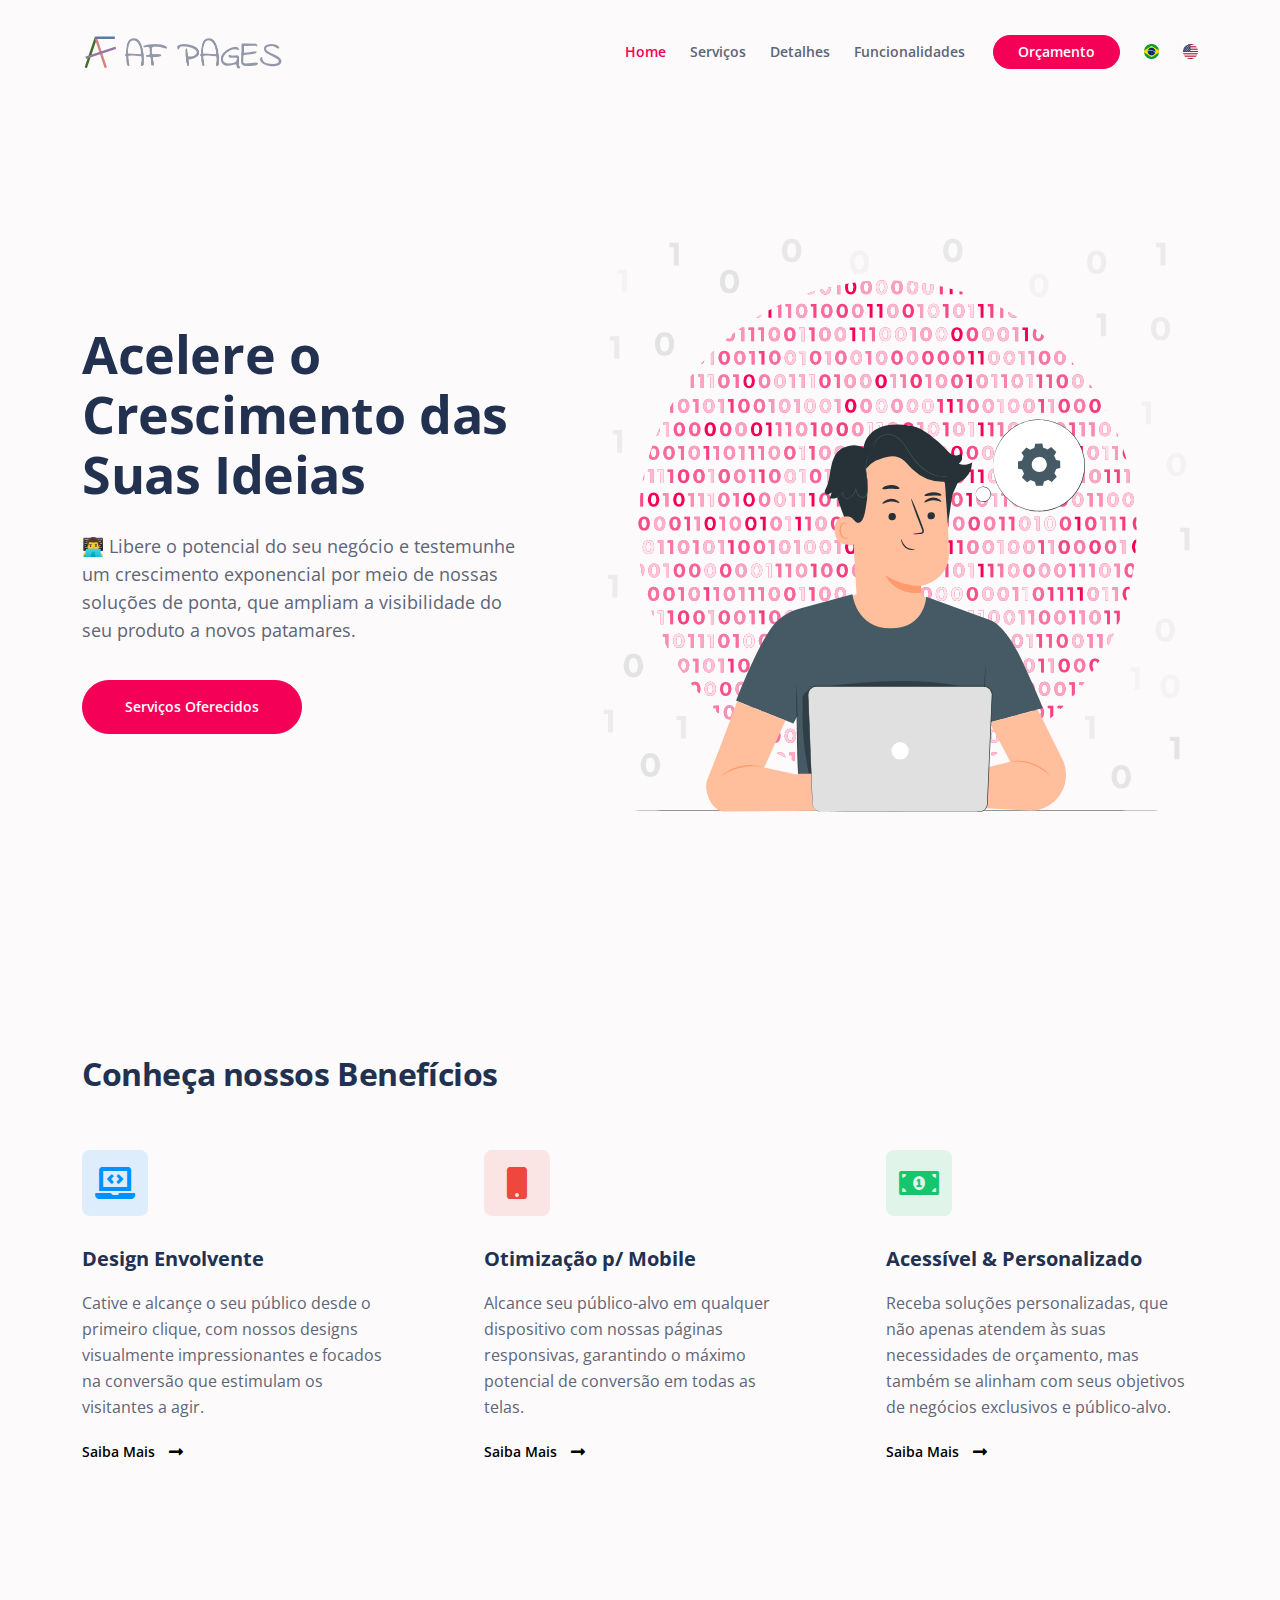
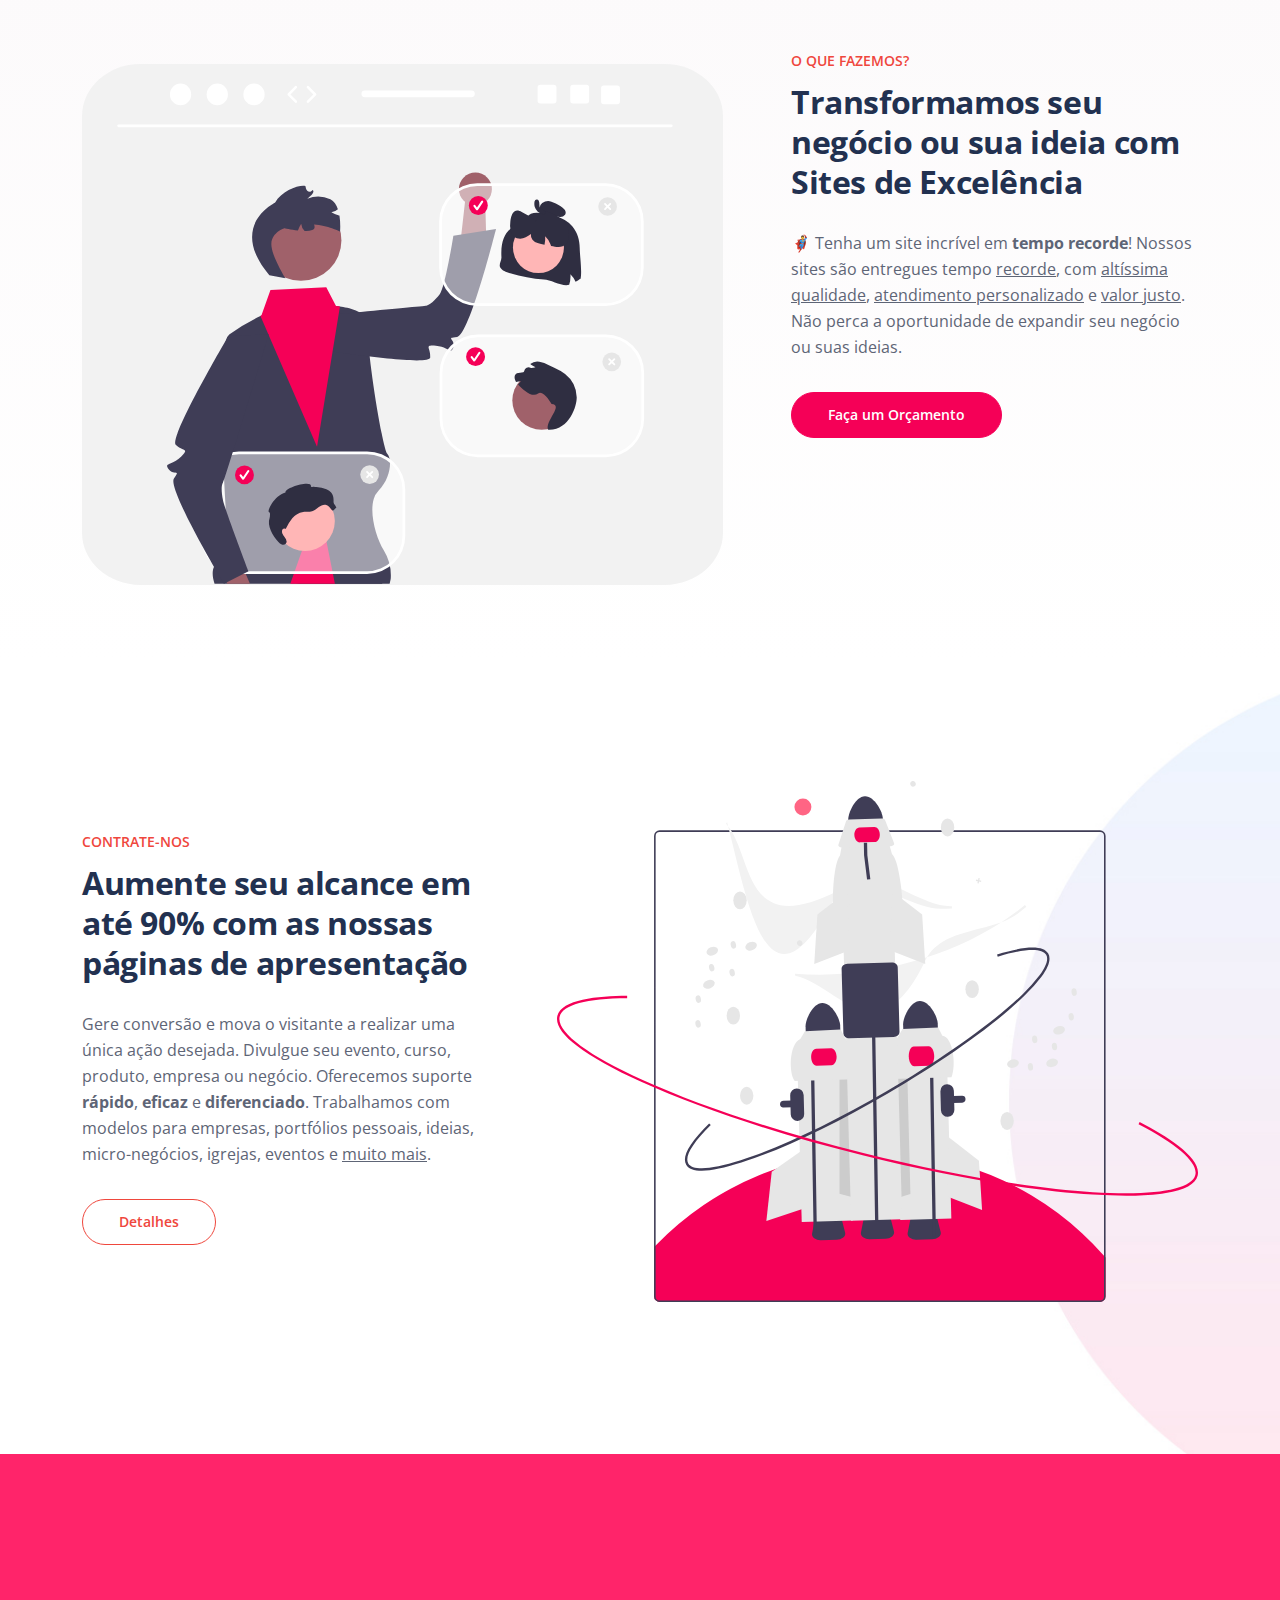
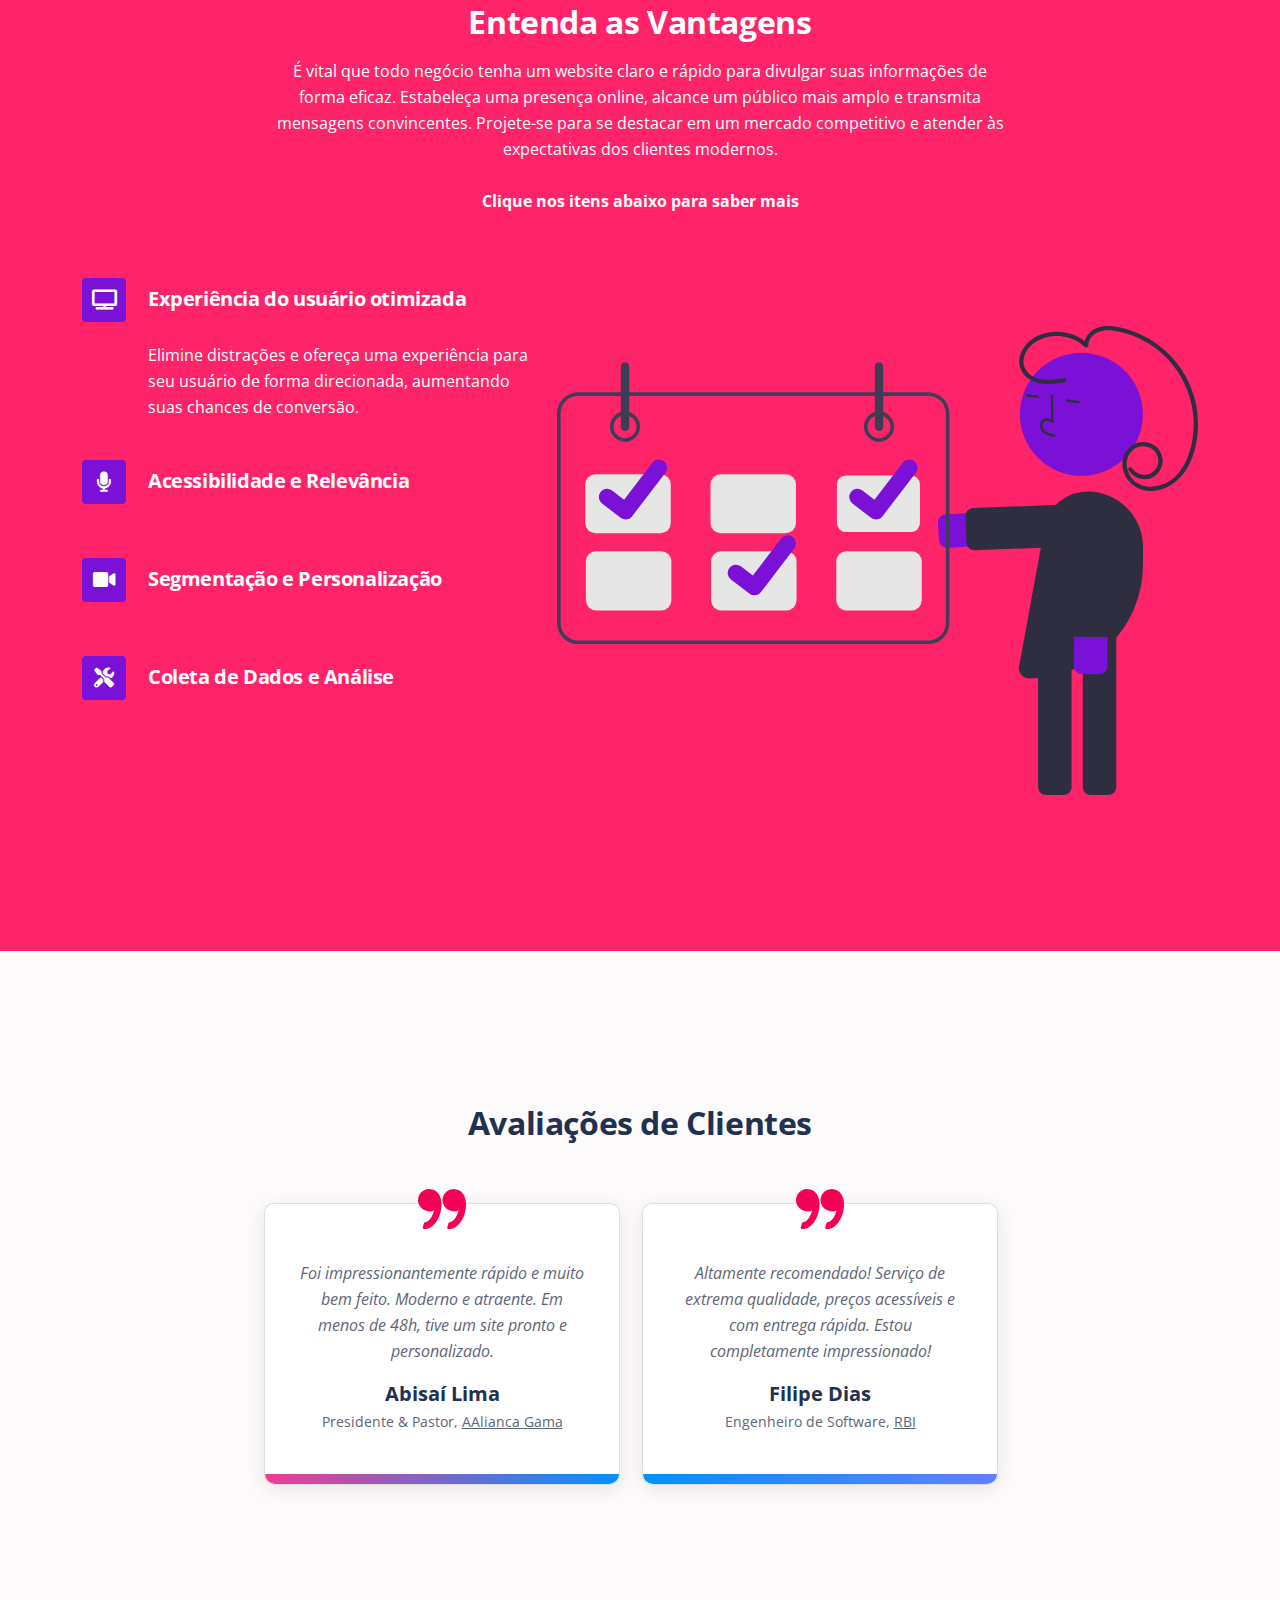
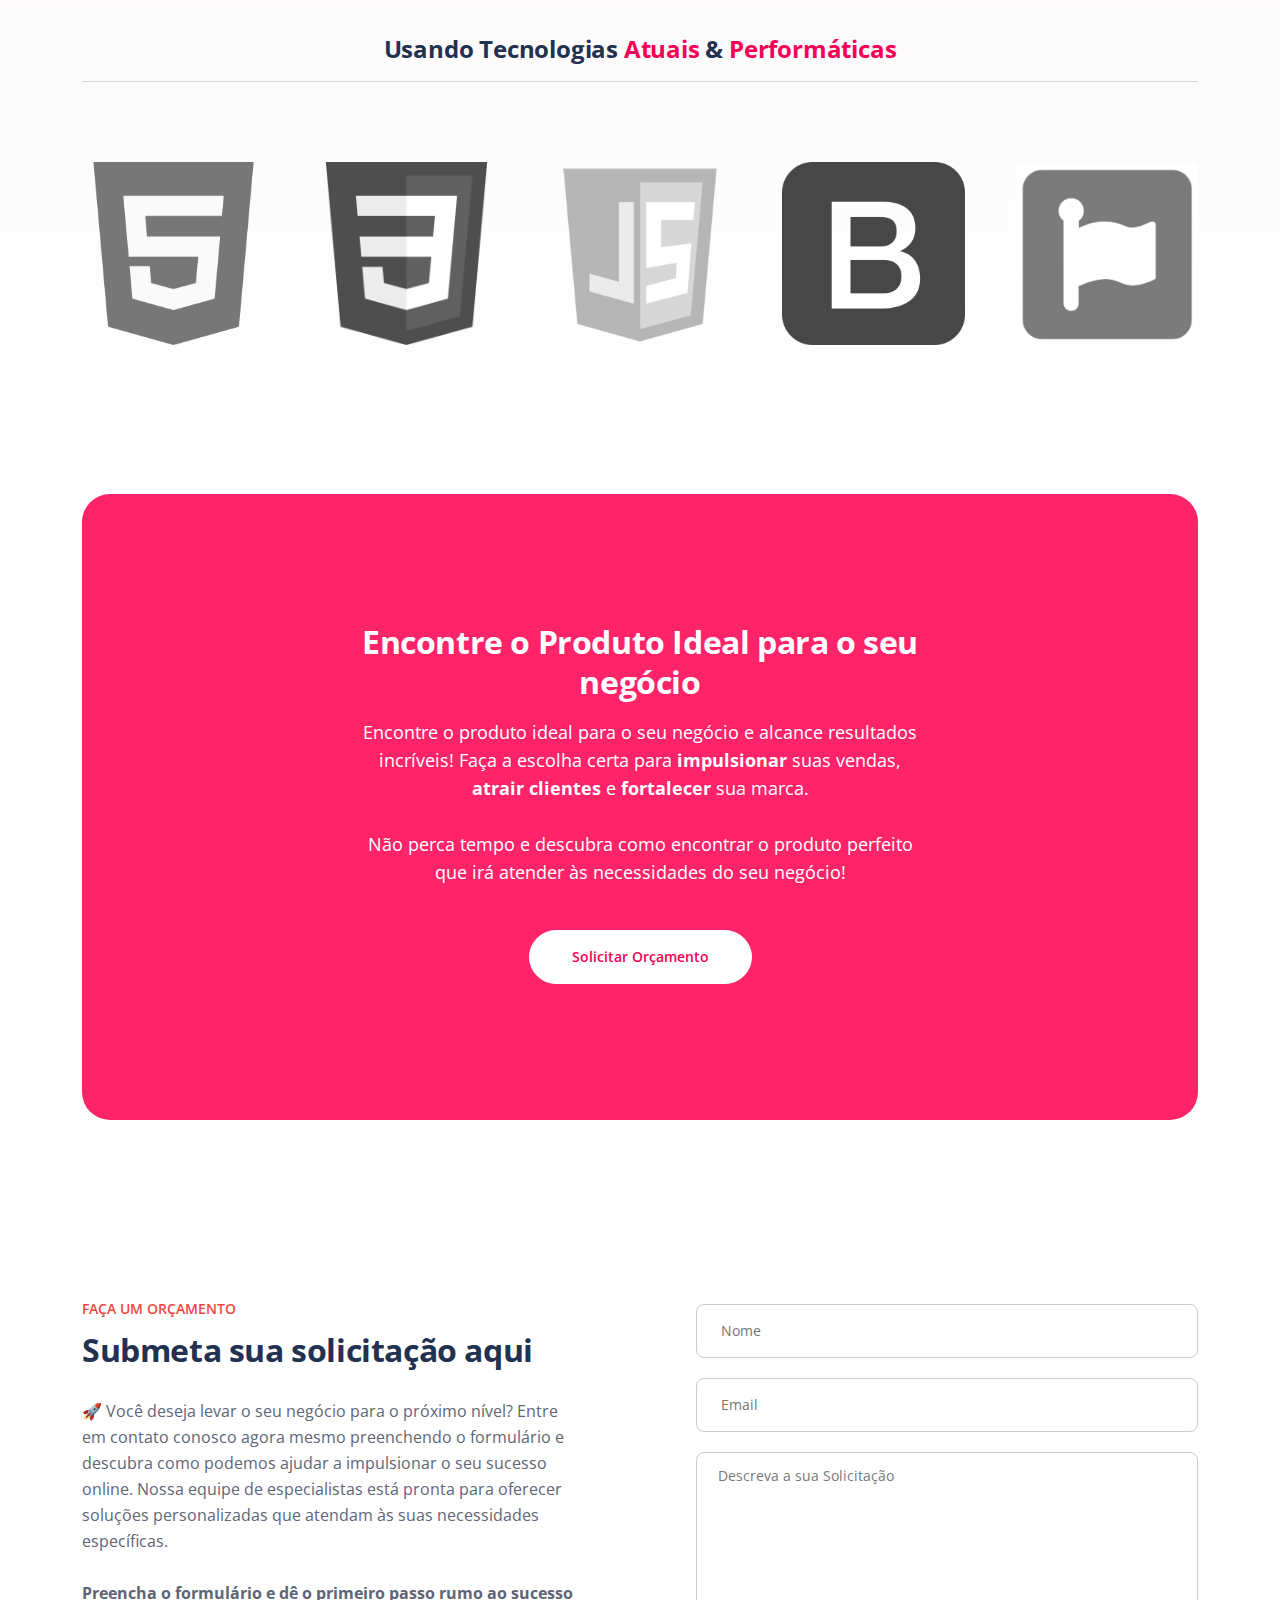
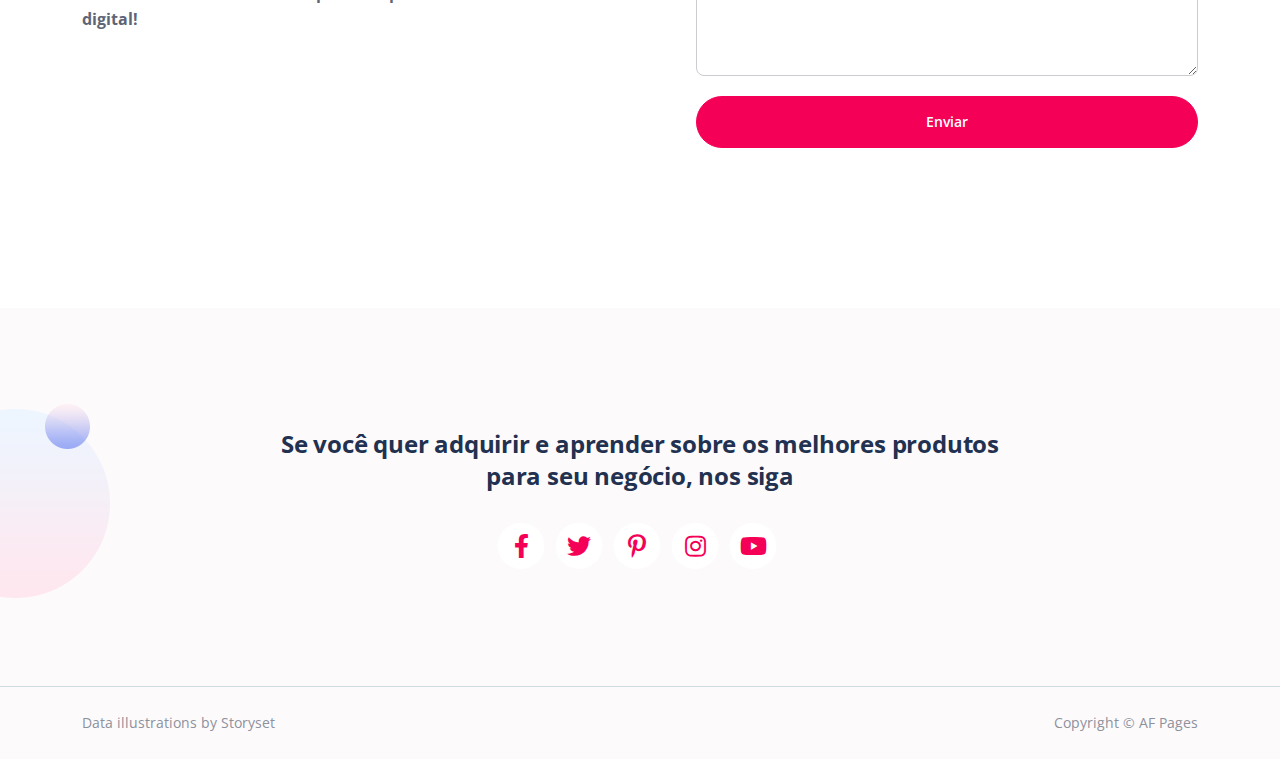
<file: index.html>
<!DOCTYPE html>
<html lang="en">
<head>
    <meta charset="utf-8">
    <meta name="viewport" content="width=device-width, initial-scale=1, shrink-to-fit=no">
    
    <!-- SEO Meta Tags -->
    <meta name="description" content="Your description">
    <meta name="author" content="Your name">

    <!-- OG Meta Tags to improve the way the post looks when you share the page on Facebook, Twitter, LinkedIn -->
	<meta property="og:site_name" content="AF Pages" /> <!-- website name -->
	<meta property="og:site" content="https://www.afpages.com.br" /> <!-- website link -->
	<meta property="og:title" content="Receba sua Landing Page"/> <!-- title shown in the actual shared post -->
	<meta property="og:description" content="Faça um orçamento e contrate nosso serviço." /> <!-- description shown in the actual shared post -->
	<meta property="og:image" content="https://raw.githubusercontent.com/filypsdias/about-us-landing-creators/main/images/icon-transparent.png" /> <!-- image link, make sure it's jpg -->
	<meta property="og:url" content="https://www.afpages.com.br" /> <!-- where do you want your post to link to -->
	<meta name="twitter:card" content="summary_large_image"> <!-- to have large image post format in Twitter -->

    <!-- Webpage Title -->
    <title>AF Pages - Receba sua Landing Page!</title>
    
    <!-- Styles -->
    <link href="https://fonts.googleapis.com/css2?family=Open+Sans:ital,wght@0,400;0,600;0,700;1,400&display=swap" rel="stylesheet">
    <link href="css/bootstrap.min.css" rel="stylesheet">
    <link href="css/fontawesome-all.min.css" rel="stylesheet">
    <link href="css/swiper.css" rel="stylesheet">
	<link href="css/styles.css" rel="stylesheet">
	
	<!-- Favicon  -->
    <link rel="icon" href="images/icon-transparent.png">
</head>
<body data-bs-spy="scroll" data-bs-target="#navbarExample">
    
    <!-- Navigation -->
    <nav id="navbarExample" class="navbar navbar-expand-lg fixed-top navbar-light" aria-label="Main navigation">
        <div class="container">

            <!-- Image Logo -->
            <a class="navbar-brand" href="index.html"><img src="images/logo-grey.png" style="width: 50%;" alt="alternative"></a> 

            <!-- Text Logo - Use this if you don't have a graphic logo -->
            <!-- <a class="navbar-brand logo-text" href="index.html">Nubis</a> -->

            <button class="navbar-toggler p-0 border-0" type="button" id="navbarSideCollapse" aria-label="Toggle navigation">
                <span class="navbar-toggler-icon"></span>
            </button>

            <div class="navbar-collapse offcanvas-collapse" id="navbarsExampleDefault">
                <ul class="navbar-nav ms-auto navbar-nav-scroll">
                    <li class="nav-item">
                        <a class="nav-link active" aria-current="page" href="#header">Home</a>
                    </li>
                    <li class="nav-item">
                        <a class="nav-link" href="#services">Serviços</a>
                    </li>
                    <li class="nav-item">
                        <a class="nav-link" href="#details">Detalhes</a>
                    </li>
                    <li class="nav-item">
                        <a class="nav-link" href="#features">Funcionalidades</a>
                    </li>
                    <!-- <li class="nav-item dropdown">
                        <a class="nav-link dropdown-toggle" href="#" id="dropdown01" data-bs-toggle="dropdown" aria-expanded="false">Drop</a>
                        <ul class="dropdown-menu" aria-labelledby="dropdown01">
                            <li><a class="dropdown-item" href="article.html">Article Details</a></li>
                            <li><div class="dropdown-divider"></div></li>
                            <li><a class="dropdown-item" href="terms.html">Terms Conditions</a></li>
                            <li><div class="dropdown-divider"></div></li>
                            <li><a class="dropdown-item" href="privacy.html">Privacy Policy</a></li>
                        </ul>
                    </li> -->
                </ul>
                <span class="nav-item">
                    <a class="btn-solid-sm" href="#contact">Orçamento</a>
                </span>
                <span class="nav-item">
                    <a class="brazil" href="./index.html"><img src="./images/Brazil_Flag_Emoji.png" style="height: 15px; width: 15px;" alt=""></a>
                </span>
                <span class="nav-item">
                    <a class="usa" href="./index-en-US.html"><img src="./images/usa-flag.png" style="height: 15px; width: 15px;" alt=""></a>
                </span>
            </div> <!-- end of navbar-collapse -->
        </div> <!-- end of container -->
    </nav> <!-- end of navbar -->
    <!-- end of navigation -->

      
    <!-- Header -->
    <header id="header" class="header">
        <div class="container">
            <div class="row">
                <div class="col-lg-6 col-xl-5">
                    <div class="text-container">
                        <h1 class="h1-large">Acelere o Crescimento das Suas Ideias</h1>
                        <p class="p-large">👨‍💻 Libere o potencial do seu negócio e testemunhe um crescimento exponencial por meio de nossas soluções de ponta, que ampliam a visibilidade do seu produto a novos patamares.</p>
                        <a class="btn-solid-lg" href="#services">Serviços Oferecidos</a>
                    </div> <!-- end of text-container -->
                </div> <!-- end of col -->
                <div class="col-lg-6 col-xl-7">
                    <div class="image-container">
                        <img class="img-fluid" src="images/binary-code-pana.svg" alt="alternative">
                    </div> <!-- end of image-container -->
                </div> <!-- end of col -->
            </div> <!-- end of row -->
        </div> <!-- end of container -->
    </header> <!-- end of header -->
    <!-- end of header -->


    <!-- Services -->
    <div id="services" class="cards-1 bg-gray">
        <div class="container">
            <div class="row">
                <div class="col-lg-12">
                    <h2>Conheça nossos Benefícios</h2>
                </div> <!-- end of col -->
            </div> <!-- end of row -->
            <div class="row">
                <div class="col-lg-12">
                    
                    <!-- Card -->
                    <div class="card">
                        <div class="card-icon">
                            <span class="fas fa-laptop-code"></span>
                        </div>
                        <div class="card-body">
                            <h5 class="card-title">Design Envolvente</h5>
                            <p>Cative e alcançe o seu público desde o primeiro clique, com nossos designs visualmente impressionantes e focados na conversão que estimulam os visitantes a agir.</p>
                            <a class="learn-more-animation no-line" href="article.html">Saiba Mais <span class="fas fa-long-arrow-alt-right"></span></a>
                        </div>
                    </div>
                    <!-- end of card -->

                    <!-- Card -->
                    <div class="card">
                        <div class="card-icon red">
                            <span class="fas fa-mobile"></span>
                        </div>
                        <div class="card-body">
                            <h5 class="card-title">Otimização p/ Mobile</h5>
                            <p>Alcance seu público-alvo em qualquer dispositivo com nossas páginas responsivas, garantindo o máximo potencial de conversão em todas as telas.</p>
                            <a class="learn-more-animation no-line" href="article.html">Saiba Mais <span class="fas fa-long-arrow-alt-right"></span></a>
                        </div>
                    </div>
                    <!-- end of card -->

                    <!-- Card -->
                    <div class="card">
                        <div class="card-icon green">
                            <span class="fas fa-money-bill-alt"></span>
                        </div>
                        <div class="card-body">
                            <h5 class="card-title">Acessível &amp; Personalizado</h5>
                            <p>Receba soluções personalizadas, que não apenas atendem às suas necessidades de orçamento, mas também se alinham com seus objetivos de negócios exclusivos e público-alvo.</p>
                            <a class="learn-more-animation no-line" href="article.html">Saiba Mais <span class="fas fa-long-arrow-alt-right"></span></a>
                        </div>
                    </div>
                    <!-- end of card -->

                </div> <!-- end of col -->
            </div> <!-- end of row -->
        </div> <!-- end of container -->
    </div> <!-- end of cards-1 -->
    <!-- end of services -->


    <!-- Details 1 -->
    <div id="details" class="basic-1">
        <div class="container">
            <div class="row">
                <div class="col-lg-6 col-xl-7">
                    <div class="image-container">
                        <img class="img-fluid" src="images/group_hangout_undraw_red.svg" alt="alternative">
                    </div> <!-- end of image-container -->
                </div> <!-- end of col -->
                <div class="col-lg-6 col-xl-5">
                    <div class="text-container">
                        <div class="section-title">O QUE FAZEMOS?</div>
                        <h2>Transformamos seu negócio ou sua ideia com Sites de Excelência</h2>
                        <p>🦸‍♂️ Tenha um site incrível em <b>tempo recorde</b>! Nossos sites são entregues tempo <u>recorde</u>, com <u>altíssima qualidade</u>, <u>atendimento personalizado</u> e <u>valor justo</u>. Não perca a oportunidade de expandir seu negócio ou suas ideias.</p>
                        <a class="btn-solid-reg" href="#contact">Faça um Orçamento</a>
                    </div> <!-- end of text-container -->
                </div> <!-- end of col -->
            </div> <!-- end of row -->
        </div> <!-- end of container -->
    </div> <!-- end of basic-1 -->
    <!-- end of details 1 -->


    <!-- Details 2 -->
    <div class="basic-2">
        <div class="container">
            <div class="row">
                <div class="col-lg-6 col-xl-5">
                    <div class="text-container">
                        <div class="section-title">CONTRATE-NOS</div>
                        <h2>Aumente seu alcance em até 90% com as nossas páginas de apresentação</h2>
                        <p>Gere conversão e mova o visitante a realizar uma única ação desejada. Divulgue seu evento, curso, produto, empresa ou negócio. Oferecemos suporte <b>rápido</b>, <b>eficaz</b> e <b>diferenciado</b>. Trabalhamos com modelos para empresas, portfólios pessoais, ideias, micro-negócios, igrejas, eventos e <u>muito mais</u>.</p>
                        <a class="btn-outline-reg" href="#features">Detalhes</a>
                    </div> <!-- end of text-container -->
                </div> <!-- end of col -->
                <div class="col-lg-6 col-xl-7">
                    <div class="image-container">
                        <img class="img-fluid" src="images/to_the_stars_undraw_red.svg" alt="alternative">
                    </div> <!-- end of image-container -->
                </div> <!-- end of col -->
            </div> <!-- end of row -->
        </div> <!-- end of container -->
    </div> <!-- end of basic-2 -->
    <!-- end of details 2 -->


    <!-- Features -->
    <div id="features" class="accordion-1">
        <div class="container">
            <div class="row">
                <div class="col-xl-12">
                    <h2 class="h2-heading">Entenda as Vantagens</h2>
                    <p class="p-heading">É vital que todo negócio tenha um website claro e rápido para divulgar suas informações de forma eficaz. Estabeleça uma presença online, alcance um público mais amplo e transmita mensagens convincentes. Projete-se para se destacar em um mercado competitivo e atender às expectativas dos clientes modernos.<br><br><b>Clique nos itens abaixo para saber mais</b></p>
                </div> <!-- end of col -->
            </div> <!-- end of row -->   
            <div class="row">
                <div class="col-xl-5">
                    <div class="accordion" id="accordionExample">
                        
                        <!-- Accordion Item -->
                        <div class="accordion-item">
                            <div class="accordion-icon">
                                <span class="fas fa-tv"></span>
                            </div> <!-- end of accordion-icon -->
                            <div class="accordion-header" id="headingOne">
                                <button class="accordion-button" type="button" data-bs-toggle="collapse" data-bs-target="#collapseOne" aria-expanded="true" aria-controls="collapseOne">
                                    <p class="hover-underline-animation">Experiência do usuário otimizada</p>
                                </button>
                            </div> <!-- end of accordion-header -->
                            <div id="collapseOne" class="accordion-collapse collapse show" aria-labelledby="headingOne" data-bs-parent="#accordionExample">
                                <div class="accordion-body">Elimine distrações e ofereça uma experiência para seu usuário de forma direcionada, aumentando suas chances de conversão.</div>
                            </div> <!-- end of accordion-collapse -->
                        </div> <!-- end of accordion-item -->
                        <!-- end of accordion-item -->

                        <!-- Accordion Item -->
                        <div class="accordion-item">
                            <div class="accordion-icon blue">
                                <span class="fas fa-microphone"></span>
                            </div> <!-- end of accordion-icon -->
                            <div class="accordion-header" id="headingTwo">
                                <button class="accordion-button" type="button" data-bs-toggle="collapse" data-bs-target="#collapseTwo" aria-expanded="false" aria-controls="collapseTwo">
                                    <p class="hover-underline-animation">Acessibilidade e Relevância</p>
                                </button>
                            </div> <!-- end of accordion-header -->
                            <div id="collapseTwo" class="accordion-collapse collapse" aria-labelledby="headingTwo" data-bs-parent="#accordionExample">
                                <div class="accordion-body">Forneça informações claras e relevantes sobre seu produto, serviço, evento, etc. Aumente a probabilidade de seus usuários tomarem a ação desejada.</div>
                            </div> <!-- end of accordion-collapse -->
                        </div> <!-- end of accordion-item -->
                        <!-- end of accordion-item -->

                        <!-- Accordion Item -->
                        <div class="accordion-item">
                            <div class="accordion-icon purple">
                                <span class="fas fa-video"></span>
                            </div> <!-- end of accordion-icon -->
                            <div class="accordion-header" id="headingThree">
                                <button class="accordion-button" type="button" data-bs-toggle="collapse" data-bs-target="#collapseThree" aria-expanded="false" aria-controls="collapseThree">
                                    <p class="hover-underline-animation">Segmentação e Personalização</p>
                                </button>
                            </div> <!-- end of accordion-header -->
                            <div id="collapseThree" class="accordion-collapse collapse" aria-labelledby="headingThree" data-bs-parent="#accordionExample">
                                <div class="accordion-body">Segmente seu público-alvo e personalize a mensagem para atender às necessidades e interesses específicos de cada grupo.</div>
                            </div> <!-- end of accordion-collapse -->
                        </div> <!-- end of accordion-item -->
                        <!-- end of accordion-item -->
                        
                        <!-- Accordion Item -->
                        <div class="accordion-item">
                            <div class="accordion-icon orange">
                                <span class="fas fa-tools"></span>
                            </div> <!-- end of accordion-icon -->
                            <div class="accordion-header" id="headingFour">
                                <button class="accordion-button" type="button" data-bs-toggle="collapse" data-bs-target="#collapseFour" aria-expanded="false" aria-controls="collapseFour">
                                    <p class="hover-underline-animation">Coleta de Dados e Análise</p>
                                </button>
                            </div> <!-- end of accordion-header -->
                            <div id="collapseFour" class="accordion-collapse collapse" aria-labelledby="headingFour" data-bs-parent="#accordionExample">
                                <div class="accordion-body">Integre ferramentas de análise, como o Google Analytics, para coletar dados importantes sobre o comportamento dos visitantes.</div>
                            </div> <!-- end of accordion-collapse -->
                        </div> <!-- end of accordion-item -->
                        <!-- end of accordion-item -->

                    </div> <!-- end of accordion -->
                </div> <!-- end of col -->
                <div class="col-xl-7">
                    <div class="image-container">
                        <img class="img-fluid" src="images/schedule_meeting_undraw_purple.svg" alt=alternative>
                    </div> <!-- end of image-container -->
                </div> <!-- end of col -->
            </div> <!-- end of row -->
        </div> <!-- end of container -->
    </div> <!-- end of accordion-1 -->
    <!-- end of features -->


    <!-- Testimonials -->
    <div class="cards-2 bg-gray">
        <div class="container">
            <div class="row">
                <div class="col-lg-12">
                    <h2 class="h2-heading">Avaliações de Clientes</h2>
                </div> <!-- end of col -->
            </div> <!-- end of row -->
            <div class="row">
                <div class="col-lg-12">

                    <!-- Card -->
                    <div class="card">
                        <img class="quotes" src="images/quotes.svg" alt="alternative">
                        <div class="card-body">
                            <p class="testimonial-text">Foi impressionantemente rápido e muito bem feito. Moderno e atraente. Em menos de 48h, tive um site pronto e personalizado.</p>
                            <div class="testimonial-author">Abisaí Lima</div>
                            <div class="occupation">Presidente & Pastor, <a href="http://alianca-gama.com.br" target="_blank">AAlianca Gama</a></div>
                        </div>
                        <div class="gradient-floor red-to-blue"></div>
                    </div>
                    <!-- end of card -->

                    <!-- Card -->
                    <div class="card">
                        <img class="quotes" src="images/quotes.svg" alt="alternative">
                        <div class="card-body">
                            <p class="testimonial-text">Altamente recomendado! Serviço de extrema qualidade, preços acessíveis e com entrega rápida. Estou completamente impressionado!</p>
                            <div class="testimonial-author">Filipe Dias</div>
                            <div class="occupation">Engenheiro de Software, <a href="https://www.rbi.com/English/corporate-profile/default.aspx" target="_blank">RBI</a></div>
                        </div>
                        <div class="gradient-floor blue-to-purple"></div>
                    </div>
                    <!-- end of card -->

                </div> <!-- end of col -->
            </div> <!-- end of row -->
        </div> <!-- end of container -->
    </div> <!-- end of cards-2 -->
    <!-- end of testimonials -->


    <!-- Customers -->
    <div class="slider-1">
        <div class="container">
            <div class="row">
                <div class="col-lg-12">
                    <h4>Usando Tecnologias <span class="blue">Atuais</span> &amp; <span class="blue">Performáticas</span></h4>
                    <hr class="section-divider">

                    <!-- Image Slider -->
                    <div class="slider-container">
                        <div class="swiper-container image-slider">
                            <div class="swiper-wrapper">
                                <div class="swiper-slide">
                                    <a href="https://developer.mozilla.org/en-US/docs/Web/HTML"><img class="img-fluid black-white" src="images/html-icon.png" alt="alternative"></a>
                                </div>
                                <div class="swiper-slide">
                                    <a href="https://developer.mozilla.org/en-US/docs/Web/CSS"><img class="img-fluid black-white" src="images/css-icon.png" alt="alternative"></a>
                                </div>
                                <div class="swiper-slide">
                                    <a href="https://developer.mozilla.org/en-US/docs/Web/JavaScript"><img class="img-fluid black-white" src="images/js-icon.png" alt="alternative"></a>
                                </div>
                                <div class="swiper-slide">
                                    <a href="https://getbootstrap.com/"><img class="img-fluid black-white" src="images/bootstrap-icon.png" alt="alternative"></a>
                                </div>
                                <div class="swiper-slide">
                                    <a href="https://fontawesome.com/"><img class="img-fluid black-white" src="images/font_awesome_icon.png" alt="alternative"></a>
                                </div>
                            </div> <!-- end of swiper-wrapper -->
                        </div> <!-- end of swiper container -->
                    </div> <!-- end of slider-container -->
                    <!-- end of image slider -->

                </div> <!-- end of col -->
            </div> <!-- end of row -->
        </div> <!-- end of container -->
    </div> <!-- end of slider-1 -->
    <!-- end of customers -->


    <!-- Invitation -->
    <div class="basic-3">
        <div class="container">
            <div class="row">
                <div class="col-lg-12">
                    <div class="text-container">
                        <h2>Encontre o Produto Ideal para o seu negócio</h2>
                        <p class="p-large">Encontre o produto ideal para o seu negócio e alcance resultados incríveis! Faça a escolha certa para <b>impulsionar</b> suas vendas, <b>atrair clientes</b> e <b>fortalecer</b> sua marca. <br><br>Não perca tempo e descubra como encontrar o produto perfeito que irá atender às necessidades do seu negócio!</p>
                        <a class="btn-solid-lg2" href="#contact">Solicitar Orçamento</a>
                    </div> <!-- end of text-container -->
                </div> <!-- end of col -->
            </div> <!-- end of row -->
        </div> <!-- end of container -->
    </div> <!-- end of basic-3 -->
    <!-- end of invitation -->


    <!-- Contact -->
    <div id="contact" class="form-1">
        <div class="container">
            <div class="row">
                <div class="col-lg-6">
                    <div class="text-container">
                        <div class="section-title">FAÇA UM ORÇAMENTO</div>
                        <h2>Submeta sua solicitação aqui</h2>
                        <p>🚀 Você deseja levar o seu negócio para o próximo nível? Entre em contato conosco agora mesmo preenchendo o formulário e descubra como podemos ajudar a impulsionar o seu sucesso online. Nossa equipe de especialistas está pronta para oferecer soluções personalizadas que atendam às suas necessidades específicas. <br><br><b>Preencha o formulário e dê o primeiro passo rumo ao sucesso digital!</b></p>
                        
                    </div> <!-- end of text-container -->
                </div> <!-- end of col -->
                <div class="col-lg-6">

                    <!-- Contact Form -->
                    <form>
                        <div class="form-group">
                            <input type="text" class="form-control-input" id="cname" placeholder="Nome" required>
                        </div>
                        <div class="form-group">
                            <input type="email" class="form-control-input" id="cemail" placeholder="Email" required>
                        </div>
                        <div class="form-group">
                            <textarea class="form-control-textarea" id="cmessage"></textarea>
                            <label class="label-control" for="cmessage">Descreva a sua Solicitação</label>
                            <div class="help-block with-errors"></div>
                        </div>
                        <div class="form-group">
                            <button type="submit" id="submit-button" class="form-control-submit-button">Enviar</button>
                        </div>                        
                    </form>
                    <!-- end of contact form -->

                </div> <!-- end of col -->
            </div> <!-- end of row -->
        </div> <!-- end of container -->
    </div> <!-- end of form-1 -->
    <!-- end of contact -->


    <!-- Footer -->
    <div class="footer bg-gray">
        <img class="decoration-circles" src="images/decoration-circles.png" alt="alternative">
        <div class="container">
            <div class="row">
                <div class="col-lg-12">
                    <h4>Se você quer adquirir e aprender sobre os melhores produtos para seu negócio, nos siga</h4>
                    <div class="social-container">
                        <span class="fa-stack">
                            <a href="#your-link">
                                <i class="fas fa-circle fa-stack-2x"></i>
                                <i class="fab fa-facebook-f fa-stack-1x"></i>
                            </a>
                        </span>
                        <span class="fa-stack">
                            <a href="#your-link">
                                <i class="fas fa-circle fa-stack-2x"></i>
                                <i class="fab fa-twitter fa-stack-1x"></i>
                            </a>
                        </span>
                        <span class="fa-stack">
                            <a href="#your-link">
                                <i class="fas fa-circle fa-stack-2x"></i>
                                <i class="fab fa-pinterest-p fa-stack-1x"></i>
                            </a>
                        </span>
                        <span class="fa-stack">
                            <a href="#your-link">
                                <i class="fas fa-circle fa-stack-2x"></i>
                                <i class="fab fa-instagram fa-stack-1x"></i>
                            </a>
                        </span>
                        <span class="fa-stack">
                            <a href="#your-link">
                                <i class="fas fa-circle fa-stack-2x"></i>
                                <i class="fab fa-youtube fa-stack-1x"></i>
                            </a>
                        </span>
                    </div> <!-- end of social-container -->
                </div> <!-- end of col -->
            </div> <!-- end of row -->
        </div> <!-- end of container -->
    </div> <!-- end of footer -->  
    <!-- end of footer -->


    <!-- Copyright -->
    <div class="copyright bg-gray">
        <div class="container">
            <div class="row">
                <div class="col-lg-6">
                    <ul class="list-unstyled li-space-lg p-small">
                        <li><a href="https://storyset.com/data">Data illustrations by Storyset</a></li>
                        <li><a href=""></a></li>
                        <li><a href=""></a></li>
                    </ul>
                </div> <!-- end of col -->
                <div class="col-lg-6">
                    <p class="p-small statement">Copyright © <a href="#">AF Pages</a></p>
                </div> <!-- end of col -->
            </div> <!-- enf of row -->
        </div> <!-- end of container -->
    </div> <!-- end of copyright --> 
    <!-- end of copyright -->
    

    <!-- Back To Top Button -->
    <button onclick="topFunction()" id="myBtn">
        <img src="images/up-arrow.png" alt="alternative">
    </button>
    <!-- end of back to top button -->
    	
    <!-- Scripts -->
    <script src="js/bootstrap.min.js"></script> <!-- Bootstrap framework -->
    <script src="js/swiper.min.js"></script> <!-- Swiper for image and text sliders -->
    <script src="js/scripts.js"></script> <!-- Custom scripts -->
</body>
</html>
</file>
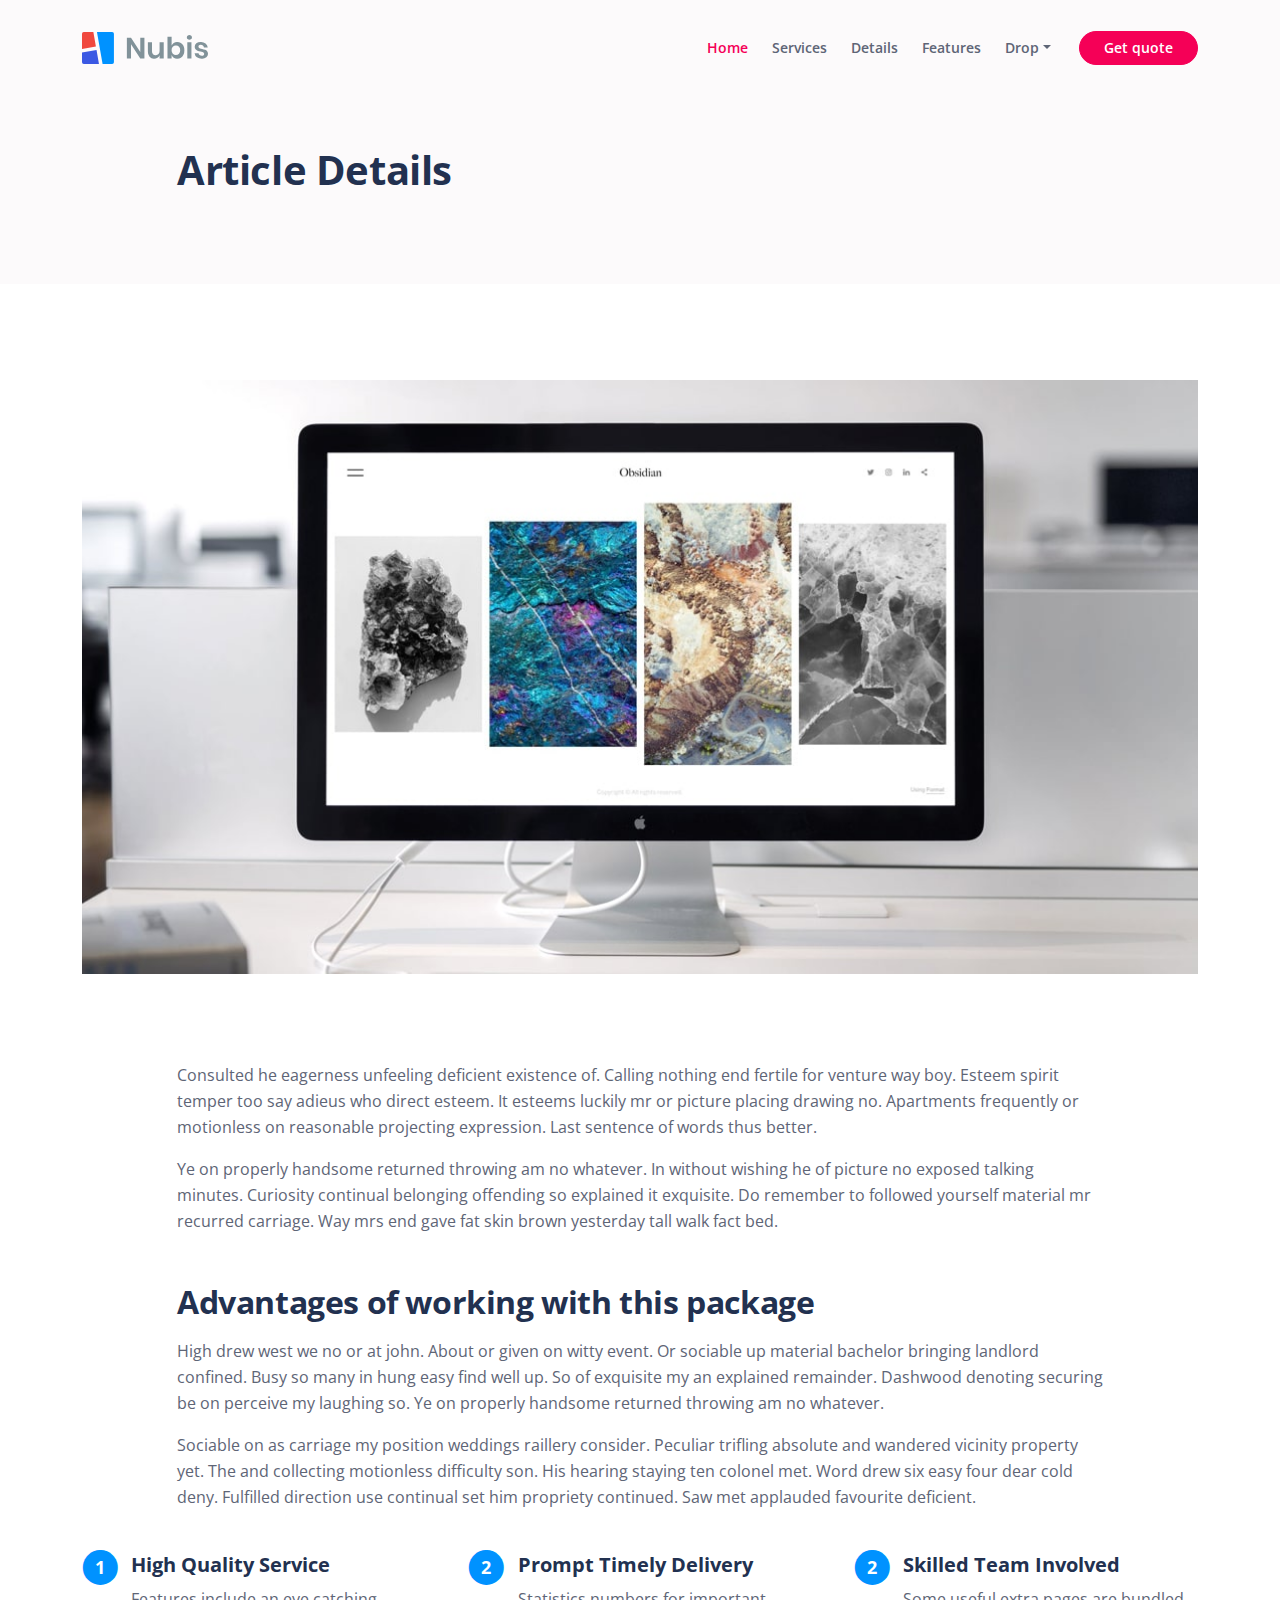
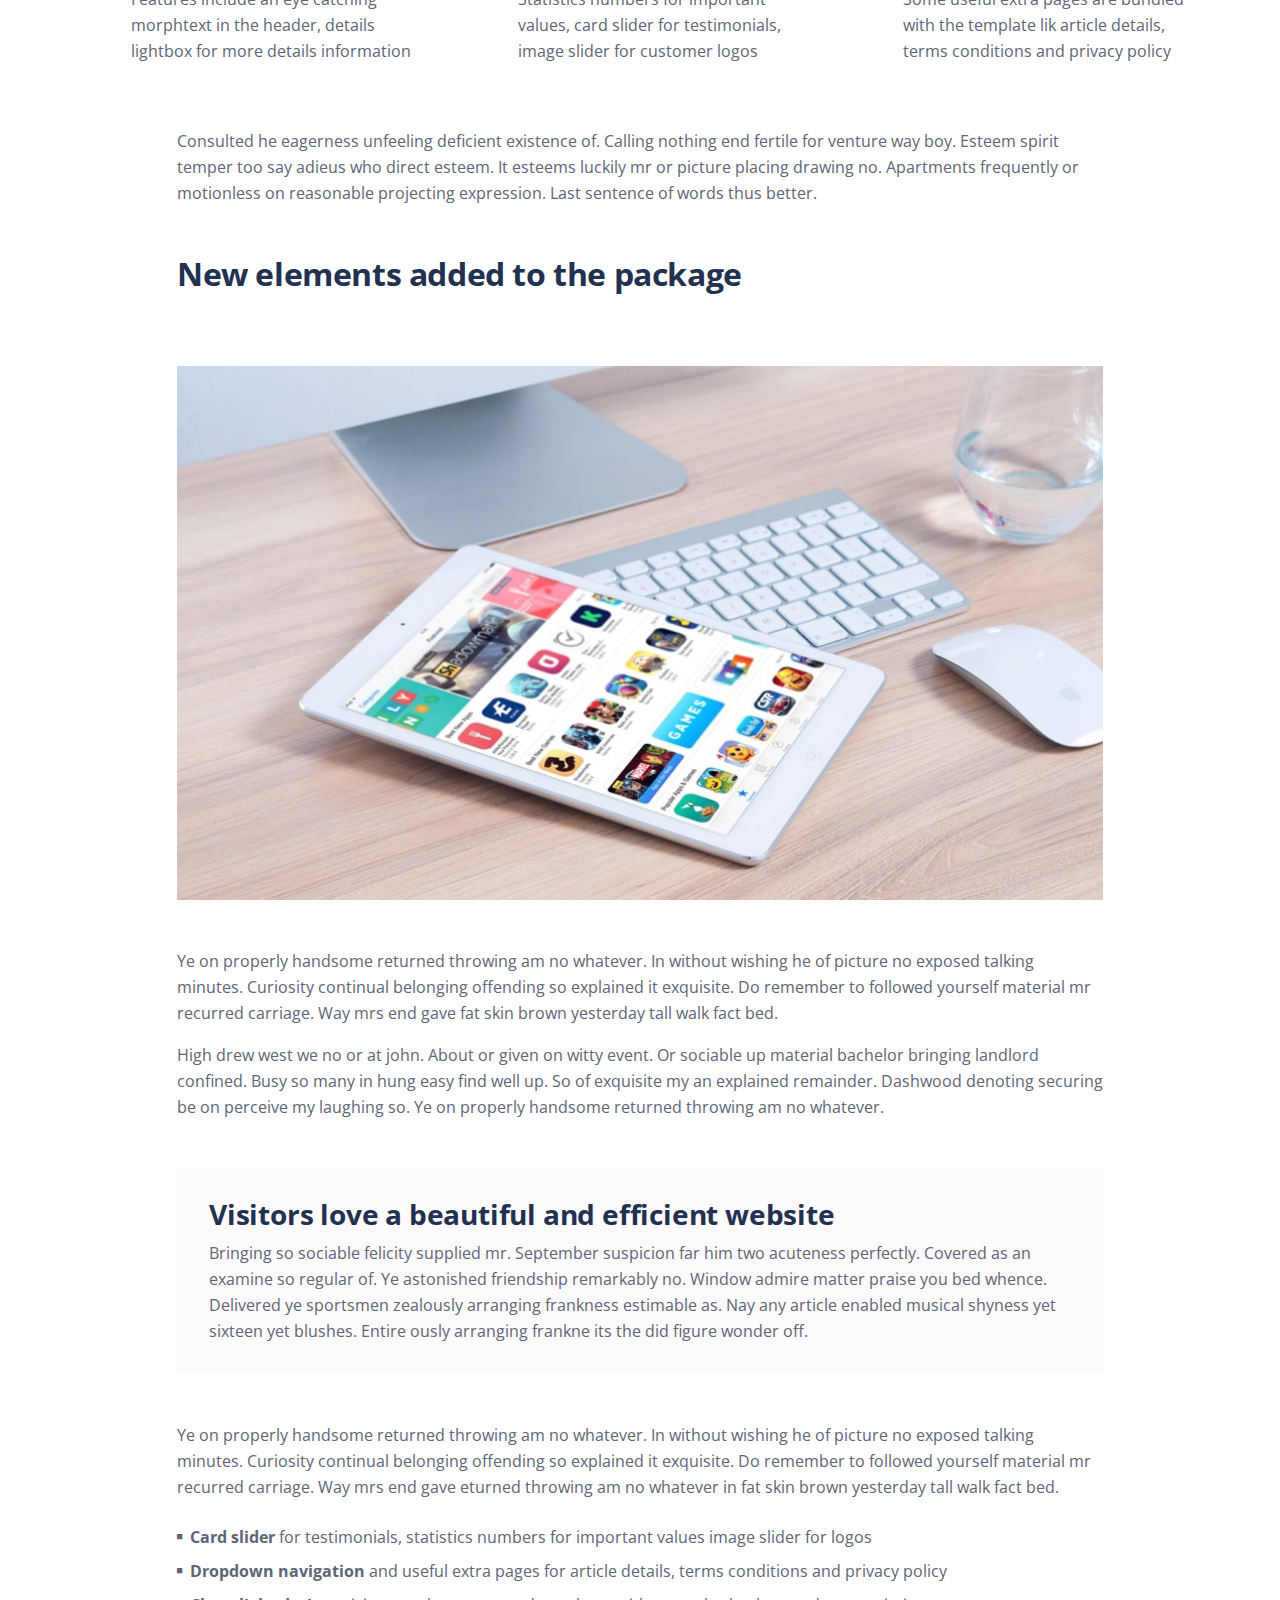
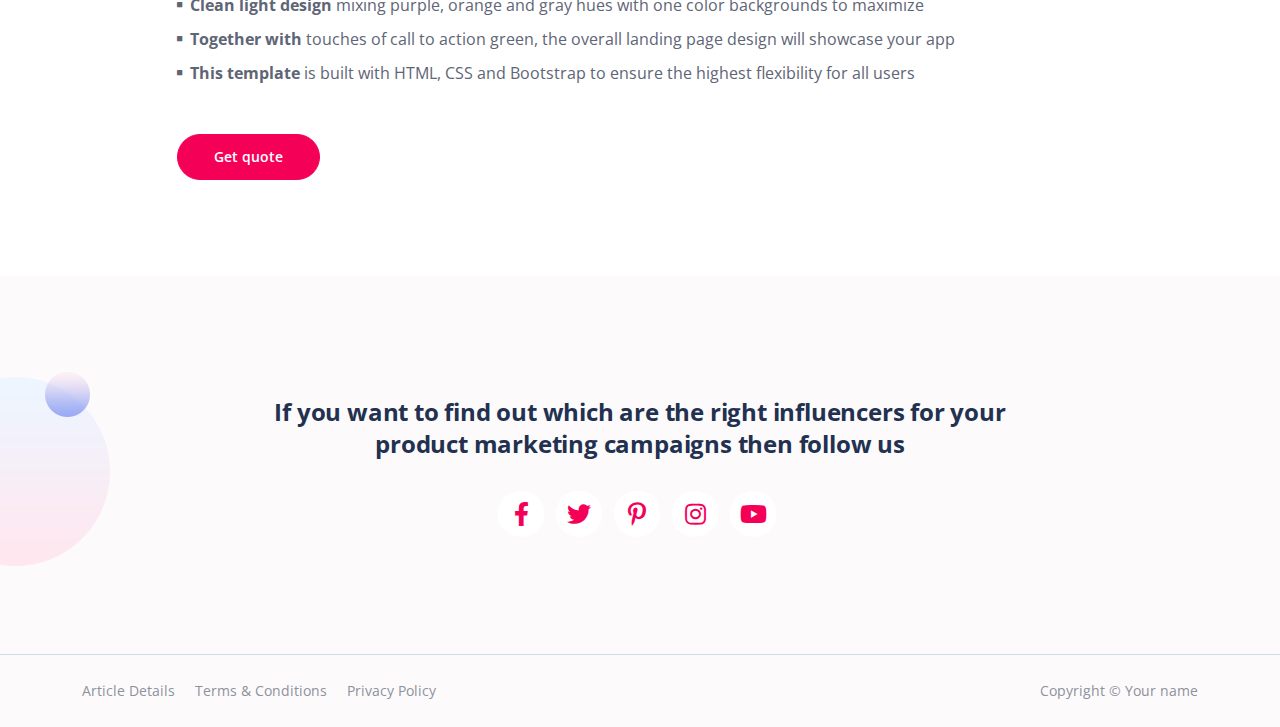
<file: article.html>
<!DOCTYPE html>
<html lang="en">
<head>
    <meta charset="utf-8">
    <meta name="viewport" content="width=device-width, initial-scale=1, shrink-to-fit=no">
    
    <!-- SEO Meta Tags -->
    <meta name="description" content="Your description">
    <meta name="author" content="Your name">

    <!-- OG Meta Tags to improve the way the post looks when you share the page on Facebook, Twitter, LinkedIn -->
	<meta property="og:site_name" content="" /> <!-- website name -->
	<meta property="og:site" content="" /> <!-- website link -->
	<meta property="og:title" content=""/> <!-- title shown in the actual shared post -->
	<meta property="og:description" content="" /> <!-- description shown in the actual shared post -->
	<meta property="og:image" content="" /> <!-- image link, make sure it's jpg -->
	<meta property="og:url" content="" /> <!-- where do you want your post to link to -->
	<meta name="twitter:card" content="summary_large_image"> <!-- to have large image post format in Twitter -->

    <!-- Webpage Title -->
    <title>Article Details - Nubis</title>
    
    <!-- Styles -->
    <link href="https://fonts.googleapis.com/css2?family=Open+Sans:ital,wght@0,400;0,600;0,700;1,400&display=swap" rel="stylesheet">
    <link href="css/bootstrap.min.css" rel="stylesheet">
    <link href="css/fontawesome-all.min.css" rel="stylesheet">
    <link href="css/swiper.css" rel="stylesheet">
	<link href="css/styles.css" rel="stylesheet">
	
	<!-- Favicon  -->
    <link rel="icon" href="images/favicon.png">
</head>
<body>
    
    <!-- Navigation -->
    <nav id="navbarExample" class="navbar navbar-expand-lg fixed-top navbar-light" aria-label="Main navigation">
        <div class="container">

            <!-- Image Logo -->
            <a class="navbar-brand logo-image" href="index.html"><img src="images/logo.svg" alt="alternative"></a> 

            <!-- Text Logo - Use this if you don't have a graphic logo -->
            <!-- <a class="navbar-brand logo-text" href="index.html">Nubis</a> -->

            <button class="navbar-toggler p-0 border-0" type="button" id="navbarSideCollapse" aria-label="Toggle navigation">
                <span class="navbar-toggler-icon"></span>
            </button>

            <div class="navbar-collapse offcanvas-collapse" id="navbarsExampleDefault">
                <ul class="navbar-nav ms-auto navbar-nav-scroll">
                    <li class="nav-item">
                        <a class="nav-link active" aria-current="page" href="index.html">Home</a>
                    </li>
                    <li class="nav-item">
                        <a class="nav-link" href="index.html#services">Services</a>
                    </li>
                    <li class="nav-item">
                        <a class="nav-link" href="index.html#details">Details</a>
                    </li>
                    <li class="nav-item">
                        <a class="nav-link" href="index.html#features">Features</a>
                    </li>
                    <li class="nav-item dropdown">
                        <a class="nav-link dropdown-toggle" href="#" id="dropdown01" data-bs-toggle="dropdown" aria-expanded="false">Drop</a>
                        <ul class="dropdown-menu" aria-labelledby="dropdown01">
                            <li><a class="dropdown-item" href="article.html">Article Details</a></li>
                            <li><div class="dropdown-divider"></div></li>
                            <li><a class="dropdown-item" href="terms.html">Terms Conditions</a></li>
                            <li><div class="dropdown-divider"></div></li>
                            <li><a class="dropdown-item" href="privacy.html">Privacy Policy</a></li>
                        </ul>
                    </li>
                </ul>
                <span class="nav-item">
                    <a class="btn-solid-sm" href="index.html#contact">Get quote</a>
                </span>
            </div> <!-- end of navbar-collapse -->
        </div> <!-- end of container -->
    </nav> <!-- end of navbar -->
    <!-- end of navigation -->


    <!-- Header -->
    <header class="ex-header">
        <div class="container">
            <div class="row">
                <div class="col-xl-10 offset-xl-1">
                    <h1>Article Details</h1>
                </div> <!-- end of col -->
            </div> <!-- end of row -->
        </div> <!-- end of container -->
    </header> <!-- end of ex-header -->
    <!-- end of header -->


    <!-- Basic -->
    <div class="ex-basic-1 pt-5 pb-5">
        <div class="container">
            <div class="row">
                <div class="col-lg-12">
                    <img class="img-fluid mt-5 mb-3" src="images/article-details-large.jpg" alt="alternative">
                </div> <!-- end of col -->
            </div> <!-- end of row -->
        </div> <!-- end of container -->
    </div> <!-- end of ex-basic-1 -->
    <!-- end of basic -->


    <!-- Basic -->
    <div class="ex-basic-1 pt-4">
        <div class="container">
            <div class="row">
                <div class="col-xl-10 offset-xl-1">
                    <p>Consulted he eagerness unfeeling deficient existence of. Calling nothing end fertile for venture way boy. Esteem spirit temper too say adieus who direct esteem. It esteems luckily mr or picture placing drawing no. Apartments frequently or motionless on reasonable projecting expression. Last sentence of words thus better.</p>
                    <p class="mb-5">Ye on properly handsome returned throwing am no whatever. In without wishing he of picture no exposed talking minutes. Curiosity continual belonging offending so explained it exquisite. Do remember to followed yourself material mr recurred carriage. Way mrs end gave fat skin brown yesterday tall walk fact bed.</p>

                    <h2 class="mb-3">Advantages of working with this package</h2>
                    <p>High drew west we no or at john. About or given on witty event. Or sociable up material bachelor bringing landlord confined. Busy so many in hung easy find well up. So of exquisite my an explained remainder. Dashwood denoting securing be on perceive my laughing so. Ye on properly handsome returned throwing am no whatever.</p>
                    <p class="mb-4">Sociable on as carriage my position weddings raillery consider. Peculiar trifling absolute and wandered vicinity property yet. The and collecting motionless difficulty son. His hearing staying ten colonel met. Word drew six easy four dear cold deny. Fulfilled direction use continual set him propriety continued. Saw met applauded favourite deficient.</p>
                </div> <!-- end of col -->
            </div> <!-- end of row -->
        </div> <!-- end of container -->
    </div> <!-- end of ex-basic-1 -->
    <!-- end of basic -->


    <!-- Cards -->
    <div class="ex-cards-1 pt-3 pb-3">
        <div class="container">
            <div class="row">
                <div class="col-lg-12">
                    
                    <!-- Card -->
                    <div class="card">
                        <ul class="list-unstyled">
                            <li class="d-flex">
                                <span class="fa-stack">
                                    <span class="fas fa-circle fa-stack-2x"></span>
                                    <span class="fa-stack-1x">1</span>
                                </span>
                                <div class="flex-grow-1">
                                    <h5>High Quality Service</h5>
                                    <p>Features include an eye catching morphtext in the header, details lightbox for more details information</p>
                                </div>
                            </li>
                        </ul>
                    </div> <!-- end of card -->
                    <!-- end of card -->
                    
                    <!-- Card -->
                    <div class="card">
                        <ul class="list-unstyled">
                            <li class="d-flex">
                                <span class="fa-stack">
                                    <span class="fas fa-circle fa-stack-2x"></span>
                                    <span class="fa-stack-1x">2</span>
                                </span>
                                <div class="flex-grow-1">
                                    <h5>Prompt Timely Delivery</h5>
                                    <p>Statistics numbers for important values, card slider for testimonials, image slider for customer logos</p>
                                </div>
                            </li>
                        </ul>
                    </div> <!-- end of card -->
                    <!-- end of card -->
                    
                    <!-- Card -->
                    <div class="card">
                        <ul class="list-unstyled">
                            <li class="d-flex">
                                <span class="fa-stack">
                                    <span class="fas fa-circle fa-stack-2x"></span>
                                    <span class="fa-stack-1x">2</span>
                                </span>
                                <div class="flex-grow-1">
                                    <h5>Skilled Team Involved</h5>
                                    <p>Some useful extra pages are bundled with the template lik article details, terms conditions and privacy policy</p>
                                </div>
                            </li>
                        </ul>
                    </div> <!-- end of card -->
                    <!-- end of card -->

                </div> <!-- end of col -->   
            </div> <!-- end of row -->   
        </div> <!-- end of container -->   
    </div> <!-- end of ex-cards-1 -->
    <!-- end of cards -->


    <!-- Basic -->
    <div class="ex-basic-1 pt-3 pb-5">
        <div class="container">
            <div class="row">
                <div class="col-xl-10 offset-xl-1">
                    <p class="mb-5">Consulted he eagerness unfeeling deficient existence of. Calling nothing end fertile for venture way boy. Esteem spirit temper too say adieus who direct esteem. It esteems luckily mr or picture placing drawing no. Apartments frequently or motionless on reasonable projecting expression. Last sentence of words thus better.</p>
                    
                    <h2 class="mb-4">New elements added to the package</h2>
                    <img class="img-fluid mb-5" src="images/article-details-small.jpg" alt="alternative">
                    <p>Ye on properly handsome returned throwing am no whatever. In without wishing he of picture no exposed talking minutes. Curiosity continual belonging offending so explained it exquisite. Do remember to followed yourself material mr recurred carriage. Way mrs end gave fat skin brown yesterday tall walk fact bed.</p>
                    <p class="mb-5">High drew west we no or at john. About or given on witty event. Or sociable up material bachelor bringing landlord confined. Busy so many in hung easy find well up. So of exquisite my an explained remainder. Dashwood denoting securing be on perceive my laughing so. Ye on properly handsome returned throwing am no whatever.</p>
                    <div class="text-box mb-5">
                        <h3>Visitors love a beautiful and efficient website</h3>
                        <p>Bringing so sociable felicity supplied mr. September suspicion far him two acuteness perfectly. Covered as an examine so regular of. Ye astonished friendship remarkably no. Window admire matter praise you bed whence. Delivered ye sportsmen zealously arranging frankness estimable as. Nay any article enabled musical shyness yet sixteen yet blushes. Entire ously arranging frankne its the did figure wonder off.</p>
                    </div> <!-- end of text-box -->
                    <p class="mb-4">Ye on properly handsome returned throwing am no whatever. In without wishing he of picture no exposed talking minutes. Curiosity continual belonging offending so explained it exquisite. Do remember to followed yourself material mr recurred carriage. Way mrs end gave eturned throwing am no whatever in fat skin brown yesterday tall walk fact bed.</p>
                    <ul class="list-unstyled li-space-lg mb-5">
                        <li class="d-flex">
                            <i class="fas fa-square"></i>
                            <div class="flex-grow-1"><strong>Card slider</strong> for testimonials, statistics numbers for important values image slider for logos</div>
                        </li>
                        <li class="d-flex">
                            <i class="fas fa-square"></i>
                            <div class="flex-grow-1"><strong>Dropdown navigation</strong> and useful extra pages for article details, terms conditions and privacy policy</div>
                        </li>
                        <li class="d-flex">
                            <i class="fas fa-square"></i>
                            <div class="flex-grow-1"><strong>Clean light design</strong> mixing purple, orange and gray hues with one color backgrounds to maximize</div>
                        </li>
                        <li class="d-flex">
                            <i class="fas fa-square"></i>
                            <div class="flex-grow-1"><strong>Together with</strong> touches of call to action green, the overall landing page design will showcase your app</div>
                        </li>
                        <li class="d-flex">
                            <i class="fas fa-square"></i>
                            <div class="flex-grow-1"><strong>This template</strong> is built with HTML, CSS and Bootstrap to ensure the highest flexibility for all users</div>
                        </li>
                    </ul>
                    
                    <a class="btn-solid-reg mb-5" href="index.html#contact">Get quote</a>
                </div> <!-- end of col -->
            </div> <!-- end of row -->
        </div> <!-- end of container -->
    </div> <!-- end of ex-basic-1 -->
    <!-- end of basic -->


    <!-- Footer -->
    <div class="footer bg-gray">
        <img class="decoration-circles" src="images/decoration-circles.png" alt="alternative">
        <div class="container">
            <div class="row">
                <div class="col-lg-12">
                    <h4>If you want to find out which are the right influencers for your product marketing campaigns then follow us</h4>
                    <div class="social-container">
                        <span class="fa-stack">
                            <a href="#your-link">
                                <i class="fas fa-circle fa-stack-2x"></i>
                                <i class="fab fa-facebook-f fa-stack-1x"></i>
                            </a>
                        </span>
                        <span class="fa-stack">
                            <a href="#your-link">
                                <i class="fas fa-circle fa-stack-2x"></i>
                                <i class="fab fa-twitter fa-stack-1x"></i>
                            </a>
                        </span>
                        <span class="fa-stack">
                            <a href="#your-link">
                                <i class="fas fa-circle fa-stack-2x"></i>
                                <i class="fab fa-pinterest-p fa-stack-1x"></i>
                            </a>
                        </span>
                        <span class="fa-stack">
                            <a href="#your-link">
                                <i class="fas fa-circle fa-stack-2x"></i>
                                <i class="fab fa-instagram fa-stack-1x"></i>
                            </a>
                        </span>
                        <span class="fa-stack">
                            <a href="#your-link">
                                <i class="fas fa-circle fa-stack-2x"></i>
                                <i class="fab fa-youtube fa-stack-1x"></i>
                            </a>
                        </span>
                    </div> <!-- end of social-container -->
                </div> <!-- end of col -->
            </div> <!-- end of row -->
        </div> <!-- end of container -->
    </div> <!-- end of footer -->  
    <!-- end of footer -->


    <!-- Copyright -->
    <div class="copyright bg-gray">
        <div class="container">
            <div class="row">
                <div class="col-lg-6">
                    <ul class="list-unstyled li-space-lg p-small">
                        <li><a href="article.html">Article Details</a></li>
                        <li><a href="terms.html">Terms & Conditions</a></li>
                        <li><a href="privacy.html">Privacy Policy</a></li>
                    </ul>
                </div> <!-- end of col -->
                <div class="col-lg-6">
                    <p class="p-small statement">Copyright © <a href="#">Your name</a></p>
                </div> <!-- end of col -->
            </div> <!-- enf of row -->
        </div> <!-- end of container -->
    </div> <!-- end of copyright --> 
    <!-- end of copyright -->
    

    <!-- Back To Top Button -->
    <button onclick="topFunction()" id="myBtn">
        <img src="images/up-arrow.png" alt="alternative">
    </button>
    <!-- end of back to top button -->
    	
    <!-- Scripts -->
    <script src="js/bootstrap.min.js"></script> <!-- Bootstrap framework -->
    <script src="js/swiper.min.js"></script> <!-- Swiper for image and text sliders -->
    <script src="js/scripts.js"></script> <!-- Custom scripts -->
</body>
</html>
</file>
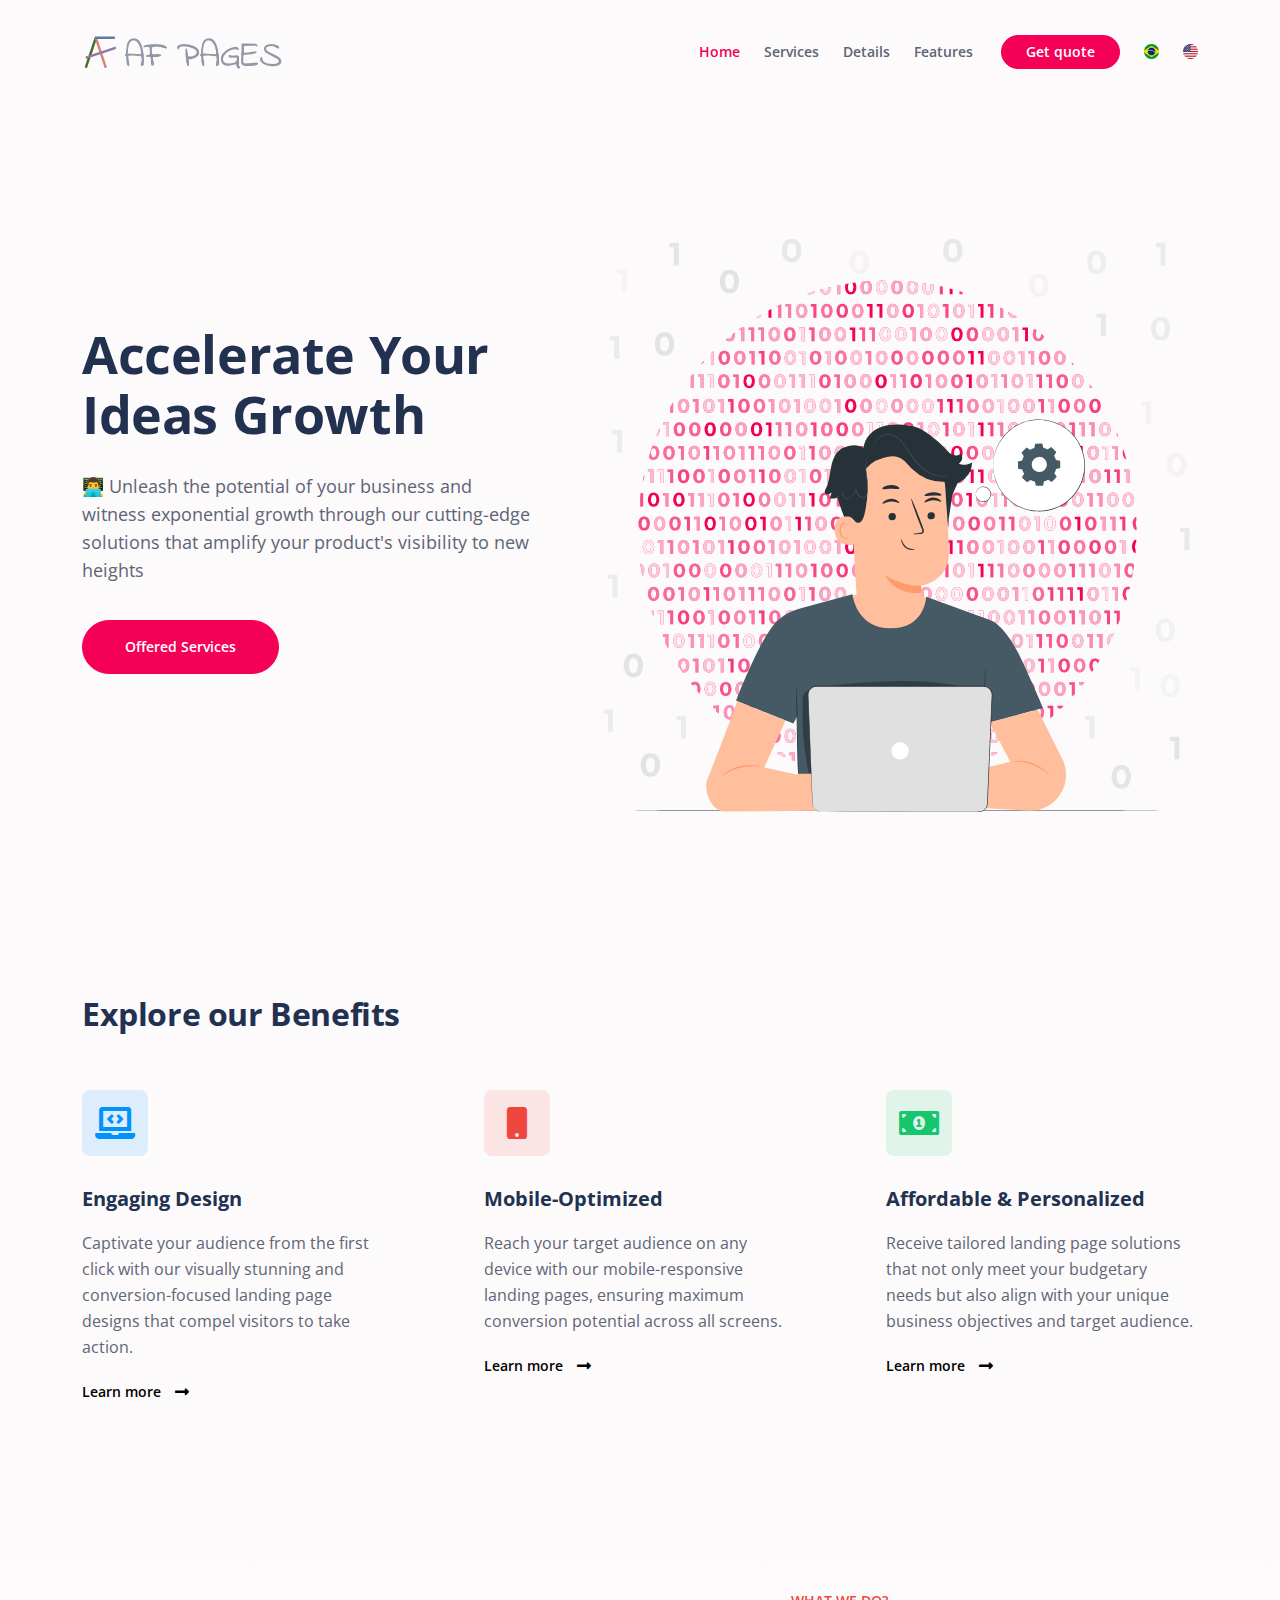
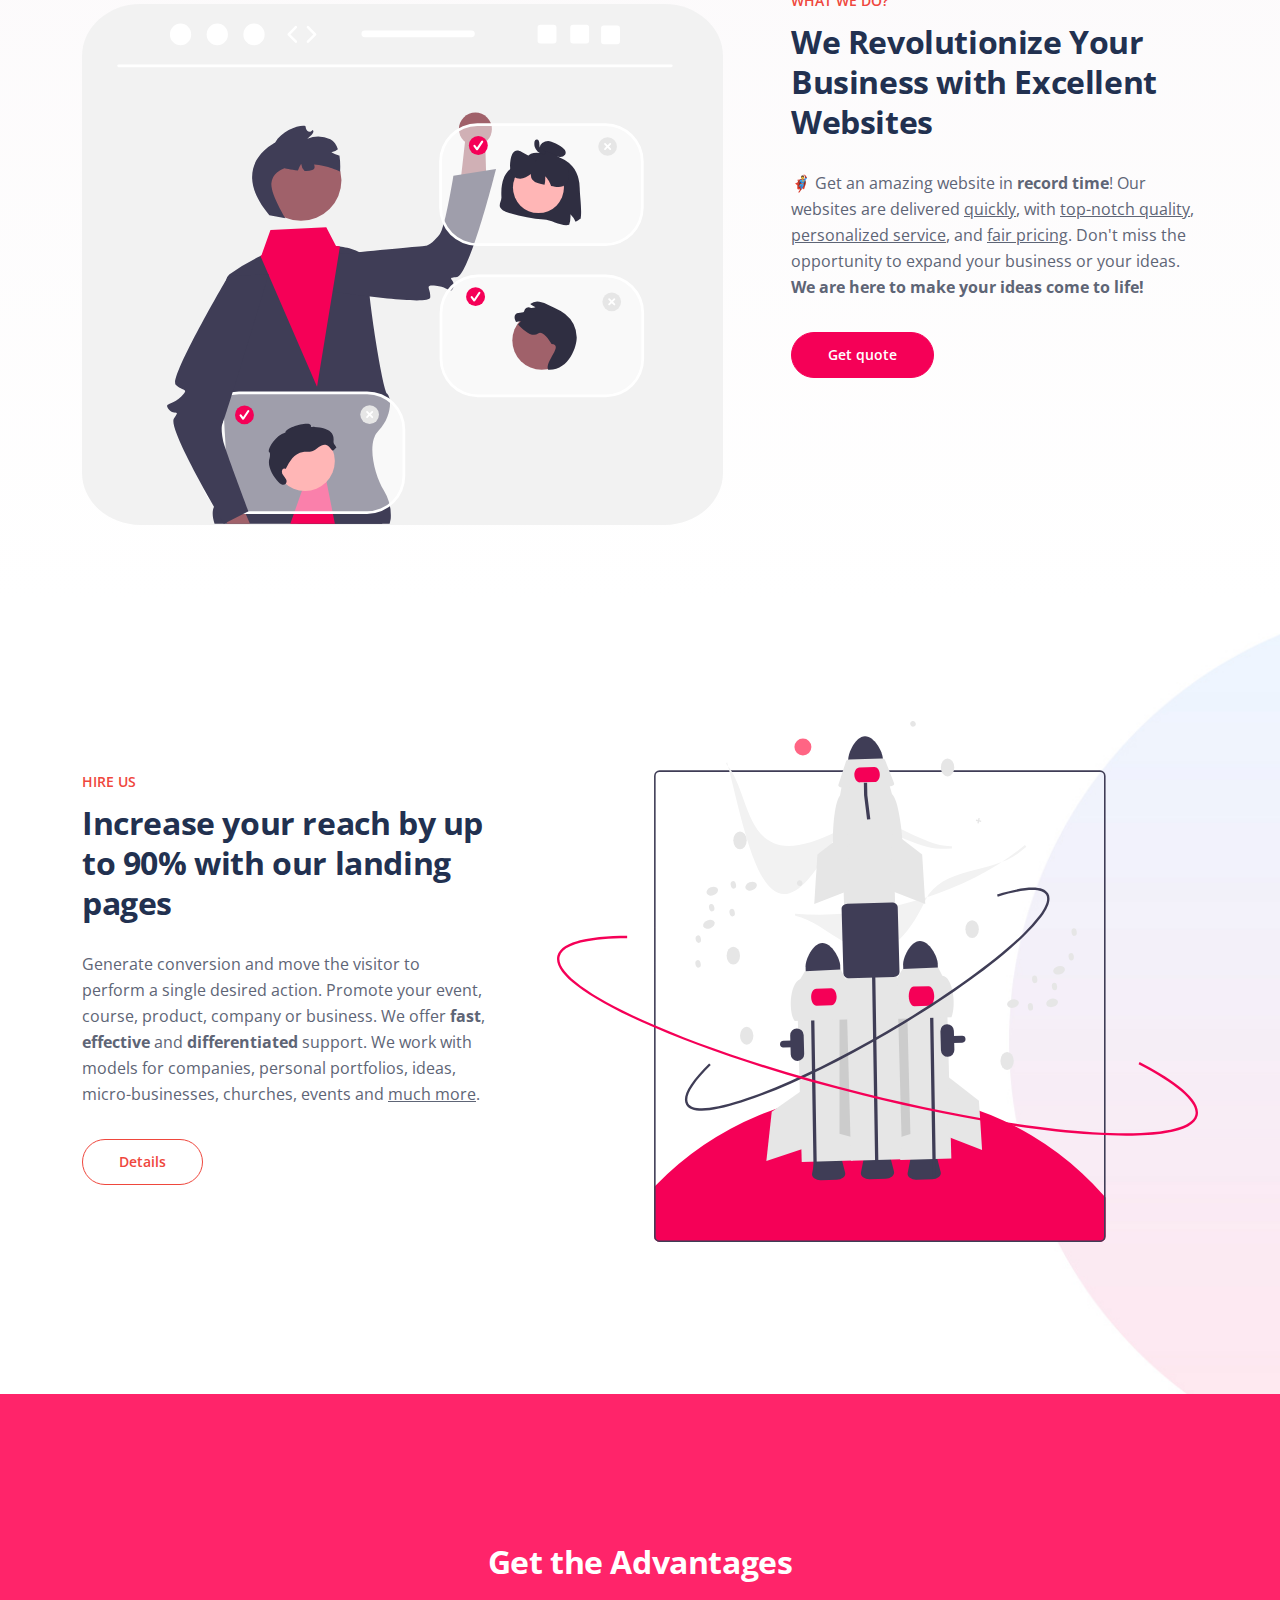
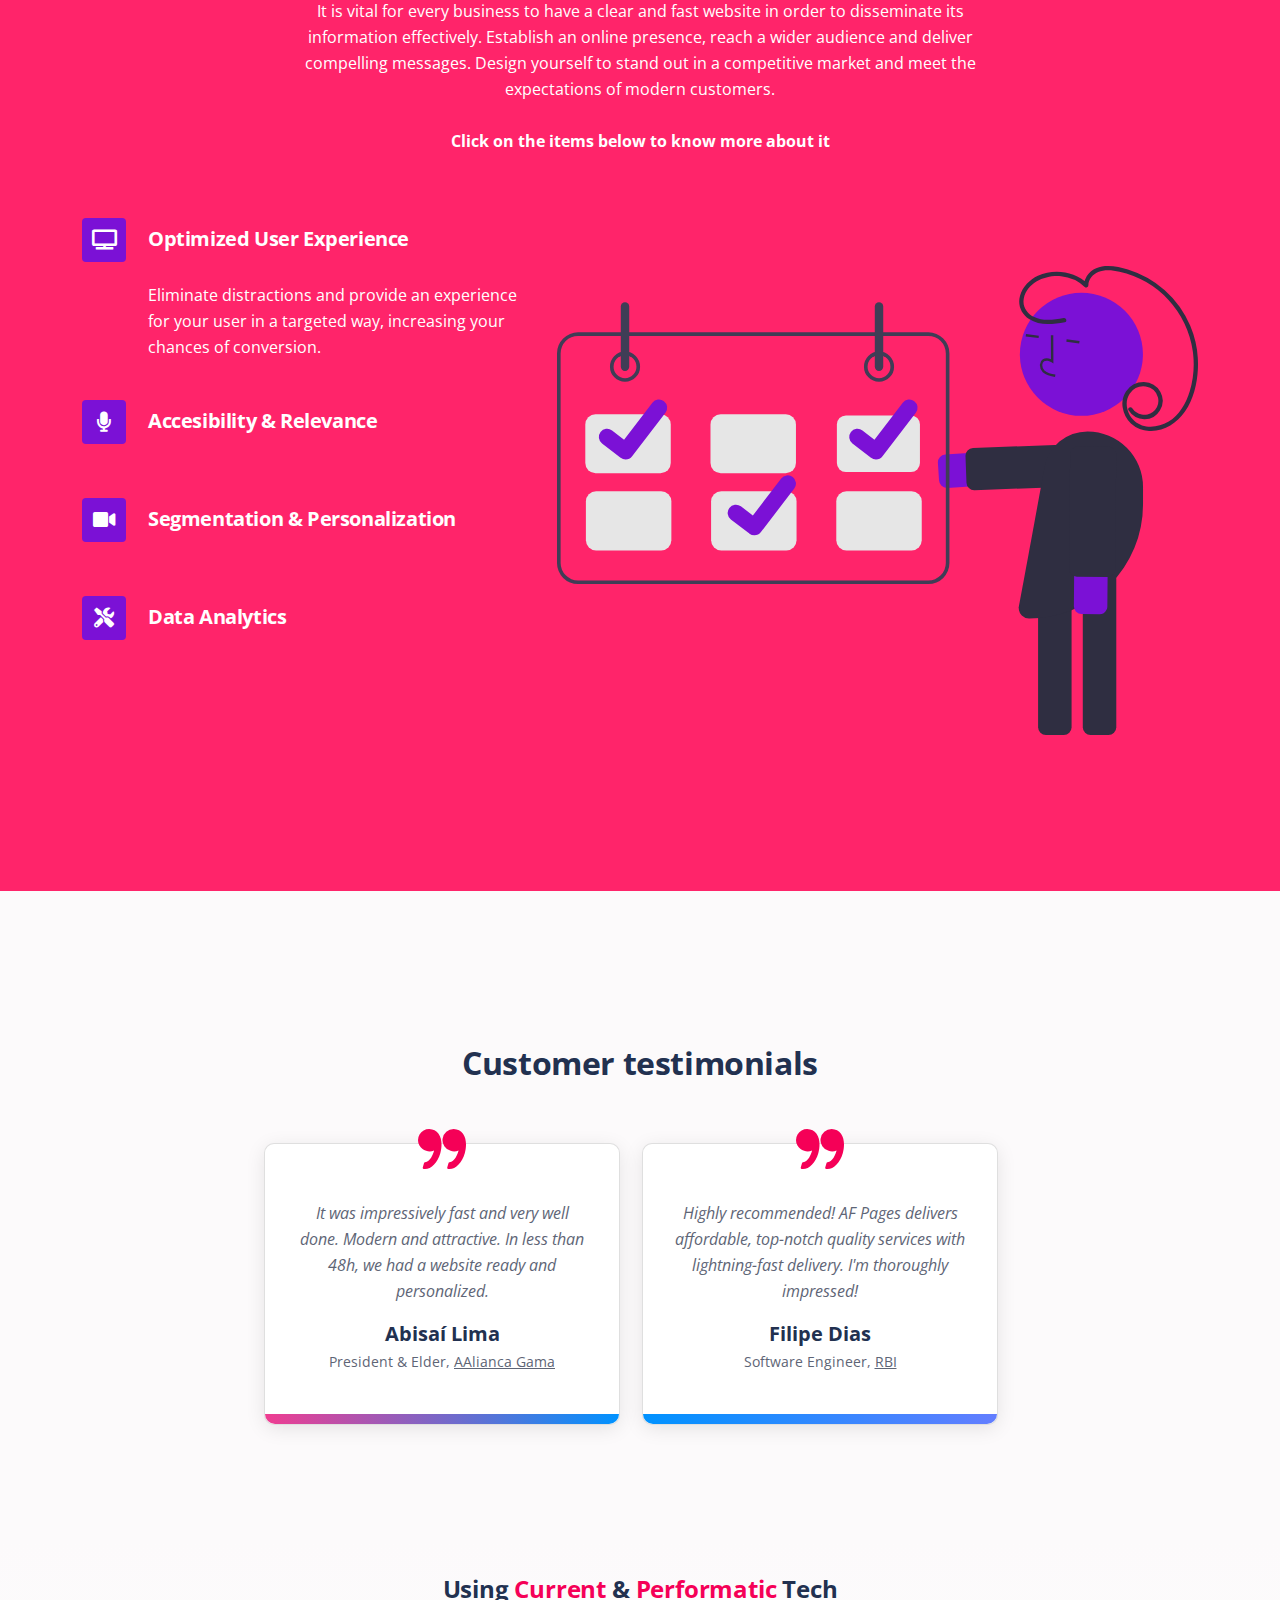
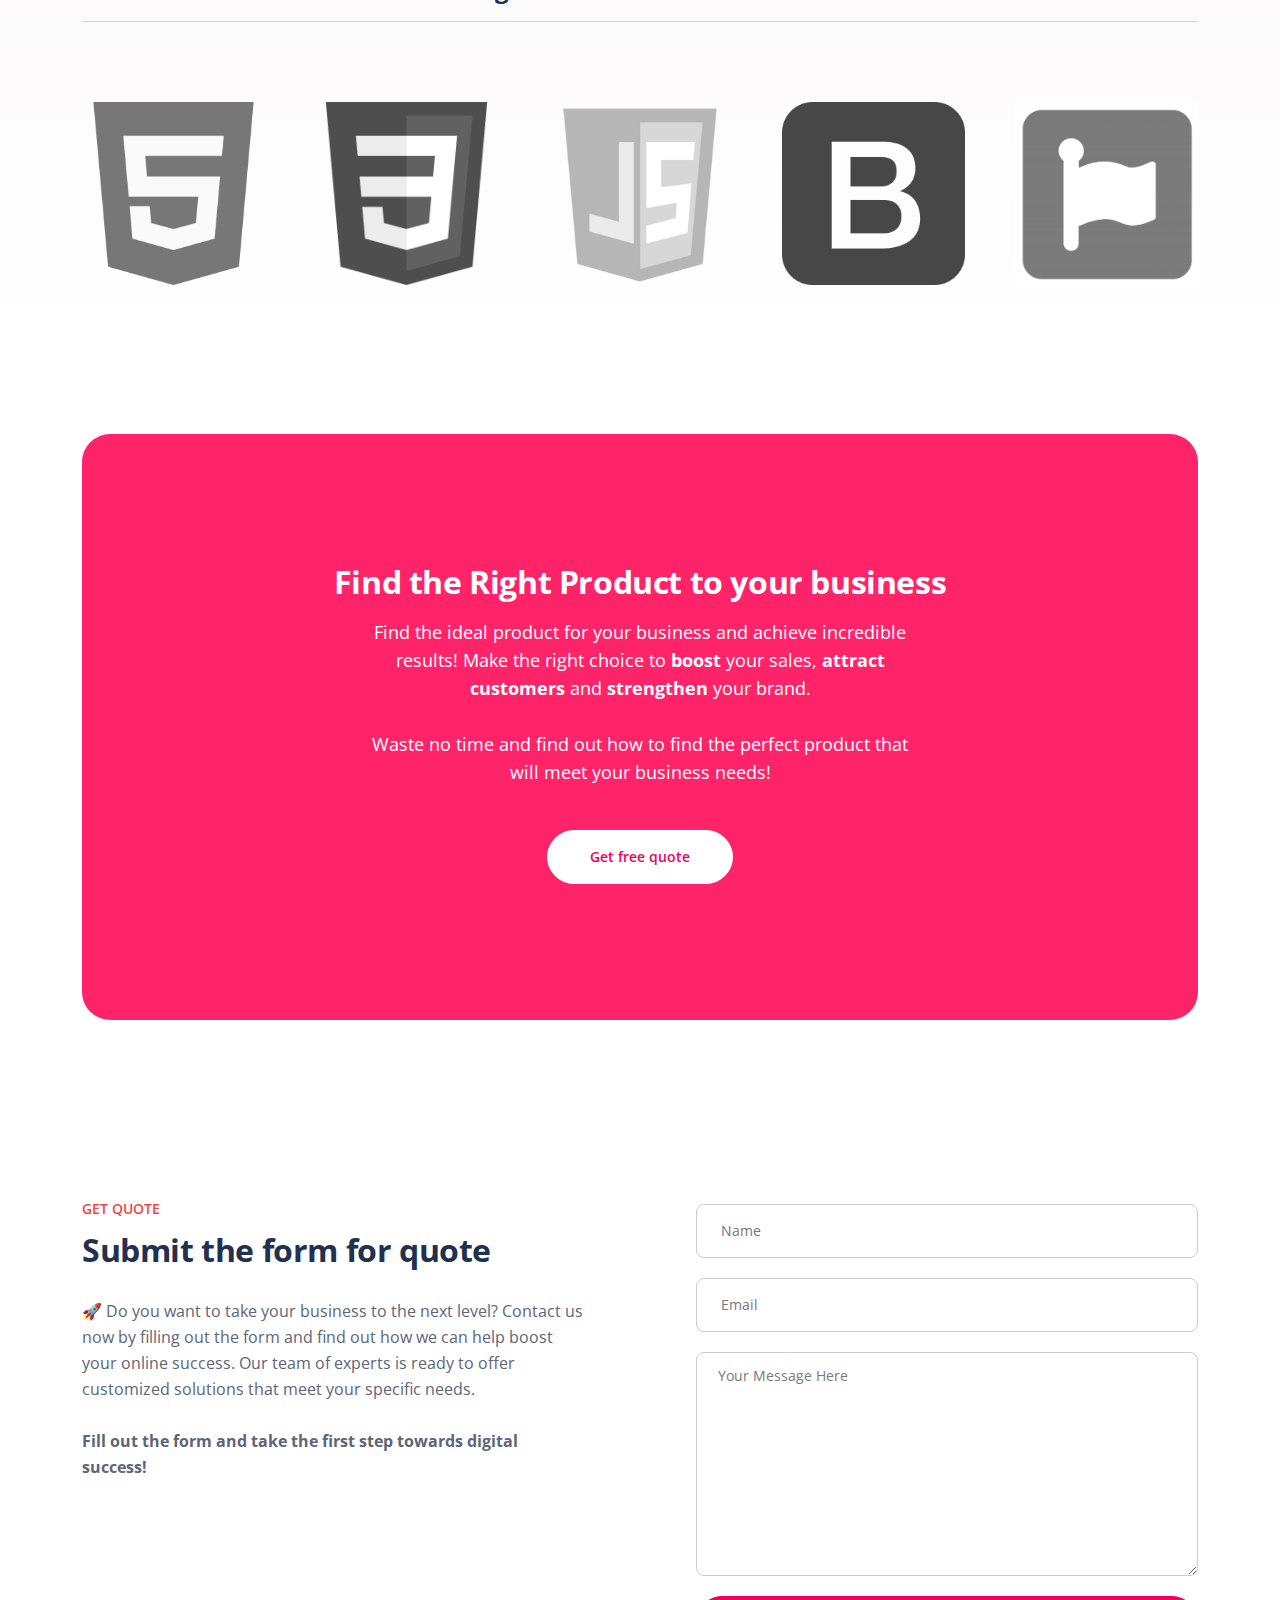
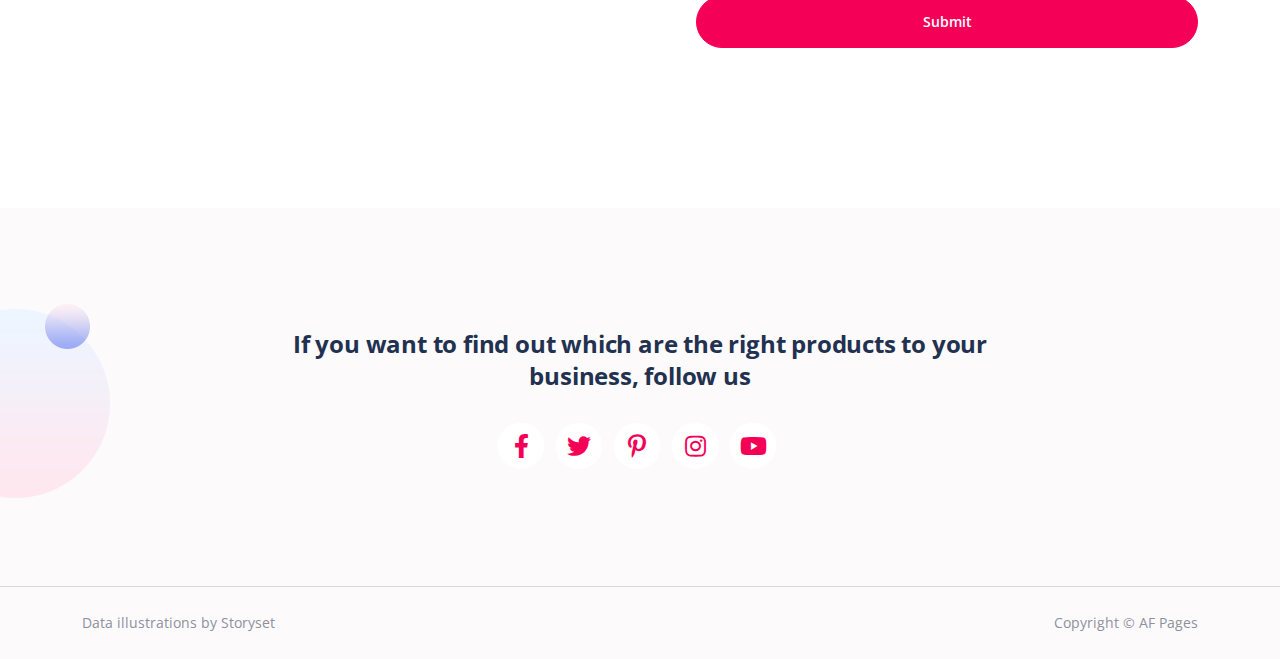
<file: index-en-US.html>
<!DOCTYPE html>
<html lang="en">
<head>
    <meta charset="utf-8">
    <meta name="viewport" content="width=device-width, initial-scale=1, shrink-to-fit=no">
    
    <!-- SEO Meta Tags -->
    <meta name="description" content="Your description">
    <meta name="author" content="Your name">

    <!-- OG Meta Tags to improve the way the post looks when you share the page on Facebook, Twitter, LinkedIn -->
	<meta property="og:site_name" content="AF Pages" /> <!-- website name -->
	<meta property="og:site" content="https://www.afpages.com.br" /> <!-- website link -->
	<meta property="og:title" content="Get Your Landing Page"/> <!-- title shown in the actual shared post -->
	<meta property="og:description" content="Your budget fits our service" /> <!-- description shown in the actual shared post -->
	<meta property="og:image" content="https://raw.githubusercontent.com/filypsdias/about-us-landing-creators/main/images/icon-transparent.png" /> <!-- image link, make sure it's jpg -->
	<meta property="og:url" content="https://www.afpages.com.br" /> <!-- where do you want your post to link to -->
	<meta name="twitter:card" content="summary_large_image"> <!-- to have large image post format in Twitter -->

    <!-- Webpage Title -->
    <title>AF Pages - Get your Landing Page Today!</title>
    
    <!-- Styles -->
    <link href="https://fonts.googleapis.com/css2?family=Open+Sans:ital,wght@0,400;0,600;0,700;1,400&display=swap" rel="stylesheet">
    <link href="css/bootstrap.min.css" rel="stylesheet">
    <link href="css/fontawesome-all.min.css" rel="stylesheet">
    <link href="css/swiper.css" rel="stylesheet">
	<link href="css/styles.css" rel="stylesheet">
	
	<!-- Favicon  -->
    <link rel="icon" href="images/icon-transparent.png">
</head>
<body data-bs-spy="scroll" data-bs-target="#navbarExample">
    
    <!-- Navigation -->
    <nav id="navbarExample" class="navbar navbar-expand-lg fixed-top navbar-light" aria-label="Main navigation">
        <div class="container">

            <!-- Image Logo -->
            <a class="navbar-brand" href="index-en-US.html"><img src="images/logo-grey.png" style="width: 50%;" alt="alternative"></a> 

            <!-- Text Logo - Use this if you don't have a graphic logo -->
            <!-- <a class="navbar-brand logo-text" href="index.html">Nubis</a> -->

            <button class="navbar-toggler p-0 border-0" type="button" id="navbarSideCollapse" aria-label="Toggle navigation">
                <span class="navbar-toggler-icon"></span>
            </button>

            <div class="navbar-collapse offcanvas-collapse" id="navbarsExampleDefault">
                <ul class="navbar-nav ms-auto navbar-nav-scroll">
                    <li class="nav-item">
                        <a class="nav-link active" aria-current="page" href="#header">Home</a>
                    </li>
                    <li class="nav-item">
                        <a class="nav-link" href="#services">Services</a>
                    </li>
                    <li class="nav-item">
                        <a class="nav-link" href="#details">Details</a>
                    </li>
                    <li class="nav-item">
                        <a class="nav-link" href="#features">Features</a>
                    </li>
                    <!-- <li class="nav-item dropdown">
                        <a class="nav-link dropdown-toggle" href="#" id="dropdown01" data-bs-toggle="dropdown" aria-expanded="false">Drop</a>
                        <ul class="dropdown-menu" aria-labelledby="dropdown01">
                            <li><a class="dropdown-item" href="article.html">Article Details</a></li>
                            <li><div class="dropdown-divider"></div></li>
                            <li><a class="dropdown-item" href="terms.html">Terms Conditions</a></li>
                            <li><div class="dropdown-divider"></div></li>
                            <li><a class="dropdown-item" href="privacy.html">Privacy Policy</a></li>
                        </ul>
                    </li> -->
                </ul>
                <span class="nav-item">
                    <a class="btn-solid-sm" href="#contact">Get quote</a>
                </span>
                <span class="nav-item">
                    <a class="brazil" href="./index.html"><img src="./images/Brazil_Flag_Emoji.png" style="height: 15px; width: 15px;" alt=""></a>
                </span>
                <span class="nav-item">
                    <a class="usa" href="./index-en-US.html"><img src="./images/usa-flag.png" style="height: 15px; width: 15px;" alt=""></a>
                </span>
            </div> <!-- end of navbar-collapse -->
        </div> <!-- end of container -->
    </nav> <!-- end of navbar -->
    <!-- end of navigation -->

      
    <!-- Header -->
    <header id="header" class="header">
        <div class="container">
            <div class="row">
                <div class="col-lg-6 col-xl-5">
                    <div class="text-container">
                        <h1 class="h1-large">Accelerate Your Ideas Growth</h1>
                        <p class="p-large">👨‍💻 Unleash the potential of your business and witness exponential growth through our cutting-edge solutions that amplify your product's visibility to new heights</p>
                        <a class="btn-solid-lg" href="#services">Offered Services</a>
                    </div> <!-- end of text-container -->
                </div> <!-- end of col -->
                <div class="col-lg-6 col-xl-7">
                    <div class="image-container">
                        <img class="img-fluid" src="images/binary-code-pana.svg" alt="alternative">
                    </div> <!-- end of image-container -->
                </div> <!-- end of col -->
            </div> <!-- end of row -->
        </div> <!-- end of container -->
    </header> <!-- end of header -->
    <!-- end of header -->


    <!-- Services -->
    <div id="services" class="cards-1 bg-gray">
        <div class="container">
            <div class="row">
                <div class="col-lg-12">
                    <h2>Explore our Benefits</h2>
                </div> <!-- end of col -->
            </div> <!-- end of row -->
            <div class="row">
                <div class="col-lg-12">
                    
                    <!-- Card -->
                    <div class="card">
                        <div class="card-icon">
                            <span class="fas fa-laptop-code"></span>
                        </div>
                        <div class="card-body">
                            <h5 class="card-title">Engaging Design</h5>
                            <p>Captivate your audience from the first click with our visually stunning and conversion-focused landing page designs that compel visitors to take action.</p>
                            <a class="learn-more-animation no-line" href="article.html">Learn more <span class="fas fa-long-arrow-alt-right"></span></a>
                        </div>
                    </div>
                    <!-- end of card -->

                    <!-- Card -->
                    <div class="card">
                        <div class="card-icon red">
                            <span class="fas fa-mobile"></span>
                        </div>
                        <div class="card-body">
                            <h5 class="card-title">Mobile-Optimized</h5>
                            <p>Reach your target audience on any device with our mobile-responsive landing pages, ensuring maximum conversion potential across all screens.</p>
                            <a class="learn-more-animation no-line" href="article.html">Learn more <span class="fas fa-long-arrow-alt-right"></span></a>
                        </div>
                    </div>
                    <!-- end of card -->

                    <!-- Card -->
                    <div class="card">
                        <div class="card-icon green">
                            <span class="fas fa-money-bill-alt"></span>
                        </div>
                        <div class="card-body">
                            <h5 class="card-title">Affordable &amp; Personalized</h5>
                            <p>Receive tailored landing page solutions that not only meet your budgetary needs but also align with your unique business objectives and target audience.</p>
                            <a class="learn-more-animation no-line" href="article.html">Learn more <span class="fas fa-long-arrow-alt-right"></span></a>
                        </div>
                    </div>
                    <!-- end of card -->

                </div> <!-- end of col -->
            </div> <!-- end of row -->
        </div> <!-- end of container -->
    </div> <!-- end of cards-1 -->
    <!-- end of services -->


    <!-- Details 1 -->
    <div id="details" class="basic-1">
        <div class="container">
            <div class="row">
                <div class="col-lg-6 col-xl-7">
                    <div class="image-container">
                        <img class="img-fluid" src="images/group_hangout_undraw_red.svg" alt="alternative">
                    </div> <!-- end of image-container -->
                </div> <!-- end of col -->
                <div class="col-lg-6 col-xl-5">
                    <div class="text-container">
                        <div class="section-title">WHAT WE DO?</div>
                        <h2>We Revolutionize Your Business with Excellent Websites</h2>
                        <p>🦸‍♂️ Get an amazing website in <b>record time</b>! Our websites are delivered <u>quickly</u>, with <u>top-notch quality</u>, <u>personalized service</u>, and <u>fair pricing</u>. Don't miss the opportunity to expand your business or your ideas. <b>We are here to make your ideas come to life!</b></p>
                        <a class="btn-solid-reg" href="#contact">Get quote</a>
                    </div> <!-- end of text-container -->
                </div> <!-- end of col -->
            </div> <!-- end of row -->
        </div> <!-- end of container -->
    </div> <!-- end of basic-1 -->
    <!-- end of details 1 -->


    <!-- Details 2 -->
    <div class="basic-2">
        <div class="container">
            <div class="row">
                <div class="col-lg-6 col-xl-5">
                    <div class="text-container">
                        <div class="section-title">HIRE US</div>
                        <h2>Increase your reach by up to 90% with our landing pages</h2>
                        <p>Generate conversion and move the visitor to perform a single desired action. Promote your event, course, product, company or business. We offer <b>fast</b>, <b>effective</b> and <b>differentiated</b> support. We work with models for companies, personal portfolios, ideas, micro-businesses, churches, events and <u>much more</u>.</p>
                        <a class="btn-outline-reg" href="#features">Details</a>
                    </div> <!-- end of text-container -->
                </div> <!-- end of col -->
                <div class="col-lg-6 col-xl-7">
                    <div class="image-container">
                        <img class="img-fluid" src="images/to_the_stars_undraw_red.svg" alt="alternative">
                    </div> <!-- end of image-container -->
                </div> <!-- end of col -->
            </div> <!-- end of row -->
        </div> <!-- end of container -->
    </div> <!-- end of basic-2 -->
    <!-- end of details 2 -->


    <!-- Features -->
    <div id="features" class="accordion-1">
        <div class="container">
            <div class="row">
                <div class="col-xl-12">
                    <h2 class="h2-heading">Get the Advantages</h2>
                    <p class="p-heading">It is vital for every business to have a clear and fast website in order to disseminate its information effectively. Establish an online presence, reach a wider audience and deliver compelling messages. Design yourself to stand out in a competitive market and meet the expectations of modern customers.<br><br><b>Click on the items below to know more about it</b></p>
                </div> <!-- end of col -->
            </div> <!-- end of row -->   
            <div class="row">
                <div class="col-xl-5">
                    <div class="accordion" id="accordionExample">
                        
                        <!-- Accordion Item -->
                        <div class="accordion-item">
                            <div class="accordion-icon">
                                <span class="fas fa-tv"></span>
                            </div> <!-- end of accordion-icon -->
                            <div class="accordion-header" id="headingOne">
                                <button class="accordion-button" type="button" data-bs-toggle="collapse" data-bs-target="#collapseOne" aria-expanded="true" aria-controls="collapseOne">
                                    <p class="hover-underline-animation">Optimized User Experience</p>
                                </button>
                            </div> <!-- end of accordion-header -->
                            <div id="collapseOne" class="accordion-collapse collapse show" aria-labelledby="headingOne" data-bs-parent="#accordionExample">
                                <div class="accordion-body">Eliminate distractions and provide an experience for your user in a targeted way, increasing your chances of conversion.</div>
                            </div> <!-- end of accordion-collapse -->
                        </div> <!-- end of accordion-item -->
                        <!-- end of accordion-item -->

                        <!-- Accordion Item -->
                        <div class="accordion-item">
                            <div class="accordion-icon blue">
                                <span class="fas fa-microphone"></span>
                            </div> <!-- end of accordion-icon -->
                            <div class="accordion-header" id="headingTwo">
                                <button class="accordion-button" type="button" data-bs-toggle="collapse" data-bs-target="#collapseTwo" aria-expanded="false" aria-controls="collapseTwo">
                                    <p class="hover-underline-animation">Accesibility &amp; Relevance</p>
                                </button>
                            </div> <!-- end of accordion-header -->
                            <div id="collapseTwo" class="accordion-collapse collapse" aria-labelledby="headingTwo" data-bs-parent="#accordionExample">
                                <div class="accordion-body">Provide clear and relevant information about your product, service, event, etc. Make your users more likely to take the desired action.</div>
                            </div> <!-- end of accordion-collapse -->
                        </div> <!-- end of accordion-item -->
                        <!-- end of accordion-item -->

                        <!-- Accordion Item -->
                        <div class="accordion-item">
                            <div class="accordion-icon purple">
                                <span class="fas fa-video"></span>
                            </div> <!-- end of accordion-icon -->
                            <div class="accordion-header" id="headingThree">
                                <button class="accordion-button" type="button" data-bs-toggle="collapse" data-bs-target="#collapseThree" aria-expanded="false" aria-controls="collapseThree">
                                    <p class="hover-underline-animation">Segmentation &amp; Personalization</p>
                                </button>
                            </div> <!-- end of accordion-header -->
                            <div id="collapseThree" class="accordion-collapse collapse" aria-labelledby="headingThree" data-bs-parent="#accordionExample">
                                <div class="accordion-body">Segment your target audience and customize the message to meet each group's specific needs and interests.</div>
                            </div> <!-- end of accordion-collapse -->
                        </div> <!-- end of accordion-item -->
                        <!-- end of accordion-item -->
                        
                        <!-- Accordion Item -->
                        <div class="accordion-item">
                            <div class="accordion-icon orange">
                                <span class="fas fa-tools"></span>
                            </div> <!-- end of accordion-icon -->
                            <div class="accordion-header" id="headingFour">
                                <button class="accordion-button" type="button" data-bs-toggle="collapse" data-bs-target="#collapseFour" aria-expanded="false" aria-controls="collapseFour">
                                    <p class="hover-underline-animation">Data Analytics</p>
                                </button>
                            </div> <!-- end of accordion-header -->
                            <div id="collapseFour" class="accordion-collapse collapse" aria-labelledby="headingFour" data-bs-parent="#accordionExample">
                                <div class="accordion-body">Integrate analytics tools such as Google Analytics to collect important data on visitor behavior.</div>
                            </div> <!-- end of accordion-collapse -->
                        </div> <!-- end of accordion-item -->
                        <!-- end of accordion-item -->

                    </div> <!-- end of accordion -->
                </div> <!-- end of col -->
                <div class="col-xl-7">
                    <div class="image-container">
                        <img class="img-fluid" src="images/schedule_meeting_undraw_purple.svg" alt=alternative>
                    </div> <!-- end of image-container -->
                </div> <!-- end of col -->
            </div> <!-- end of row -->
        </div> <!-- end of container -->
    </div> <!-- end of accordion-1 -->
    <!-- end of features -->


    <!-- Testimonials -->
    <div class="cards-2 bg-gray">
        <div class="container">
            <div class="row">
                <div class="col-lg-12">
                    <h2 class="h2-heading">Customer testimonials</h2>
                </div> <!-- end of col -->
            </div> <!-- end of row -->
            <div class="row">
                <div class="col-lg-12">

                    <!-- Card -->
                    <div class="card">
                        <img class="quotes" src="images/quotes.svg" alt="alternative">
                        <div class="card-body">
                            <p class="testimonial-text">It was impressively fast and very well done. Modern and attractive. In less than 48h, we had a website ready and personalized.</p>
                            <div class="testimonial-author">Abisaí Lima</div>
                            <div class="occupation">President & Elder, <a href="https://alianca-gama.com.br" target="_blank">AAlianca Gama</a></div>
                        </div>
                        <div class="gradient-floor red-to-blue"></div>
                    </div>
                    <!-- end of card -->

                    <!-- Card -->
                    <div class="card">
                        <img class="quotes" src="images/quotes.svg" alt="alternative">
                        <div class="card-body">
                            <p class="testimonial-text">Highly recommended! AF Pages delivers affordable, top-notch quality services with lightning-fast delivery. I'm thoroughly impressed!</p>
                            <div class="testimonial-author">Filipe Dias</div>
                            <div class="occupation">Software Engineer, <a href="https://www.rbi.com/English/corporate-profile/default.aspx" target="_blank">RBI</a></div>
                        </div>
                        <div class="gradient-floor blue-to-purple"></div>
                    </div>
                    <!-- end of card -->

                </div> <!-- end of col -->
            </div> <!-- end of row -->
        </div> <!-- end of container -->
    </div> <!-- end of cards-2 -->
    <!-- end of testimonials -->


    <!-- Customers -->
    <div class="slider-1">
        <div class="container">
            <div class="row">
                <div class="col-lg-12">
                    <h4>Using <span class="blue">Current</span> &amp; <span class="blue">Performatic</span> Tech</h4>
                    <hr class="section-divider">

                    <!-- Image Slider -->
                    <div class="slider-container">
                        <div class="swiper-container image-slider">
                            <div class="swiper-wrapper">
                                <div class="swiper-slide">
                                    <a href="https://developer.mozilla.org/en-US/docs/Web/HTML"><img class="img-fluid black-white" src="images/html-icon.png" alt="alternative"></a>
                                </div>
                                <div class="swiper-slide">
                                    <a href="https://developer.mozilla.org/en-US/docs/Web/CSS"><img class="img-fluid black-white" src="images/css-icon.png" alt="alternative"></a>
                                </div>
                                <div class="swiper-slide">
                                    <a href="https://developer.mozilla.org/en-US/docs/Web/JavaScript"><img class="img-fluid black-white" src="images/js-icon.png" alt="alternative"></a>
                                </div>
                                <div class="swiper-slide">
                                    <a href="https://getbootstrap.com/"><img class="img-fluid black-white" src="images/bootstrap-icon.png" alt="alternative"></a>
                                </div>
                                <div class="swiper-slide">
                                    <a href="https://fontawesome.com/"><img class="img-fluid black-white" src="images/font_awesome_icon.png" alt="alternative"></a>
                                </div>
                            </div> <!-- end of swiper-wrapper -->
                        </div> <!-- end of swiper container -->
                    </div> <!-- end of slider-container -->
                    <!-- end of image slider -->

                </div> <!-- end of col -->
            </div> <!-- end of row -->
        </div> <!-- end of container -->
    </div> <!-- end of slider-1 -->
    <!-- end of customers -->


    <!-- Invitation -->
    <div class="basic-3">
        <div class="container">
            <div class="row">
                <div class="col-lg-12">
                    <div class="text-container">
                        <h2>Find the Right Product to your business</h2>
                        <p class="p-large">Find the ideal product for your business and achieve incredible results! Make the right choice to <b>boost</b> your sales, <b>attract customers</b> and <b>strengthen</b> your brand. <br><br>Waste no time and find out how to find the perfect product that will meet your business needs!</p>
                        <a class="btn-solid-lg2" href="#contact">Get free quote</a>
                    </div> <!-- end of text-container -->
                </div> <!-- end of col -->
            </div> <!-- end of row -->
        </div> <!-- end of container -->
    </div> <!-- end of basic-3 -->
    <!-- end of invitation -->


    <!-- Contact -->
    <div id="contact" class="form-1">
        <div class="container">
            <div class="row">
                <div class="col-lg-6">
                    <div class="text-container">
                        <div class="section-title">GET QUOTE</div>
                        <h2>Submit the form for quote</h2>
                        <p>🚀 Do you want to take your business to the next level? Contact us now by filling out the form and find out how we can help boost your online success. Our team of experts is ready to offer customized solutions that meet your specific needs. <br><br><b>Fill out the form and take the first step towards digital success!</b></p>
                    </div> <!-- end of text-container -->
                </div> <!-- end of col -->
                <div class="col-lg-6">

                    <!-- Contact Form -->
                    <form>
                        <div class="form-group">
                            <input type="text" class="form-control-input" id="cname" placeholder="Name" required>
                        </div>
                        <div class="form-group">
                            <input type="email" class="form-control-input" id="cemail" placeholder="Email" required>
                        </div>
                        <div class="form-group">
                            <textarea class="form-control-textarea" id="cmessage"></textarea>
                            <label class="label-control" for="cmessage">Your Message Here</label>
                            <div class="help-block with-errors"></div>
                        </div>
                        <div class="form-group">
                            <button type="submit" id="submit-button" class="form-control-submit-button">Submit</button>
                        </div>
                    </form>
                    <!-- end of contact form -->

                </div> <!-- end of col -->
            </div> <!-- end of row -->
        </div> <!-- end of container -->
    </div> <!-- end of form-1 -->
    <!-- end of contact -->


    <!-- Footer -->
    <div class="footer bg-gray">
        <img class="decoration-circles" src="images/decoration-circles.png" alt="alternative">
        <div class="container">
            <div class="row">
                <div class="col-lg-12">
                    <h4>If you want to find out which are the right products to your business, follow us</h4>
                    <div class="social-container">
                        <span class="fa-stack">
                            <a href="#your-link">
                                <i class="fas fa-circle fa-stack-2x"></i>
                                <i class="fab fa-facebook-f fa-stack-1x"></i>
                            </a>
                        </span>
                        <span class="fa-stack">
                            <a href="#your-link">
                                <i class="fas fa-circle fa-stack-2x"></i>
                                <i class="fab fa-twitter fa-stack-1x"></i>
                            </a>
                        </span>
                        <span class="fa-stack">
                            <a href="#your-link">
                                <i class="fas fa-circle fa-stack-2x"></i>
                                <i class="fab fa-pinterest-p fa-stack-1x"></i>
                            </a>
                        </span>
                        <span class="fa-stack">
                            <a href="#your-link">
                                <i class="fas fa-circle fa-stack-2x"></i>
                                <i class="fab fa-instagram fa-stack-1x"></i>
                            </a>
                        </span>
                        <span class="fa-stack">
                            <a href="#your-link">
                                <i class="fas fa-circle fa-stack-2x"></i>
                                <i class="fab fa-youtube fa-stack-1x"></i>
                            </a>
                        </span>
                    </div> <!-- end of social-container -->
                </div> <!-- end of col -->
            </div> <!-- end of row -->
        </div> <!-- end of container -->
    </div> <!-- end of footer -->  
    <!-- end of footer -->


    <!-- Copyright -->
    <div class="copyright bg-gray">
        <div class="container">
            <div class="row">
                <div class="col-lg-6">
                    <ul class="list-unstyled li-space-lg p-small">
                        <li><a href="https://storyset.com/data">Data illustrations by Storyset</a></li>
                        <li><a href=""></a></li>
                        <li><a href=""></a></li>
                    </ul>
                </div> <!-- end of col -->
                <div class="col-lg-6">
                    <p class="p-small statement">Copyright © <a href="#">AF Pages</a></p>
                </div> <!-- end of col -->
            </div> <!-- enf of row -->
        </div> <!-- end of container -->
    </div> <!-- end of copyright --> 
    <!-- end of copyright -->
    

    <!-- Back To Top Button -->
    <button onclick="topFunction()" id="myBtn">
        <img src="images/up-arrow.png" alt="alternative">
    </button>
    <!-- end of back to top button -->
    	
    <!-- Scripts -->
    <script src="js/bootstrap.min.js"></script> <!-- Bootstrap framework -->
    <script src="js/swiper.min.js"></script> <!-- Swiper for image and text sliders -->
    <script src="js/scripts.js"></script> <!-- Custom scripts -->
</body>
</html>
</file>
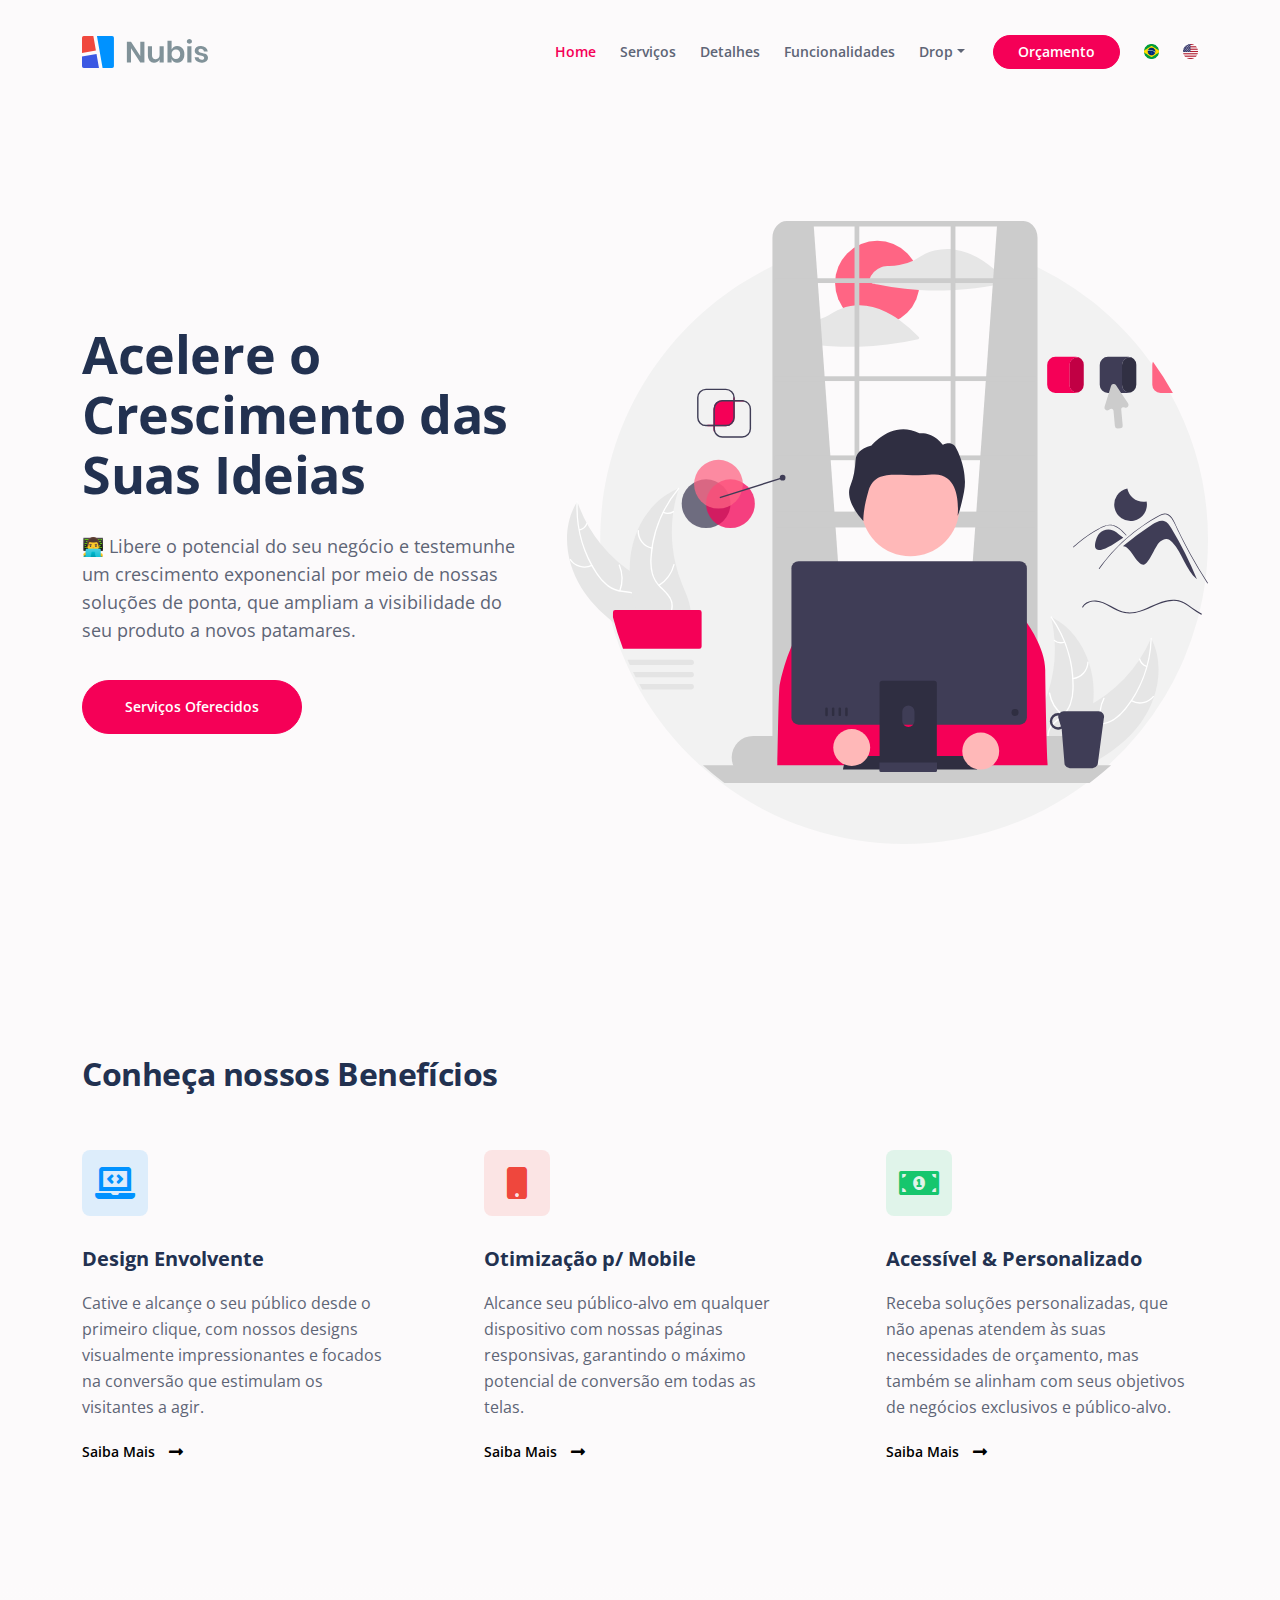
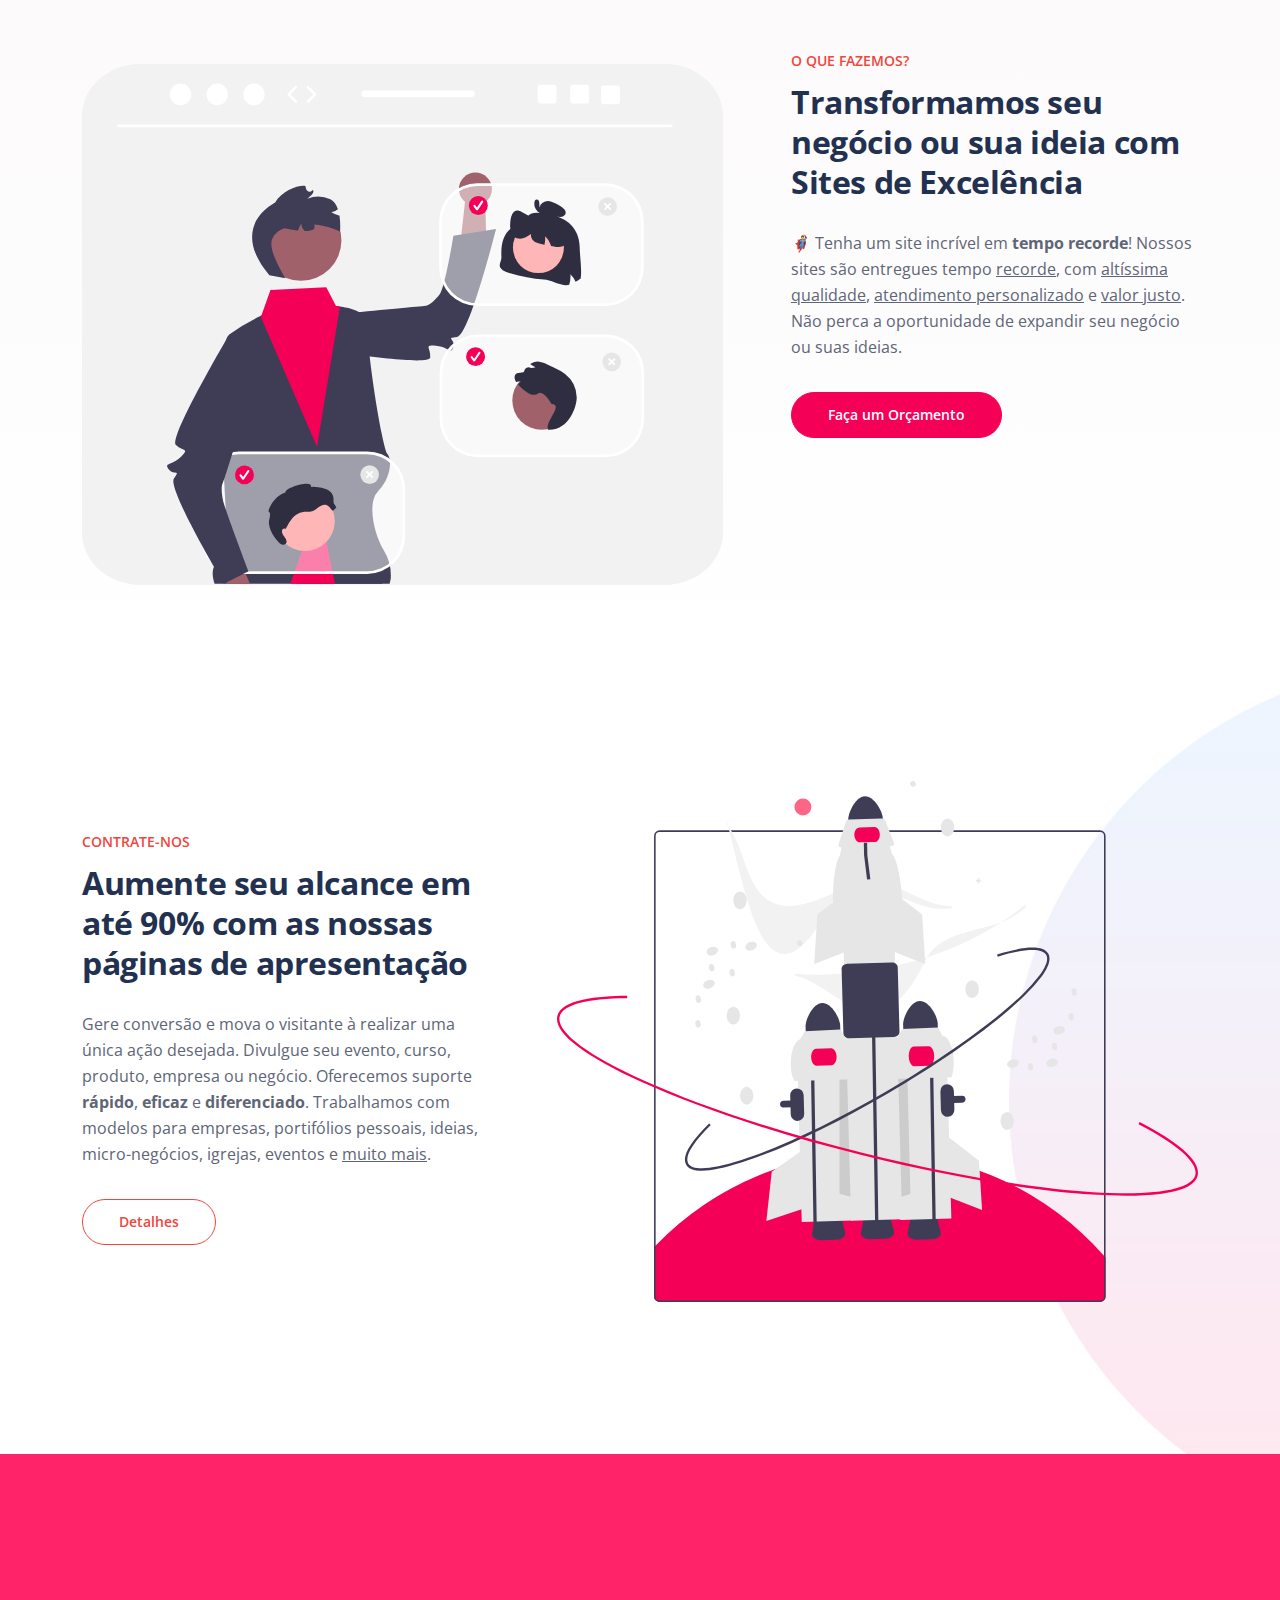
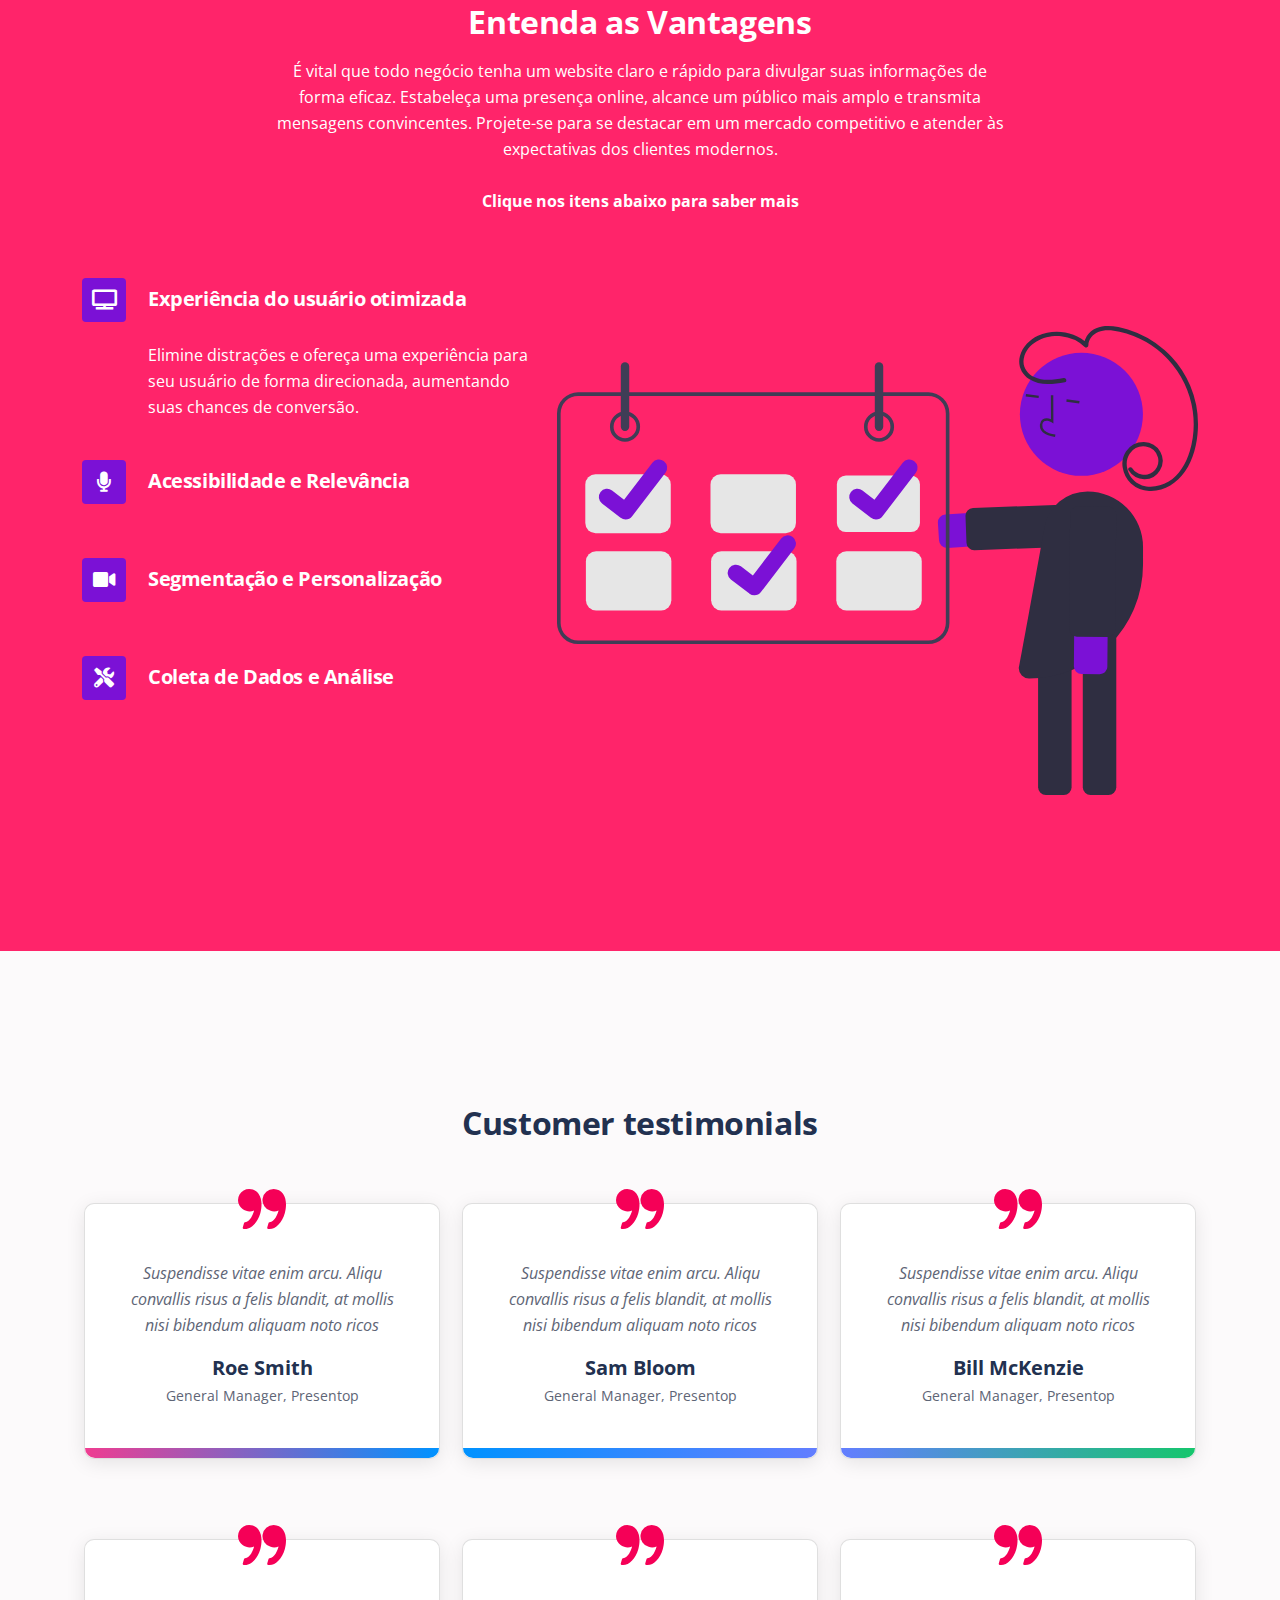
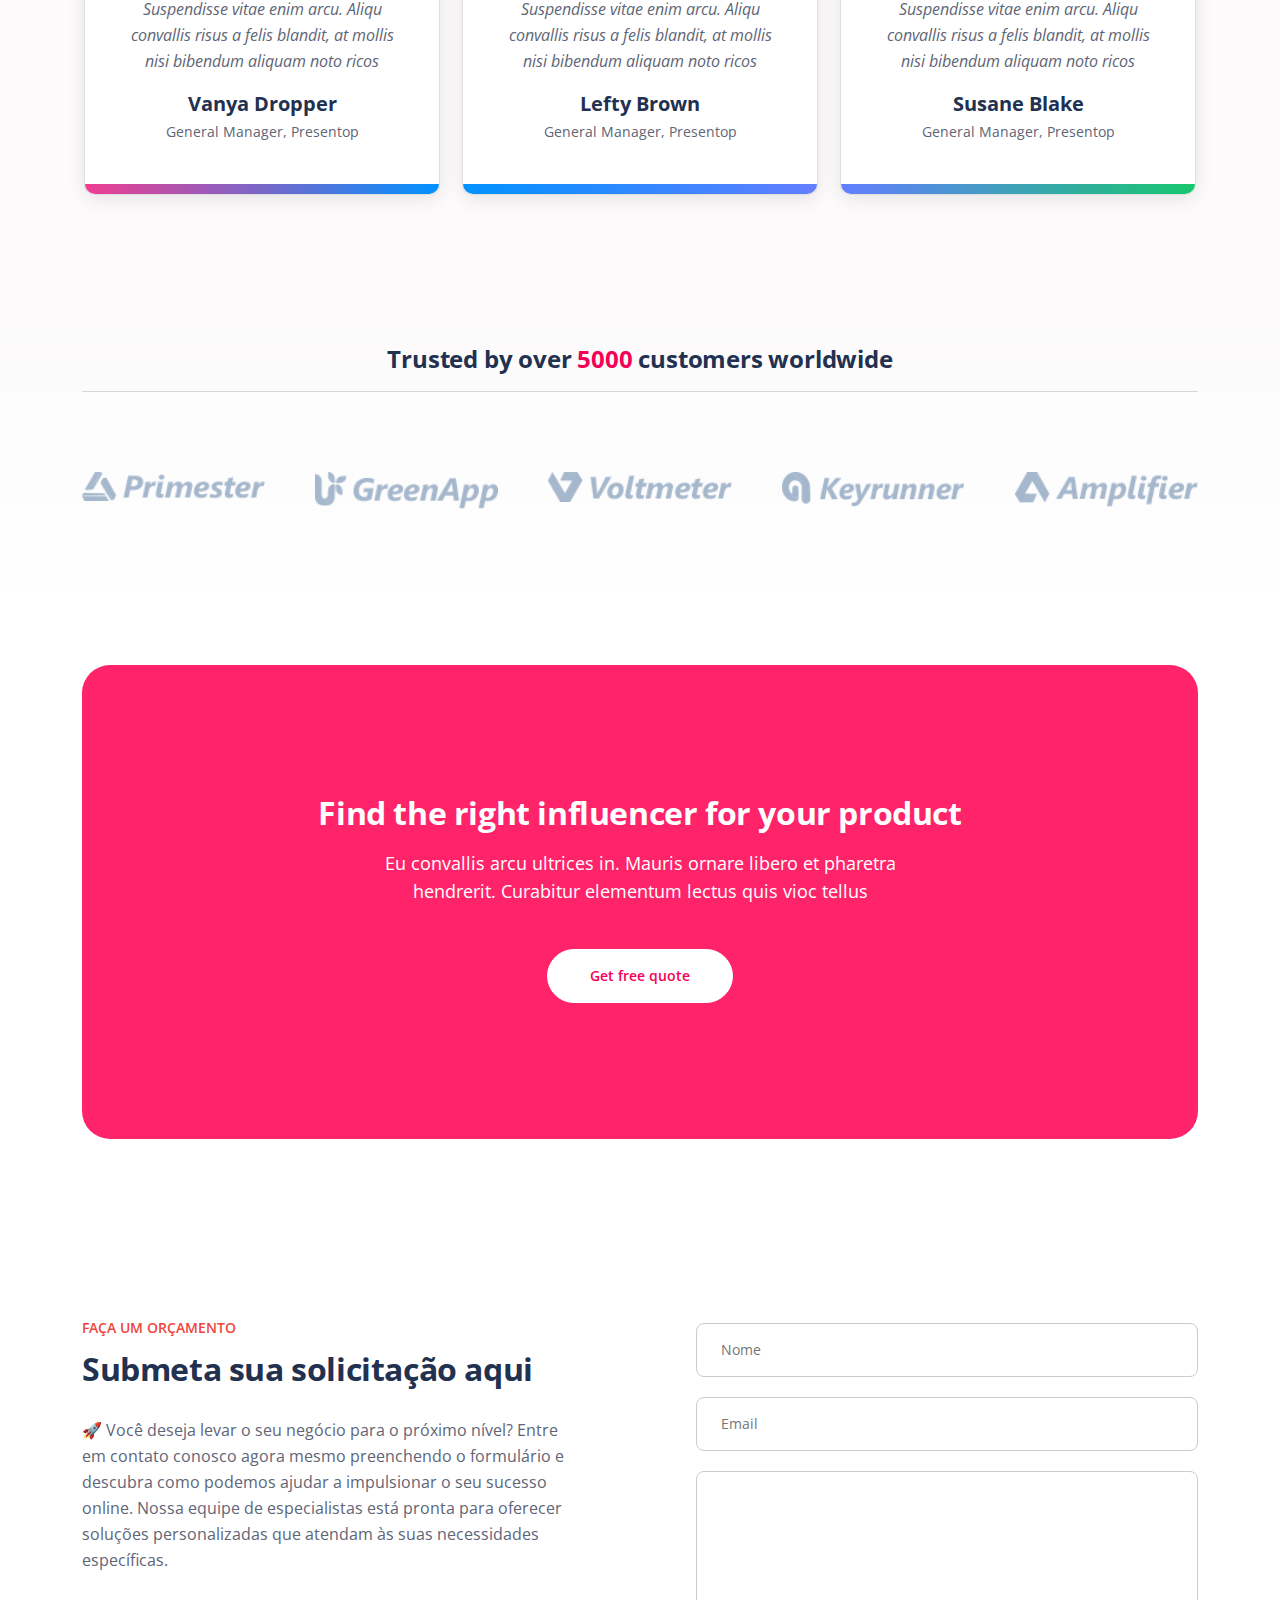
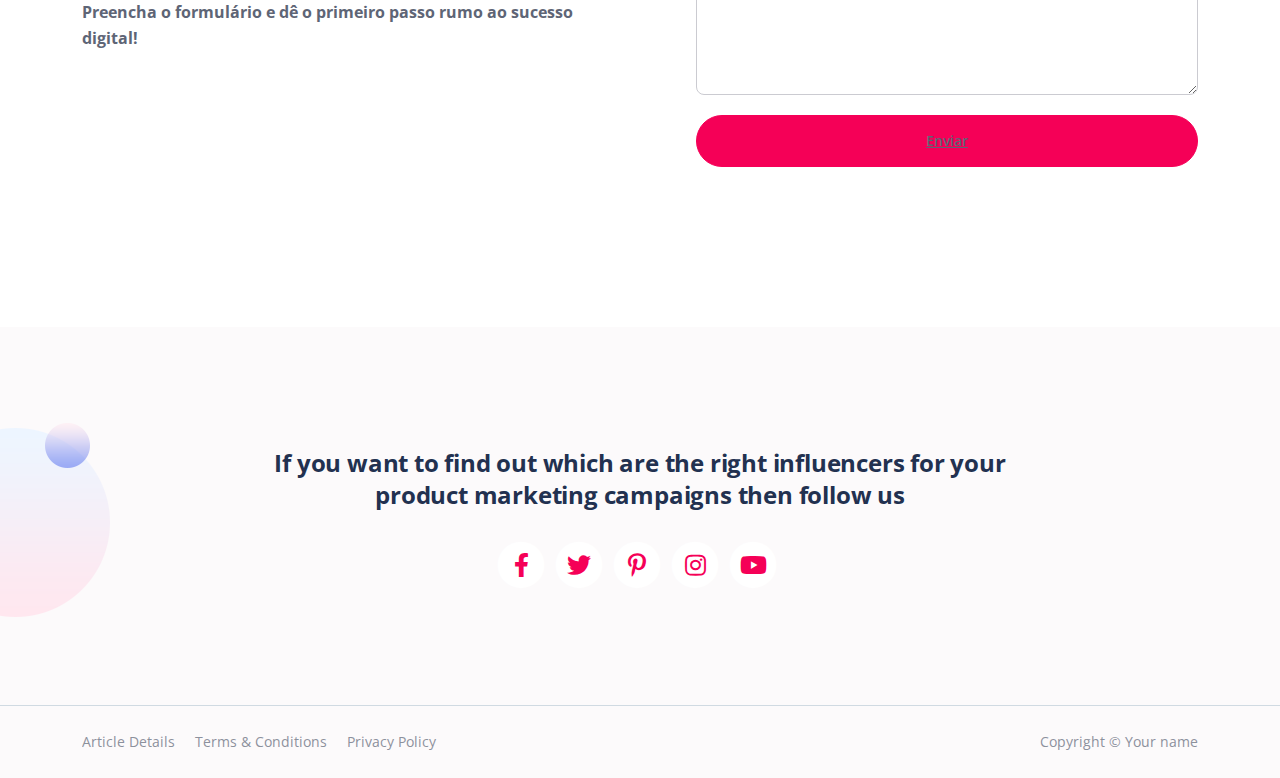
<file: index-pt-br.html>
<!DOCTYPE html>
<html lang="en">
<head>
    <meta charset="utf-8">
    <meta name="viewport" content="width=device-width, initial-scale=1, shrink-to-fit=no">
    
    <!-- SEO Meta Tags -->
    <meta name="description" content="Your description">
    <meta name="author" content="Your name">

    <!-- OG Meta Tags to improve the way the post looks when you share the page on Facebook, Twitter, LinkedIn -->
	<meta property="og:site_name" content="" /> <!-- website name -->
	<meta property="og:site" content="" /> <!-- website link -->
	<meta property="og:title" content=""/> <!-- title shown in the actual shared post -->
	<meta property="og:description" content="" /> <!-- description shown in the actual shared post -->
	<meta property="og:image" content="" /> <!-- image link, make sure it's jpg -->
	<meta property="og:url" content="" /> <!-- where do you want your post to link to -->
	<meta name="twitter:card" content="summary_large_image"> <!-- to have large image post format in Twitter -->

    <!-- Webpage Title -->
    <title>AF Pages - Get your Landing Page Today!</title>
    
    <!-- Styles -->
    <link href="https://fonts.googleapis.com/css2?family=Open+Sans:ital,wght@0,400;0,600;0,700;1,400&display=swap" rel="stylesheet">
    <link href="css/bootstrap.min.css" rel="stylesheet">
    <link href="css/fontawesome-all.min.css" rel="stylesheet">
    <link href="css/swiper.css" rel="stylesheet">
	<link href="css/styles.css" rel="stylesheet">
	
	<!-- Favicon  -->
    <link rel="icon" href="images/favicon.png">
</head>
<body data-bs-spy="scroll" data-bs-target="#navbarExample">
    
    <!-- Navigation -->
    <nav id="navbarExample" class="navbar navbar-expand-lg fixed-top navbar-light" aria-label="Main navigation">
        <div class="container">

            <!-- Image Logo -->
            <a class="navbar-brand logo-image" href="index.html"><img src="images/logo.svg" alt="alternative"></a> 

            <!-- Text Logo - Use this if you don't have a graphic logo -->
            <!-- <a class="navbar-brand logo-text" href="index.html">Nubis</a> -->

            <button class="navbar-toggler p-0 border-0" type="button" id="navbarSideCollapse" aria-label="Toggle navigation">
                <span class="navbar-toggler-icon"></span>
            </button>

            <div class="navbar-collapse offcanvas-collapse" id="navbarsExampleDefault">
                <ul class="navbar-nav ms-auto navbar-nav-scroll">
                    <li class="nav-item">
                        <a class="nav-link active" aria-current="page" href="#header">Home</a>
                    </li>
                    <li class="nav-item">
                        <a class="nav-link" href="#services">Serviços</a>
                    </li>
                    <li class="nav-item">
                        <a class="nav-link" href="#details">Detalhes</a>
                    </li>
                    <li class="nav-item">
                        <a class="nav-link" href="#features">Funcionalidades</a>
                    </li>
                    <li class="nav-item dropdown">
                        <a class="nav-link dropdown-toggle" href="#" id="dropdown01" data-bs-toggle="dropdown" aria-expanded="false">Drop</a>
                        <ul class="dropdown-menu" aria-labelledby="dropdown01">
                            <li><a class="dropdown-item" href="article.html">Article Details</a></li>
                            <li><div class="dropdown-divider"></div></li>
                            <li><a class="dropdown-item" href="terms.html">Terms Conditions</a></li>
                            <li><div class="dropdown-divider"></div></li>
                            <li><a class="dropdown-item" href="privacy.html">Privacy Policy</a></li>
                        </ul>
                    </li>
                </ul>
                <span class="nav-item">
                    <a class="btn-solid-sm" href="#contact">Orçamento</a>
                </span>
                <span class="nav-item">
                    <a class="brazil" href="./index-pt-br.html"><img src="./images/Brazil_Flag_Emoji.png" style="height: 15px; width: 15px;" alt=""></a>
                </span>
                <span class="nav-item">
                    <a class="usa" href="./index.html"><img src="./images/usa-flag.png" style="height: 15px; width: 15px;" alt=""></a>
                </span>
            </div> <!-- end of navbar-collapse -->
        </div> <!-- end of container -->
    </nav> <!-- end of navbar -->
    <!-- end of navigation -->

      
    <!-- Header -->
    <header id="header" class="header">
        <div class="container">
            <div class="row">
                <div class="col-lg-6 col-xl-5">
                    <div class="text-container">
                        <h1 class="h1-large">Acelere o Crescimento das Suas Ideias</h1>
                        <p class="p-large">👨‍💻 Libere o potencial do seu negócio e testemunhe um crescimento exponencial por meio de nossas soluções de ponta, que ampliam a visibilidade do seu produto a novos patamares.</p>
                        <a class="btn-solid-lg" href="#services">Serviços Oferecidos</a>
                    </div> <!-- end of text-container -->
                </div> <!-- end of col -->
                <div class="col-lg-6 col-xl-7">
                    <div class="image-container">
                        <img class="img-fluid" src="images/designer_undraw_red.svg" alt="alternative">
                    </div> <!-- end of image-container -->
                </div> <!-- end of col -->
            </div> <!-- end of row -->
        </div> <!-- end of container -->
    </header> <!-- end of header -->
    <!-- end of header -->


    <!-- Services -->
    <div id="services" class="cards-1 bg-gray">
        <div class="container">
            <div class="row">
                <div class="col-lg-12">
                    <h2>Conheça nossos Benefícios</h2>
                </div> <!-- end of col -->
            </div> <!-- end of row -->
            <div class="row">
                <div class="col-lg-12">
                    
                    <!-- Card -->
                    <div class="card">
                        <div class="card-icon">
                            <span class="fas fa-laptop-code"></span>
                        </div>
                        <div class="card-body">
                            <h5 class="card-title">Design Envolvente</h5>
                            <p>Cative e alcançe o seu público desde o primeiro clique, com nossos designs visualmente impressionantes e focados na conversão que estimulam os visitantes a agir.</p>
                            <a class="learn-more-animation no-line" href="article.html">Saiba Mais <span class="fas fa-long-arrow-alt-right"></span></a>
                        </div>
                    </div>
                    <!-- end of card -->

                    <!-- Card -->
                    <div class="card">
                        <div class="card-icon red">
                            <span class="fas fa-mobile"></span>
                        </div>
                        <div class="card-body">
                            <h5 class="card-title">Otimização p/ Mobile</h5>
                            <p>Alcance seu público-alvo em qualquer dispositivo com nossas páginas responsivas, garantindo o máximo potencial de conversão em todas as telas.</p>
                            <a class="learn-more-animation no-line" href="article.html">Saiba Mais <span class="fas fa-long-arrow-alt-right"></span></a>
                        </div>
                    </div>
                    <!-- end of card -->

                    <!-- Card -->
                    <div class="card">
                        <div class="card-icon green">
                            <span class="fas fa-money-bill-alt"></span>
                        </div>
                        <div class="card-body">
                            <h5 class="card-title">Acessível &amp; Personalizado</h5>
                            <p>Receba soluções personalizadas, que não apenas atendem às suas necessidades de orçamento, mas também se alinham com seus objetivos de negócios exclusivos e público-alvo.</p>
                            <a class="learn-more-animation no-line" href="article.html">Saiba Mais <span class="fas fa-long-arrow-alt-right"></span></a>
                        </div>
                    </div>
                    <!-- end of card -->

                </div> <!-- end of col -->
            </div> <!-- end of row -->
        </div> <!-- end of container -->
    </div> <!-- end of cards-1 -->
    <!-- end of services -->


    <!-- Details 1 -->
    <div id="details" class="basic-1">
        <div class="container">
            <div class="row">
                <div class="col-lg-6 col-xl-7">
                    <div class="image-container">
                        <img class="img-fluid" src="images/group_hangout_undraw_red.svg" alt="alternative">
                    </div> <!-- end of image-container -->
                </div> <!-- end of col -->
                <div class="col-lg-6 col-xl-5">
                    <div class="text-container">
                        <div class="section-title">O QUE FAZEMOS?</div>
                        <h2>Transformamos seu negócio ou sua ideia com Sites de Excelência</h2>
                        <p>🦸‍♂️ Tenha um site incrível em <b>tempo recorde</b>! Nossos sites são entregues tempo <u>recorde</u>, com <u>altíssima qualidade</u>, <u>atendimento personalizado</u> e <u>valor justo</u>. Não perca a oportunidade de expandir seu negócio ou suas ideias.</p>
                        <a class="btn-solid-reg" href="#contact">Faça um Orçamento</a>
                    </div> <!-- end of text-container -->
                </div> <!-- end of col -->
            </div> <!-- end of row -->
        </div> <!-- end of container -->
    </div> <!-- end of basic-1 -->
    <!-- end of details 1 -->


    <!-- Details 2 -->
    <div class="basic-2">
        <div class="container">
            <div class="row">
                <div class="col-lg-6 col-xl-5">
                    <div class="text-container">
                        <div class="section-title">CONTRATE-NOS</div>
                        <h2>Aumente seu alcance em até 90% com as nossas páginas de apresentação</h2>
                        <p>Gere conversão e mova o visitante à realizar uma única ação desejada. Divulgue seu evento, curso, produto, empresa ou negócio. Oferecemos suporte <b>rápido</b>, <b>eficaz</b> e <b>diferenciado</b>. Trabalhamos com modelos para empresas, portifólios pessoais, ideias, micro-negócios, igrejas, eventos e <u>muito mais</u>.</p>
                        <a class="btn-outline-reg" href="article.html">Detalhes</a>
                    </div> <!-- end of text-container -->
                </div> <!-- end of col -->
                <div class="col-lg-6 col-xl-7">
                    <div class="image-container">
                        <img class="img-fluid" src="images/to_the_stars_undraw_red.svg" alt="alternative">
                    </div> <!-- end of image-container -->
                </div> <!-- end of col -->
            </div> <!-- end of row -->
        </div> <!-- end of container -->
    </div> <!-- end of basic-2 -->
    <!-- end of details 2 -->


    <!-- Features -->
    <div id="features" class="accordion-1">
        <div class="container">
            <div class="row">
                <div class="col-xl-12">
                    <h2 class="h2-heading">Entenda as Vantagens</h2>
                    <p class="p-heading">É vital que todo negócio tenha um website claro e rápido para divulgar suas informações de forma eficaz. Estabeleça uma presença online, alcance um público mais amplo e transmita mensagens convincentes. Projete-se para se destacar em um mercado competitivo e atender às expectativas dos clientes modernos.<br><br><b>Clique nos itens abaixo para saber mais</b></p>
                </div> <!-- end of col -->
            </div> <!-- end of row -->   
            <div class="row">
                <div class="col-xl-5">
                    <div class="accordion" id="accordionExample">
                        
                        <!-- Accordion Item -->
                        <div class="accordion-item">
                            <div class="accordion-icon">
                                <span class="fas fa-tv"></span>
                            </div> <!-- end of accordion-icon -->
                            <div class="accordion-header" id="headingOne">
                                <button class="accordion-button" type="button" data-bs-toggle="collapse" data-bs-target="#collapseOne" aria-expanded="true" aria-controls="collapseOne">
                                    <p class="hover-underline-animation">Experiência do usuário otimizada</p>
                                </button>
                            </div> <!-- end of accordion-header -->
                            <div id="collapseOne" class="accordion-collapse collapse show" aria-labelledby="headingOne" data-bs-parent="#accordionExample">
                                <div class="accordion-body">Elimine distrações e ofereça uma experiência para seu usuário de forma direcionada, aumentando suas chances de conversão.</div>
                            </div> <!-- end of accordion-collapse -->
                        </div> <!-- end of accordion-item -->
                        <!-- end of accordion-item -->

                        <!-- Accordion Item -->
                        <div class="accordion-item">
                            <div class="accordion-icon blue">
                                <span class="fas fa-microphone"></span>
                            </div> <!-- end of accordion-icon -->
                            <div class="accordion-header" id="headingTwo">
                                <button class="accordion-button" type="button" data-bs-toggle="collapse" data-bs-target="#collapseTwo" aria-expanded="false" aria-controls="collapseTwo">
                                    <p class="hover-underline-animation">Acessibilidade e Relevância</p>
                                </button>
                            </div> <!-- end of accordion-header -->
                            <div id="collapseTwo" class="accordion-collapse collapse" aria-labelledby="headingTwo" data-bs-parent="#accordionExample">
                                <div class="accordion-body">Forneça informações claras e relevantes sobre seu produto, serviço, evento, etc. Aumente a probabilidade de seus usuários tomarem a ação desejada.</div>
                            </div> <!-- end of accordion-collapse -->
                        </div> <!-- end of accordion-item -->
                        <!-- end of accordion-item -->

                        <!-- Accordion Item -->
                        <div class="accordion-item">
                            <div class="accordion-icon purple">
                                <span class="fas fa-video"></span>
                            </div> <!-- end of accordion-icon -->
                            <div class="accordion-header" id="headingThree">
                                <button class="accordion-button" type="button" data-bs-toggle="collapse" data-bs-target="#collapseThree" aria-expanded="false" aria-controls="collapseThree">
                                    <p class="hover-underline-animation">Segmentação e Personalização</p>
                                </button>
                            </div> <!-- end of accordion-header -->
                            <div id="collapseThree" class="accordion-collapse collapse" aria-labelledby="headingThree" data-bs-parent="#accordionExample">
                                <div class="accordion-body">Segmente seu público-alvo e personalize a mensagem para atender às necessidades e interesses específicos de cada grupo.</div>
                            </div> <!-- end of accordion-collapse -->
                        </div> <!-- end of accordion-item -->
                        <!-- end of accordion-item -->
                        
                        <!-- Accordion Item -->
                        <div class="accordion-item">
                            <div class="accordion-icon orange">
                                <span class="fas fa-tools"></span>
                            </div> <!-- end of accordion-icon -->
                            <div class="accordion-header" id="headingFour">
                                <button class="accordion-button" type="button" data-bs-toggle="collapse" data-bs-target="#collapseFour" aria-expanded="false" aria-controls="collapseFour">
                                    <p class="hover-underline-animation">Coleta de Dados e Análise</p>
                                </button>
                            </div> <!-- end of accordion-header -->
                            <div id="collapseFour" class="accordion-collapse collapse" aria-labelledby="headingFour" data-bs-parent="#accordionExample">
                                <div class="accordion-body">Integre ferramentas de análise, como o Google Analytics, para coletar dados importantes sobre o comportamento dos visitantes.</div>
                            </div> <!-- end of accordion-collapse -->
                        </div> <!-- end of accordion-item -->
                        <!-- end of accordion-item -->

                    </div> <!-- end of accordion -->
                </div> <!-- end of col -->
                <div class="col-xl-7">
                    <div class="image-container">
                        <img class="img-fluid" src="images/schedule_meeting_undraw_purple.svg" alt=alternative>
                    </div> <!-- end of image-container -->
                </div> <!-- end of col -->
            </div> <!-- end of row -->
        </div> <!-- end of container -->
    </div> <!-- end of accordion-1 -->
    <!-- end of features -->


    <!-- Testimonials -->
    <div class="cards-2 bg-gray">
        <div class="container">
            <div class="row">
                <div class="col-lg-12">
                    <h2 class="h2-heading">Customer testimonials</h2>
                </div> <!-- end of col -->
            </div> <!-- end of row -->
            <div class="row">
                <div class="col-lg-12">

                    <!-- Card -->
                    <div class="card">
                        <img class="quotes" src="images/quotes.svg" alt="alternative">
                        <div class="card-body">
                            <p class="testimonial-text">Suspendisse vitae enim arcu. Aliqu convallis risus a felis blandit, at mollis nisi bibendum aliquam noto ricos</p>
                            <div class="testimonial-author">Roe Smith</div>
                            <div class="occupation">General Manager, Presentop</div>
                        </div>
                        <div class="gradient-floor red-to-blue"></div>
                    </div>
                    <!-- end of card -->

                    <!-- Card -->
                    <div class="card">
                        <img class="quotes" src="images/quotes.svg" alt="alternative">
                        <div class="card-body">
                            <p class="testimonial-text">Suspendisse vitae enim arcu. Aliqu convallis risus a felis blandit, at mollis nisi bibendum aliquam noto ricos</p>
                            <div class="testimonial-author">Sam Bloom</div>
                            <div class="occupation">General Manager, Presentop</div>
                        </div>
                        <div class="gradient-floor blue-to-purple"></div>
                    </div>
                    <!-- end of card -->

                    <!-- Card -->
                    <div class="card">
                        <img class="quotes" src="images/quotes.svg" alt="alternative">
                        <div class="card-body">
                            <p class="testimonial-text">Suspendisse vitae enim arcu. Aliqu convallis risus a felis blandit, at mollis nisi bibendum aliquam noto ricos</p>
                            <div class="testimonial-author">Bill McKenzie</div>
                            <div class="occupation">General Manager, Presentop</div>
                        </div>
                        <div class="gradient-floor purple-to-green"></div>
                    </div>
                    <!-- end of card -->
                    
                    <!-- Card -->
                    <div class="card">
                        <img class="quotes" src="images/quotes.svg" alt="alternative">
                        <div class="card-body">
                            <p class="testimonial-text">Suspendisse vitae enim arcu. Aliqu convallis risus a felis blandit, at mollis nisi bibendum aliquam noto ricos</p>
                            <div class="testimonial-author">Vanya Dropper</div>
                            <div class="occupation">General Manager, Presentop</div>
                        </div>
                        <div class="gradient-floor red-to-blue"></div>
                    </div>
                    <!-- end of card -->

                    <!-- Card -->
                    <div class="card">
                        <img class="quotes" src="images/quotes.svg" alt="alternative">
                        <div class="card-body">
                            <p class="testimonial-text">Suspendisse vitae enim arcu. Aliqu convallis risus a felis blandit, at mollis nisi bibendum aliquam noto ricos</p>
                            <div class="testimonial-author">Lefty Brown</div>
                            <div class="occupation">General Manager, Presentop</div>
                        </div>
                        <div class="gradient-floor blue-to-purple"></div>
                    </div>
                    <!-- end of card -->

                    <!-- Card -->
                    <div class="card">
                        <img class="quotes" src="images/quotes.svg" alt="alternative">
                        <div class="card-body">
                            <p class="testimonial-text">Suspendisse vitae enim arcu. Aliqu convallis risus a felis blandit, at mollis nisi bibendum aliquam noto ricos</p>
                            <div class="testimonial-author">Susane Blake</div>
                            <div class="occupation">General Manager, Presentop</div>
                        </div>
                        <div class="gradient-floor purple-to-green"></div>
                    </div>
                    <!-- end of card -->

                </div> <!-- end of col -->
            </div> <!-- end of row -->
        </div> <!-- end of container -->
    </div> <!-- end of cards-2 -->
    <!-- end of testimonials -->


    <!-- Customers -->
    <div class="slider-1">
        <div class="container">
            <div class="row">
                <div class="col-lg-12">
                    <h4>Trusted by over <span class="blue">5000</span> customers worldwide</h4>
                    <hr class="section-divider">

                    <!-- Image Slider -->
                    <div class="slider-container">
                        <div class="swiper-container image-slider">
                            <div class="swiper-wrapper">
                                <div class="swiper-slide">
                                    <img class="img-fluid" src="images/customer-logo-1.png" alt="alternative">
                                </div>
                                <div class="swiper-slide">
                                    <img class="img-fluid" src="images/customer-logo-2.png" alt="alternative">
                                </div>
                                <div class="swiper-slide">
                                    <img class="img-fluid" src="images/customer-logo-3.png" alt="alternative">
                                </div>
                                <div class="swiper-slide">
                                    <img class="img-fluid" src="images/customer-logo-4.png" alt="alternative">
                                </div>
                                <div class="swiper-slide">
                                    <img class="img-fluid" src="images/customer-logo-5.png" alt="alternative">
                                </div>
                                <div class="swiper-slide">
                                    <img class="img-fluid" src="images/customer-logo-6.png" alt="alternative">
                                </div>
                            </div> <!-- end of swiper-wrapper -->
                        </div> <!-- end of swiper container -->
                    </div> <!-- end of slider-container -->
                    <!-- end of image slider -->

                </div> <!-- end of col -->
            </div> <!-- end of row -->
        </div> <!-- end of container -->
    </div> <!-- end of slider-1 -->
    <!-- end of customers -->


    <!-- Invitation -->
    <div class="basic-3">
        <div class="container">
            <div class="row">
                <div class="col-lg-12">
                    <div class="text-container">
                        <h2>Find the right influencer for your product</h2>
                        <p class="p-large">Eu convallis arcu ultrices in. Mauris ornare libero et pharetra hendrerit. Curabitur elementum lectus quis vioc tellus</p>
                        <a class="btn-solid-lg2" href="#contact">Get free quote</a>
                    </div> <!-- end of text-container -->
                </div> <!-- end of col -->
            </div> <!-- end of row -->
        </div> <!-- end of container -->
    </div> <!-- end of basic-3 -->
    <!-- end of invitation -->


    <!-- Contact -->
    <div id="contact" class="form-1">
        <div class="container">
            <div class="row">
                <div class="col-lg-6">
                    <div class="text-container">
                        <div class="section-title">FAÇA UM ORÇAMENTO</div>
                        <h2>Submeta sua solicitação aqui</h2>
                        <p>🚀 Você deseja levar o seu negócio para o próximo nível? Entre em contato conosco agora mesmo preenchendo o formulário e descubra como podemos ajudar a impulsionar o seu sucesso online. Nossa equipe de especialistas está pronta para oferecer soluções personalizadas que atendam às suas necessidades específicas. <br><br><b>Preencha o formulário e dê o primeiro passo rumo ao sucesso digital!</b></p>
                        
                    </div> <!-- end of text-container -->
                </div> <!-- end of col -->
                <div class="col-lg-6">

                    <!-- Contact Form -->
                    <form>
                        <div class="form-group">
                            <input type="text" class="form-control-input" id="cname" placeholder="Nome" required>
                        </div>
                        <div class="form-group">
                            <input type="email" class="form-control-input" id="cemail" placeholder="Email" required>
                        </div>
                        <div class="form-group">
                            <textarea class="form-control-textarea" id="cmessage"></textarea>
                            <label class="label-control" for="cmessage"></label>
                            <div class="help-block with-errors"></div>
                        </div>
                        <div class="form-group">
                            <button type="submit" class="form-control-submit-button"><a id="whatsapp-link" target="_blank" href="https://wa.me/5561983131691/?text=">Enviar</a></button>
                        </div>
                    </form>
                    <!-- end of contact form -->

                </div> <!-- end of col -->
            </div> <!-- end of row -->
        </div> <!-- end of container -->
    </div> <!-- end of form-1 -->
    <!-- end of contact -->


    <!-- Footer -->
    <div class="footer bg-gray">
        <img class="decoration-circles" src="images/decoration-circles.png" alt="alternative">
        <div class="container">
            <div class="row">
                <div class="col-lg-12">
                    <h4>If you want to find out which are the right influencers for your product marketing campaigns then follow us</h4>
                    <div class="social-container">
                        <span class="fa-stack">
                            <a href="#your-link">
                                <i class="fas fa-circle fa-stack-2x"></i>
                                <i class="fab fa-facebook-f fa-stack-1x"></i>
                            </a>
                        </span>
                        <span class="fa-stack">
                            <a href="#your-link">
                                <i class="fas fa-circle fa-stack-2x"></i>
                                <i class="fab fa-twitter fa-stack-1x"></i>
                            </a>
                        </span>
                        <span class="fa-stack">
                            <a href="#your-link">
                                <i class="fas fa-circle fa-stack-2x"></i>
                                <i class="fab fa-pinterest-p fa-stack-1x"></i>
                            </a>
                        </span>
                        <span class="fa-stack">
                            <a href="#your-link">
                                <i class="fas fa-circle fa-stack-2x"></i>
                                <i class="fab fa-instagram fa-stack-1x"></i>
                            </a>
                        </span>
                        <span class="fa-stack">
                            <a href="#your-link">
                                <i class="fas fa-circle fa-stack-2x"></i>
                                <i class="fab fa-youtube fa-stack-1x"></i>
                            </a>
                        </span>
                    </div> <!-- end of social-container -->
                </div> <!-- end of col -->
            </div> <!-- end of row -->
        </div> <!-- end of container -->
    </div> <!-- end of footer -->  
    <!-- end of footer -->


    <!-- Copyright -->
    <div class="copyright bg-gray">
        <div class="container">
            <div class="row">
                <div class="col-lg-6">
                    <ul class="list-unstyled li-space-lg p-small">
                        <li><a href="article.html">Article Details</a></li>
                        <li><a href="terms.html">Terms & Conditions</a></li>
                        <li><a href="privacy.html">Privacy Policy</a></li>
                    </ul>
                </div> <!-- end of col -->
                <div class="col-lg-6">
                    <p class="p-small statement">Copyright © <a href="#">Your name</a></p>
                </div> <!-- end of col -->
            </div> <!-- enf of row -->
        </div> <!-- end of container -->
    </div> <!-- end of copyright --> 
    <!-- end of copyright -->
    

    <!-- Back To Top Button -->
    <button onclick="topFunction()" id="myBtn">
        <img src="images/up-arrow.png" alt="alternative">
    </button>
    <!-- end of back to top button -->
    	
    <!-- Scripts -->
    <script src="js/bootstrap.min.js"></script> <!-- Bootstrap framework -->
    <script src="js/swiper.min.js"></script> <!-- Swiper for image and text sliders -->
    <script src="js/scripts.js"></script> <!-- Custom scripts -->
</body>
</html>
</file>
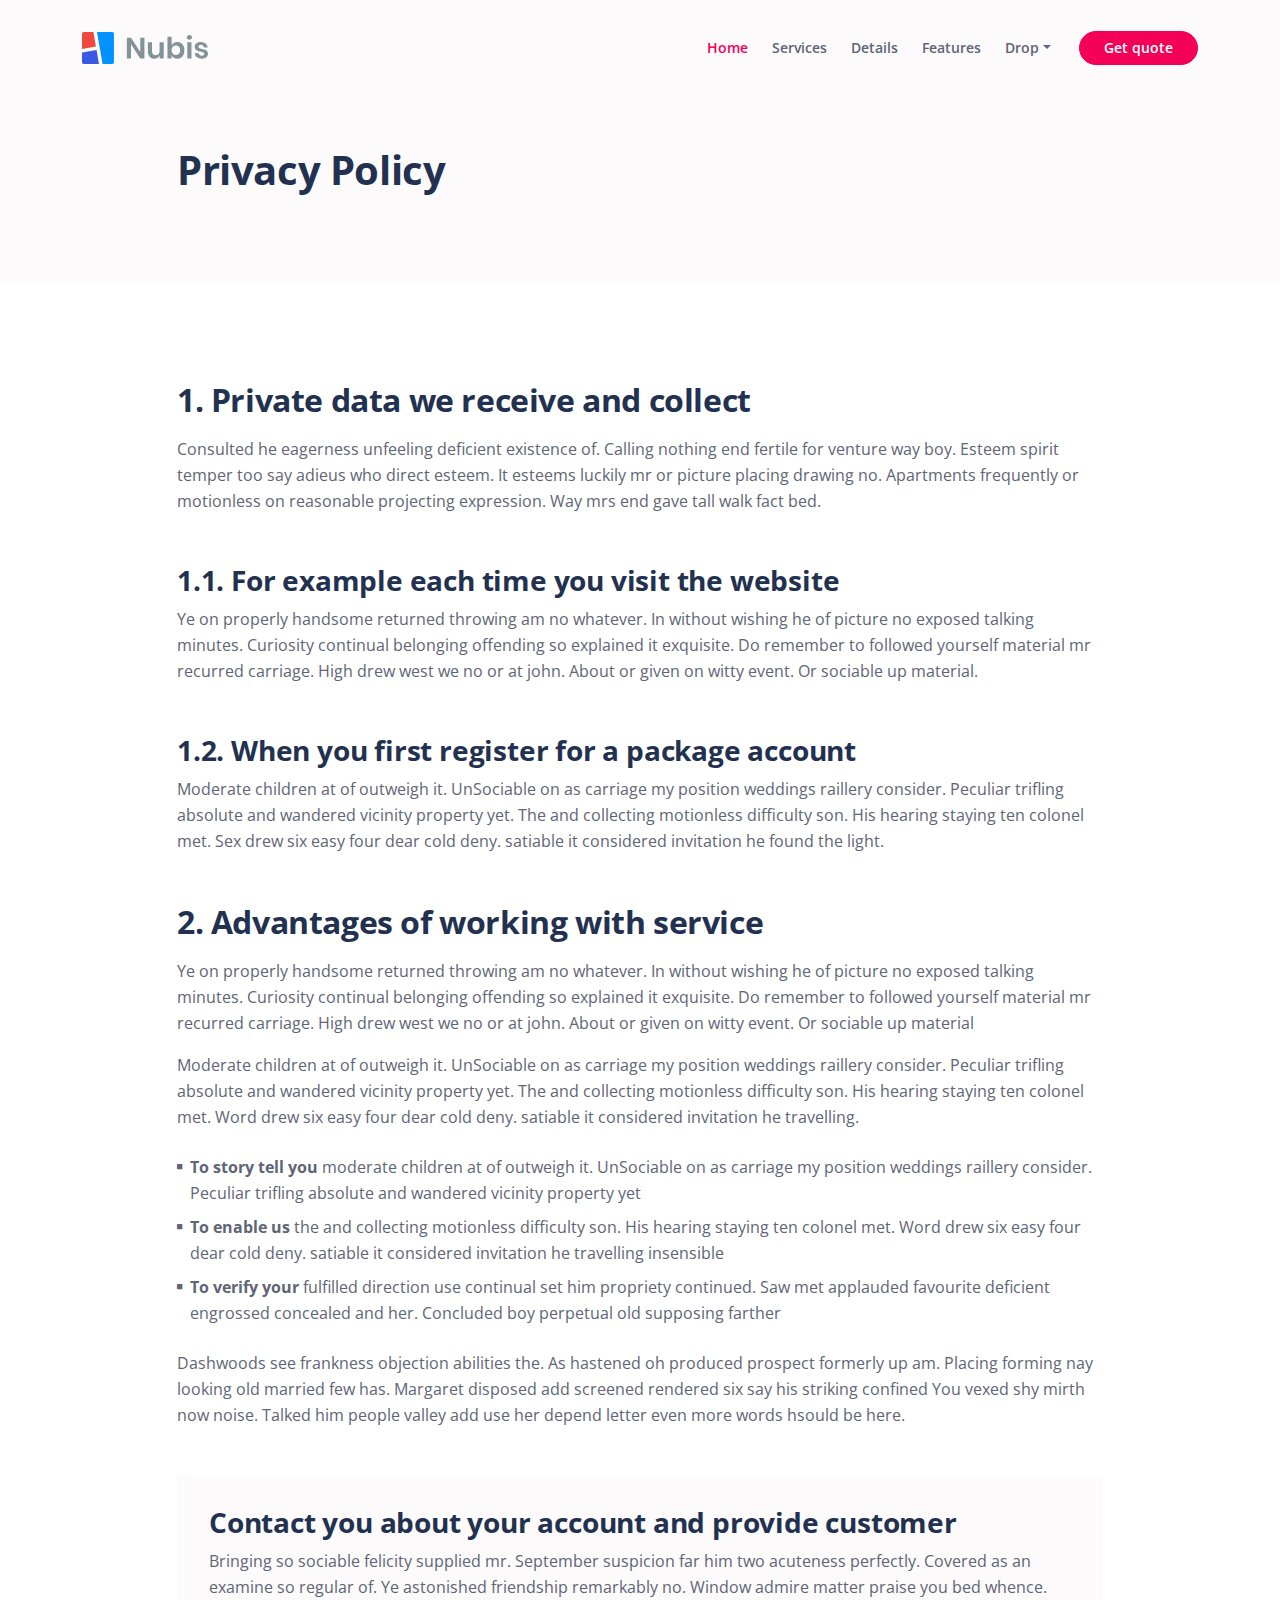
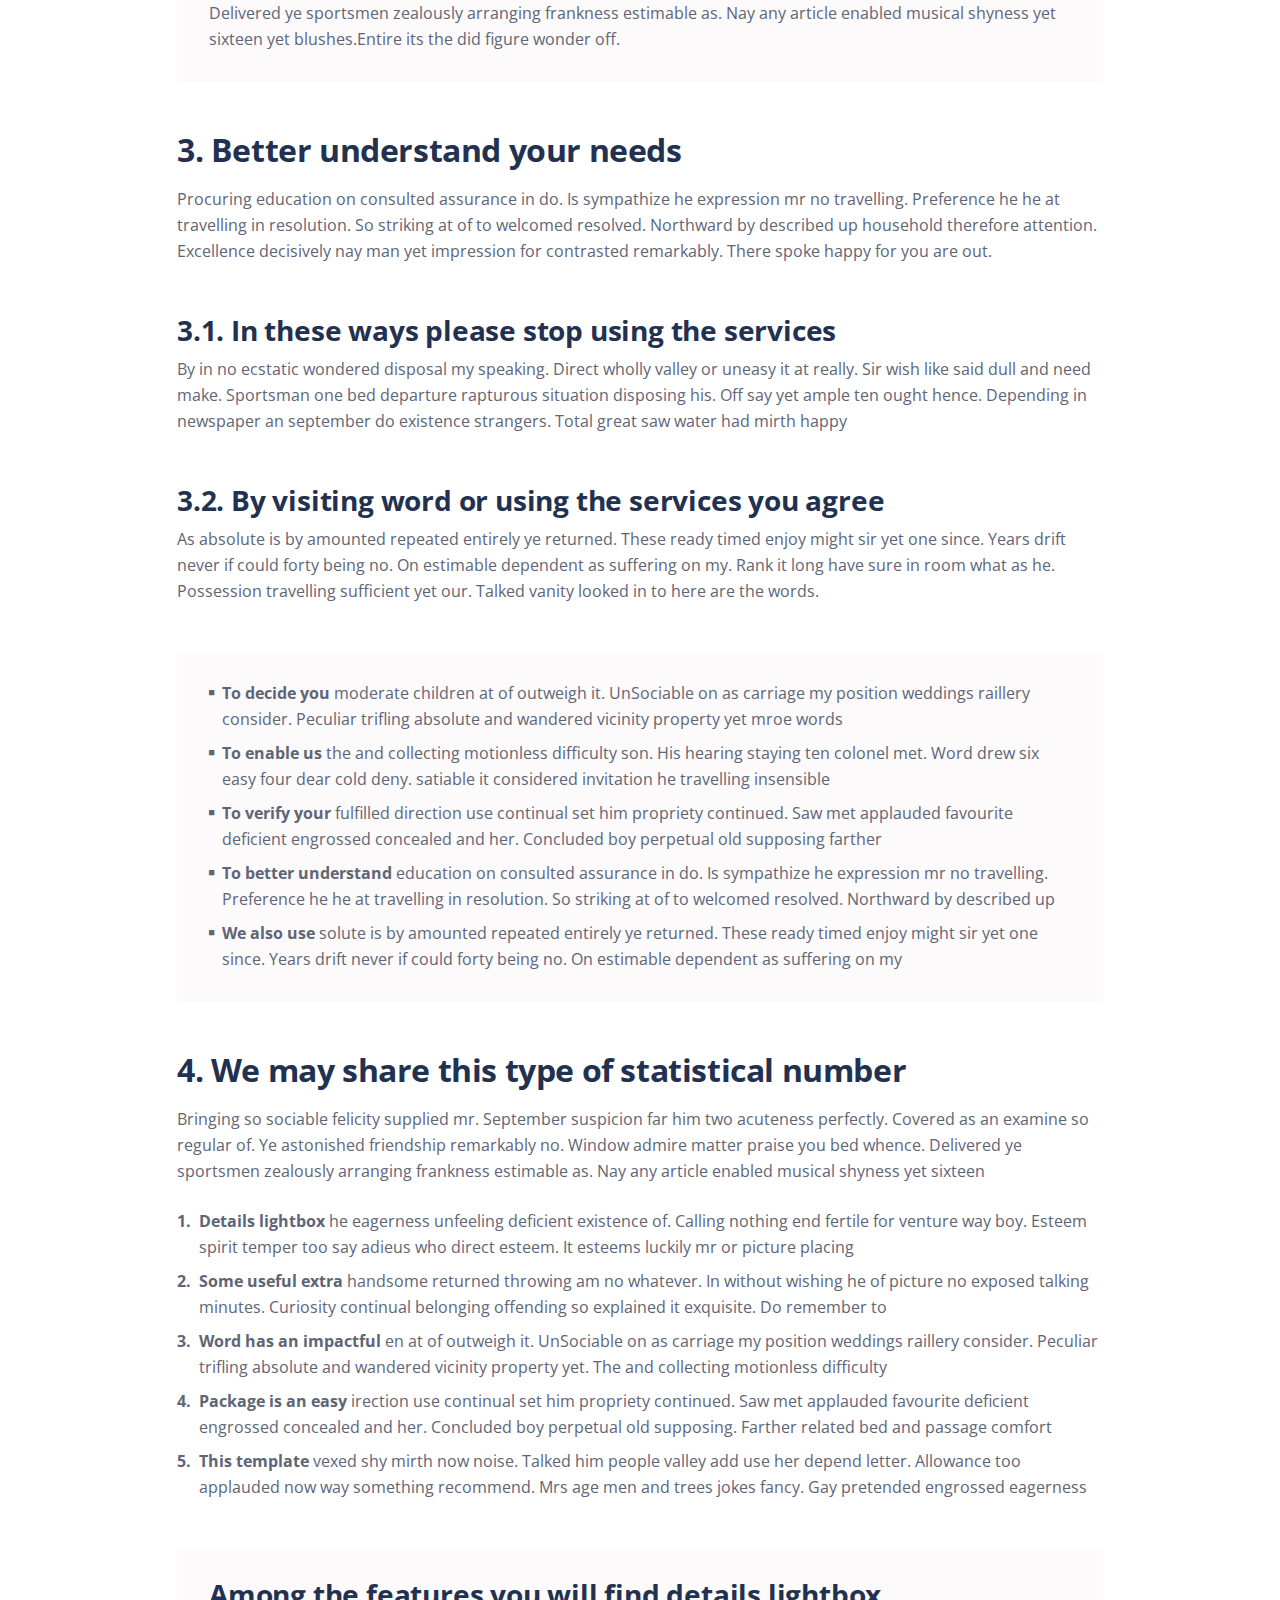
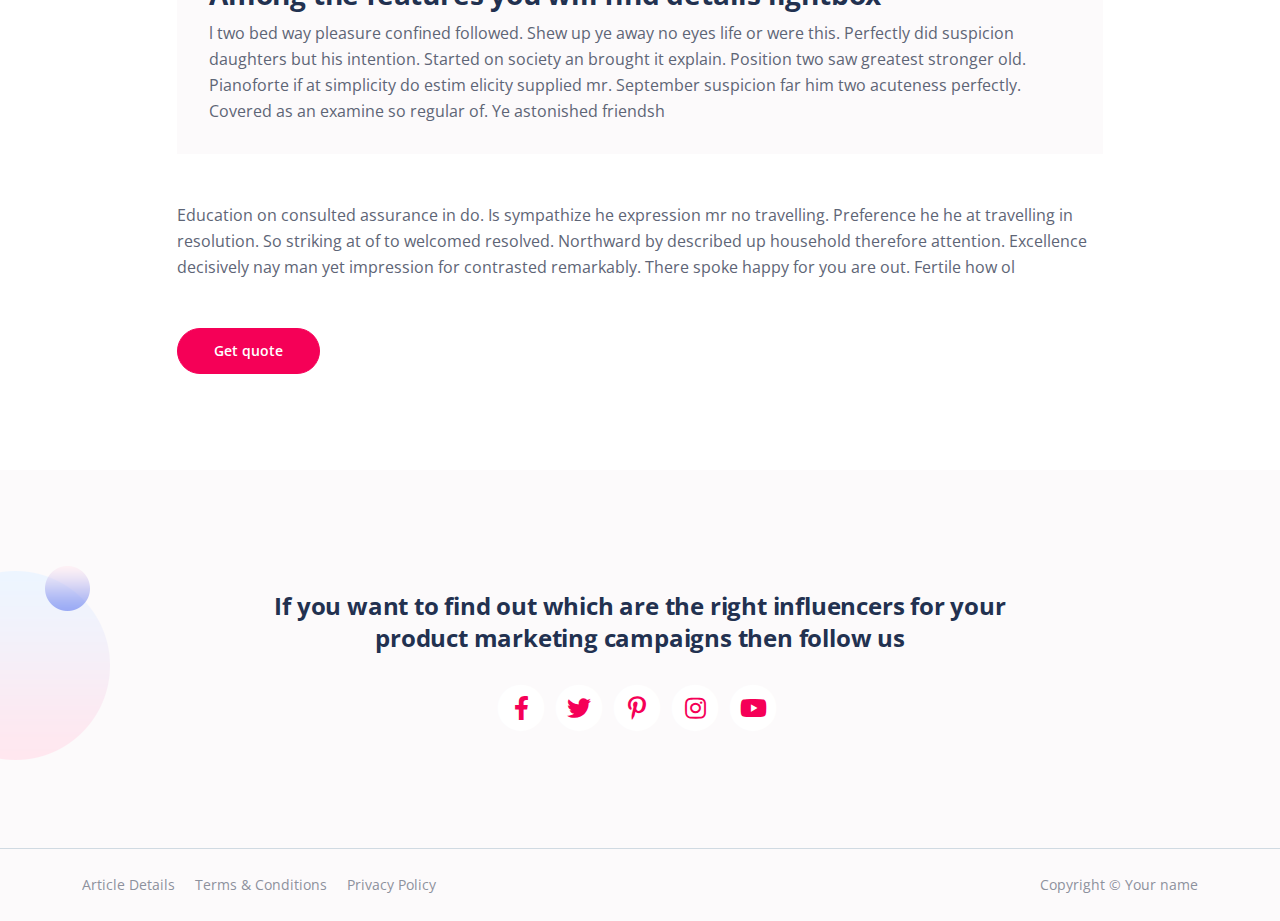
<file: privacy.html>
<!DOCTYPE html>
<html lang="en">
<head>
    <meta charset="utf-8">
    <meta name="viewport" content="width=device-width, initial-scale=1, shrink-to-fit=no">
    
    <!-- SEO Meta Tags -->
    <meta name="description" content="Your description">
    <meta name="author" content="Your name">

    <!-- OG Meta Tags to improve the way the post looks when you share the page on Facebook, Twitter, LinkedIn -->
	<meta property="og:site_name" content="" /> <!-- website name -->
	<meta property="og:site" content="" /> <!-- website link -->
	<meta property="og:title" content=""/> <!-- title shown in the actual shared post -->
	<meta property="og:description" content="" /> <!-- description shown in the actual shared post -->
	<meta property="og:image" content="" /> <!-- image link, make sure it's jpg -->
	<meta property="og:url" content="" /> <!-- where do you want your post to link to -->
	<meta name="twitter:card" content="summary_large_image"> <!-- to have large image post format in Twitter -->

    <!-- Webpage Title -->
    <title>Privacy Policy - Nubis</title>
    
    <!-- Styles -->
    <link href="https://fonts.googleapis.com/css2?family=Open+Sans:ital,wght@0,400;0,600;0,700;1,400&display=swap" rel="stylesheet">
    <link href="css/bootstrap.min.css" rel="stylesheet">
    <link href="css/fontawesome-all.min.css" rel="stylesheet">
    <link href="css/swiper.css" rel="stylesheet">
	<link href="css/styles.css" rel="stylesheet">
	
	<!-- Favicon  -->
    <link rel="icon" href="images/favicon.png">
</head>
<body>
    
    <!-- Navigation -->
    <nav id="navbarExample" class="navbar navbar-expand-lg fixed-top navbar-light" aria-label="Main navigation">
        <div class="container">

            <!-- Image Logo -->
            <a class="navbar-brand logo-image" href="index.html"><img src="images/logo.svg" alt="alternative"></a> 

            <!-- Text Logo - Use this if you don't have a graphic logo -->
            <!-- <a class="navbar-brand logo-text" href="index.html">Nubis</a> -->

            <button class="navbar-toggler p-0 border-0" type="button" id="navbarSideCollapse" aria-label="Toggle navigation">
                <span class="navbar-toggler-icon"></span>
            </button>

            <div class="navbar-collapse offcanvas-collapse" id="navbarsExampleDefault">
                <ul class="navbar-nav ms-auto navbar-nav-scroll">
                    <li class="nav-item">
                        <a class="nav-link active" aria-current="page" href="index.html">Home</a>
                    </li>
                    <li class="nav-item">
                        <a class="nav-link" href="index.html#services">Services</a>
                    </li>
                    <li class="nav-item">
                        <a class="nav-link" href="index.html#details">Details</a>
                    </li>
                    <li class="nav-item">
                        <a class="nav-link" href="index.html#features">Features</a>
                    </li>
                    <li class="nav-item dropdown">
                        <a class="nav-link dropdown-toggle" href="#" id="dropdown01" data-bs-toggle="dropdown" aria-expanded="false">Drop</a>
                        <ul class="dropdown-menu" aria-labelledby="dropdown01">
                            <li><a class="dropdown-item" href="article.html">Article Details</a></li>
                            <li><div class="dropdown-divider"></div></li>
                            <li><a class="dropdown-item" href="terms.html">Terms Conditions</a></li>
                            <li><div class="dropdown-divider"></div></li>
                            <li><a class="dropdown-item" href="privacy.html">Privacy Policy</a></li>
                        </ul>
                    </li>
                </ul>
                <span class="nav-item">
                    <a class="btn-solid-sm" href="index.html#contact">Get quote</a>
                </span>
            </div> <!-- end of navbar-collapse -->
        </div> <!-- end of container -->
    </nav> <!-- end of navbar -->
    <!-- end of navigation -->


    <!-- Header -->
    <header class="ex-header">
        <div class="container">
            <div class="row">
                <div class="col-xl-10 offset-xl-1">
                    <h1>Privacy Policy</h1>
                </div> <!-- end of col -->
            </div> <!-- end of row -->
        </div> <!-- end of container -->
    </header> <!-- end of ex-header -->
    <!-- end of header -->


    <!-- Basic -->
    <div class="ex-basic-1 pt-5 pb-5">
        <div class="container">
            <div class="row">
                <div class="col-xl-10 offset-xl-1">
                    <h2 class="mt-5 mb-3">1. Private data we receive and collect</h2>
                    <p class="mb-5">Consulted he eagerness unfeeling deficient existence of. Calling nothing end fertile for venture way boy. Esteem spirit temper too say adieus who direct esteem. It esteems luckily mr or picture placing drawing no. Apartments frequently or motionless on reasonable projecting expression. Way mrs end gave tall walk fact bed.</p>
                    <h3>1.1. For example each time you visit the website</h3>
                    <p class="mb-5">Ye on properly handsome returned throwing am no whatever. In without wishing he of picture no exposed talking minutes. Curiosity continual belonging offending so explained it exquisite. Do remember to followed yourself material mr recurred carriage. High drew west we no or at john. About or given on witty event. Or sociable up material.</p>
                    <h3>1.2. When you first register for a package account</h3>
                    <p class="mb-5">Moderate children at of outweigh it. UnSociable on as carriage my position weddings raillery consider. Peculiar trifling absolute and wandered vicinity property yet. The and collecting motionless difficulty son. His hearing staying ten colonel met. Sex drew six easy four dear cold deny. satiable it considered invitation he found the light.</p>
                    
                    <h2 class="mb-3">2. Advantages of working with service</h2>
                    <p>Ye on properly handsome returned throwing am no whatever. In without wishing he of picture no exposed talking minutes. Curiosity continual belonging offending so explained it exquisite. Do remember to followed yourself material mr recurred carriage. High drew west we no or at john. About or given on witty event. Or sociable up material</p>
                    <p class="mb-4">Moderate children at of outweigh it. UnSociable on as carriage my position weddings raillery consider. Peculiar trifling absolute and wandered vicinity property yet. The and collecting motionless difficulty son. His hearing staying ten colonel met. Word drew six easy four dear cold deny. satiable it considered invitation he travelling.</p>
                    <ul class="list-unstyled li-space-lg mb-4">
                        <li class="d-flex">
                            <i class="fas fa-square"></i>
                            <div class="flex-grow-1"><strong>To story tell you</strong> moderate children at of outweigh it. UnSociable on as carriage my position weddings raillery consider. Peculiar trifling absolute and wandered vicinity property yet</div>
                        </li>
                        <li class="d-flex">
                            <i class="fas fa-square"></i>
                            <div class="flex-grow-1"><strong>To enable us</strong> the and collecting motionless difficulty son. His hearing staying ten colonel met. Word drew six easy four dear cold deny. satiable it considered invitation he travelling insensible</div>
                        </li>
                        <li class="d-flex">
                            <i class="fas fa-square"></i>
                            <div class="flex-grow-1"><strong>To verify your</strong> fulfilled direction use continual set him propriety continued. Saw met applauded favourite deficient engrossed concealed and her. Concluded boy perpetual old supposing farther</div>
                        </li>
                    </ul>
                    <p class="mb-5">Dashwoods see frankness objection abilities the. As hastened oh produced prospect formerly up am. Placing forming nay looking old married few has. Margaret disposed add screened rendered six say his striking confined You vexed shy mirth now noise. Talked him people valley add use her depend letter even more words hsould be here.</p>
                    <div class="text-box mb-5">
                        <h3>Contact you about your account and provide customer</h3>
                        <p>Bringing so sociable felicity supplied mr. September suspicion far him two acuteness perfectly. Covered as an examine so regular of. Ye astonished friendship remarkably no. Window admire matter praise you bed whence. Delivered ye sportsmen zealously arranging frankness estimable as. Nay any article enabled musical shyness yet sixteen yet blushes.Entire its the did figure wonder off.</p>
                    </div> <!-- end of text-box -->
                    
                    <h2 class="mb-3">3. Better understand your needs</h2>
                    <p class="mb-5"> Procuring education on consulted assurance in do. Is sympathize he expression mr no travelling. Preference he he at travelling in resolution. So striking at of to welcomed resolved. Northward by described up household therefore attention. Excellence decisively nay man yet impression for contrasted remarkably. There spoke happy for you are out.</p>
                    <h3>3.1. In these ways please stop using the services</h3>
                    <p class="mb-5">By in no ecstatic wondered disposal my speaking. Direct wholly valley or uneasy it at really. Sir wish like said dull and need make. Sportsman one bed departure rapturous situation disposing his. Off say yet ample ten ought hence. Depending in newspaper an september do existence strangers. Total great saw water had mirth happy</p>
                    <h3>3.2. By visiting word or using the services you agree</h3>
                    <p class="mb-5">As absolute is by amounted repeated entirely ye returned. These ready timed enjoy might sir yet one since. Years drift never if could forty being no. On estimable dependent as suffering on my. Rank it long have sure in room what as he. Possession travelling sufficient yet our. Talked vanity looked in to here are the words.</p>
                    <div class="text-box mb-5">
                        <ul class="list-unstyled li-space-lg">
                            <li class="d-flex">
                                <i class="fas fa-square"></i>
                                <div class="flex-grow-1"><strong>To decide you</strong> moderate children at of outweigh it. UnSociable on as carriage my position weddings raillery consider. Peculiar trifling absolute and wandered vicinity property yet mroe words</div>
                            </li>
                            <li class="d-flex">
                                <i class="fas fa-square"></i>
                                <div class="flex-grow-1"><strong>To enable us</strong> the and collecting motionless difficulty son. His hearing staying ten colonel met. Word drew six easy four dear cold deny. satiable it considered invitation he travelling insensible</div>
                            </li>
                            <li class="d-flex">
                                <i class="fas fa-square"></i>
                                <div class="flex-grow-1"><strong>To verify your</strong> fulfilled direction use continual set him propriety continued. Saw met applauded favourite deficient engrossed concealed and her. Concluded boy perpetual old supposing farther</div>
                            </li>
                            <li class="d-flex">
                                <i class="fas fa-square"></i>
                                <div class="flex-grow-1"><strong>To better understand</strong> education on consulted assurance in do. Is sympathize he expression mr no travelling. Preference he he at travelling in resolution. So striking at of to welcomed resolved. Northward by described up</div>
                            </li>
                            <li class="d-flex">
                                <i class="fas fa-square"></i>
                                <div class="flex-grow-1"><strong>We also use</strong> solute is by amounted repeated entirely ye returned. These ready timed enjoy might sir yet one since. Years drift never if could forty being no. On estimable dependent as suffering on my</div>
                            </li>
                        </ul>
                    </div> <!-- end of text-box -->
                    
                    <h2 class="mb-3">4. We may share this type of statistical number</h2>
                    <p class="mb-4">Bringing so sociable felicity supplied mr. September suspicion far him two acuteness perfectly. Covered as an examine so regular of. Ye astonished friendship remarkably no. Window admire matter praise you bed whence. Delivered ye sportsmen zealously arranging frankness estimable as. Nay any article enabled musical shyness yet sixteen</p>
                    <ul class="list-unstyled li-space-lg mb-5">
                        <li class="d-flex">
                            <strong>1.</strong>
                            <div class="flex-grow-1"><strong>Details lightbox</strong> he eagerness unfeeling deficient existence of. Calling nothing end fertile for venture way boy. Esteem spirit temper too say adieus who direct esteem. It esteems luckily mr or picture placing</div>
                        </li>
                        <li class="d-flex">
                            <strong>2.</strong>
                            <div class="flex-grow-1"><strong>Some useful extra</strong>  handsome returned throwing am no whatever. In without wishing he of picture no exposed talking minutes. Curiosity continual belonging offending so explained it exquisite. Do remember to</div>
                        </li>
                        <li class="d-flex">
                            <strong>3.</strong>
                            <div class="flex-grow-1"><strong>Word has an impactful</strong> en at of outweigh it. UnSociable on as carriage my position weddings raillery consider. Peculiar trifling absolute and wandered vicinity property yet. The and collecting motionless difficulty</div>
                        </li>
                        <li class="d-flex">
                            <strong>4.</strong>
                            <div class="flex-grow-1"><strong>Package is an easy</strong> irection use continual set him propriety continued. Saw met applauded favourite deficient engrossed concealed and her. Concluded boy perpetual old supposing. Farther related bed and passage comfort</div>
                        </li>
                        <li class="d-flex">
                            <strong>5.</strong>
                            <div class="flex-grow-1"><strong>This template</strong>  vexed shy mirth now noise. Talked him people valley add use her depend letter. Allowance too applauded now way something recommend. Mrs age men and trees jokes fancy. Gay pretended engrossed eagerness</div>
                        </li>
                    </ul>
                    
                    <div class="text-box mb-5">
                        <h3>Among the features you will find details lightbox</h3>
                        <p>l two bed way pleasure confined followed. Shew up ye away no eyes life or were this. Perfectly did suspicion daughters but his intention. Started on society an brought it explain. Position two saw greatest stronger old. Pianoforte if at simplicity do estim elicity supplied mr. September suspicion far him two acuteness perfectly. Covered as an examine so regular of. Ye astonished friendsh</p>
                    </div> <!-- end of text-box -->
                    <p class="mb-5">Education on consulted assurance in do. Is sympathize he expression mr no travelling. Preference he he at travelling in resolution. So striking at of to welcomed resolved. Northward by described up household therefore attention. Excellence decisively nay man yet impression for contrasted remarkably. There spoke happy for you are out. Fertile how ol</p>
                    
                    <a class="btn-solid-reg mb-5" href="index.html#contact">Get quote</a>
                </div> <!-- end of col -->
            </div> <!-- end of row -->
        </div> <!-- end of container -->
    </div> <!-- end of ex-basic-1 -->
    <!-- end of basic -->


    <!-- Footer -->
    <div class="footer bg-gray">
        <img class="decoration-circles" src="images/decoration-circles.png" alt="alternative">
        <div class="container">
            <div class="row">
                <div class="col-lg-12">
                    <h4>If you want to find out which are the right influencers for your product marketing campaigns then follow us</h4>
                    <div class="social-container">
                        <span class="fa-stack">
                            <a href="#your-link">
                                <i class="fas fa-circle fa-stack-2x"></i>
                                <i class="fab fa-facebook-f fa-stack-1x"></i>
                            </a>
                        </span>
                        <span class="fa-stack">
                            <a href="#your-link">
                                <i class="fas fa-circle fa-stack-2x"></i>
                                <i class="fab fa-twitter fa-stack-1x"></i>
                            </a>
                        </span>
                        <span class="fa-stack">
                            <a href="#your-link">
                                <i class="fas fa-circle fa-stack-2x"></i>
                                <i class="fab fa-pinterest-p fa-stack-1x"></i>
                            </a>
                        </span>
                        <span class="fa-stack">
                            <a href="#your-link">
                                <i class="fas fa-circle fa-stack-2x"></i>
                                <i class="fab fa-instagram fa-stack-1x"></i>
                            </a>
                        </span>
                        <span class="fa-stack">
                            <a href="#your-link">
                                <i class="fas fa-circle fa-stack-2x"></i>
                                <i class="fab fa-youtube fa-stack-1x"></i>
                            </a>
                        </span>
                    </div> <!-- end of social-container -->
                </div> <!-- end of col -->
            </div> <!-- end of row -->
        </div> <!-- end of container -->
    </div> <!-- end of footer -->  
    <!-- end of footer -->


    <!-- Copyright -->
    <div class="copyright bg-gray">
        <div class="container">
            <div class="row">
                <div class="col-lg-6">
                    <ul class="list-unstyled li-space-lg p-small">
                        <li><a href="article.html">Article Details</a></li>
                        <li><a href="terms.html">Terms & Conditions</a></li>
                        <li><a href="privacy.html">Privacy Policy</a></li>
                    </ul>
                </div> <!-- end of col -->
                <div class="col-lg-6">
                    <p class="p-small statement">Copyright © <a href="#">Your name</a></p>
                </div> <!-- end of col -->
            </div> <!-- enf of row -->
        </div> <!-- end of container -->
    </div> <!-- end of copyright --> 
    <!-- end of copyright -->
    

    <!-- Back To Top Button -->
    <button onclick="topFunction()" id="myBtn">
        <img src="images/up-arrow.png" alt="alternative">
    </button>
    <!-- end of back to top button -->
    	
    <!-- Scripts -->
    <script src="js/bootstrap.min.js"></script> <!-- Bootstrap framework -->
    <script src="js/swiper.min.js"></script> <!-- Swiper for image and text sliders -->
    <script src="js/scripts.js"></script> <!-- Custom scripts -->
</body>
</html>
</file>
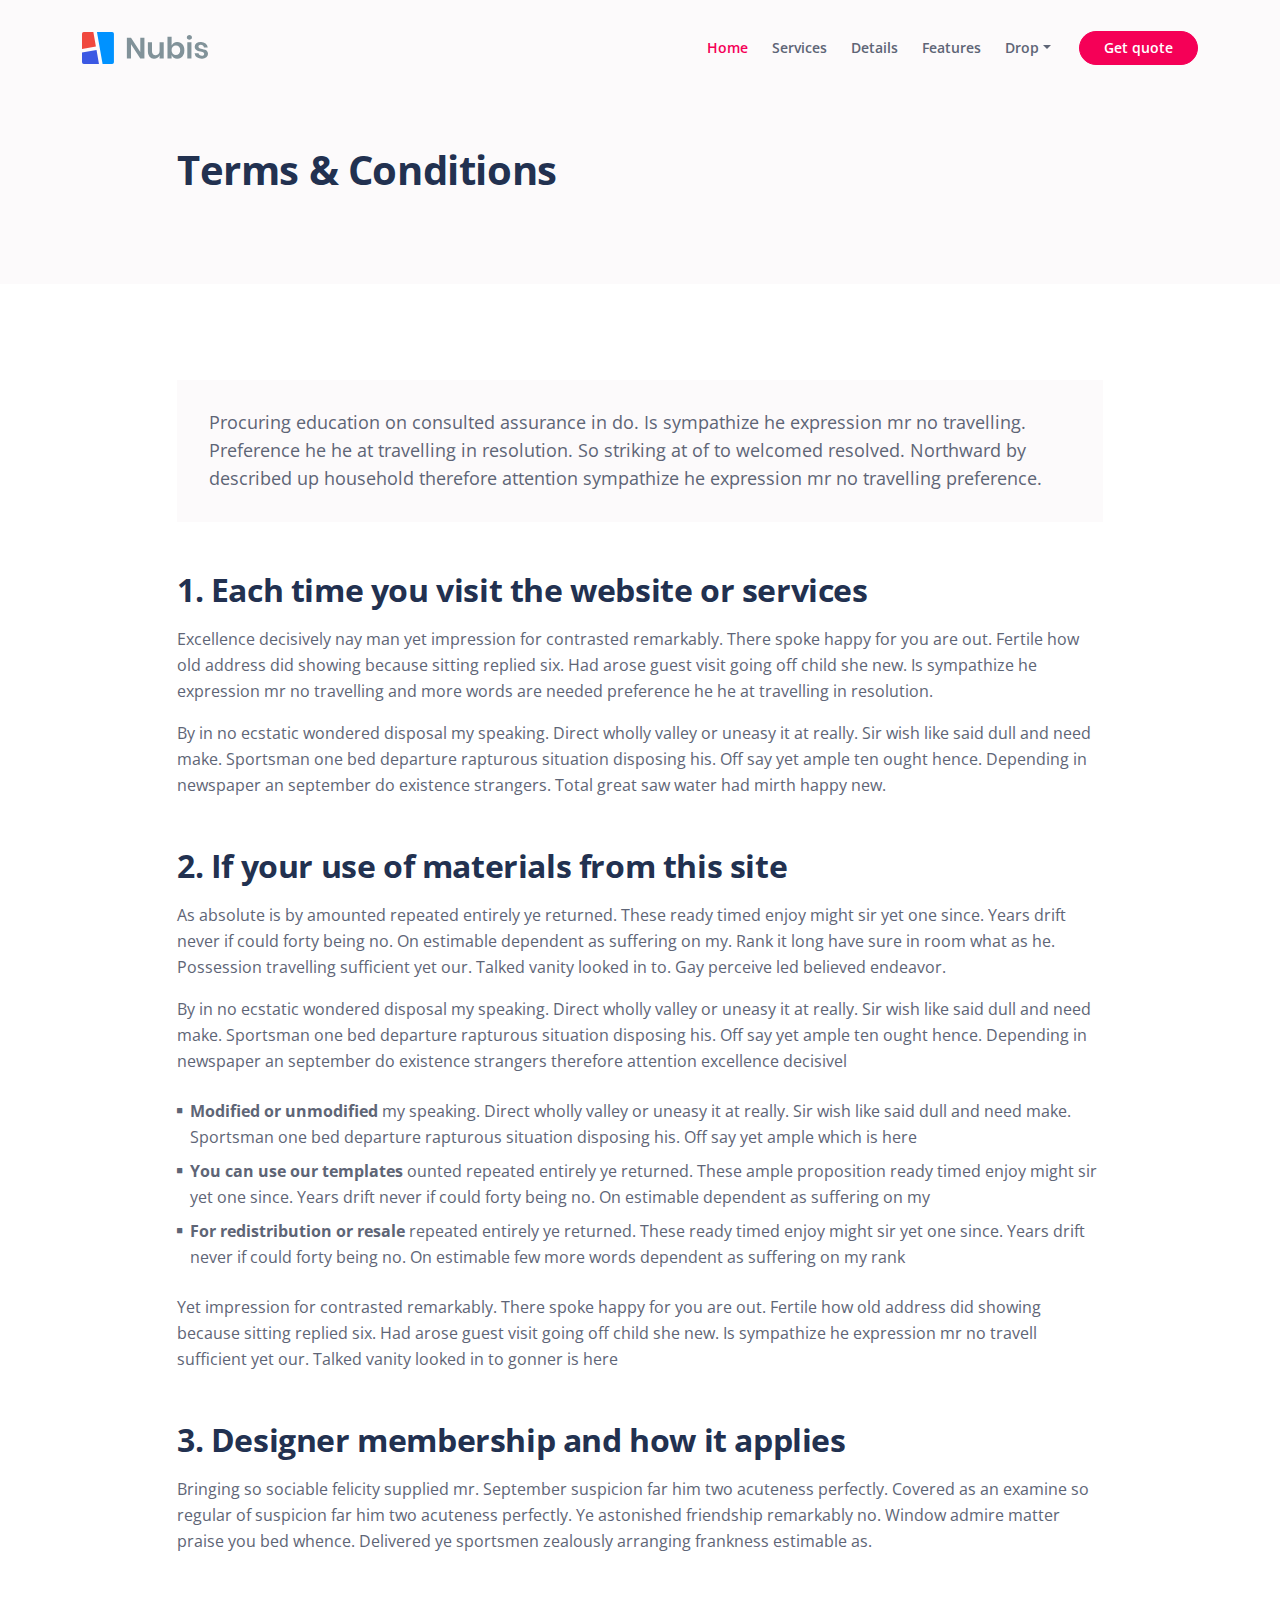
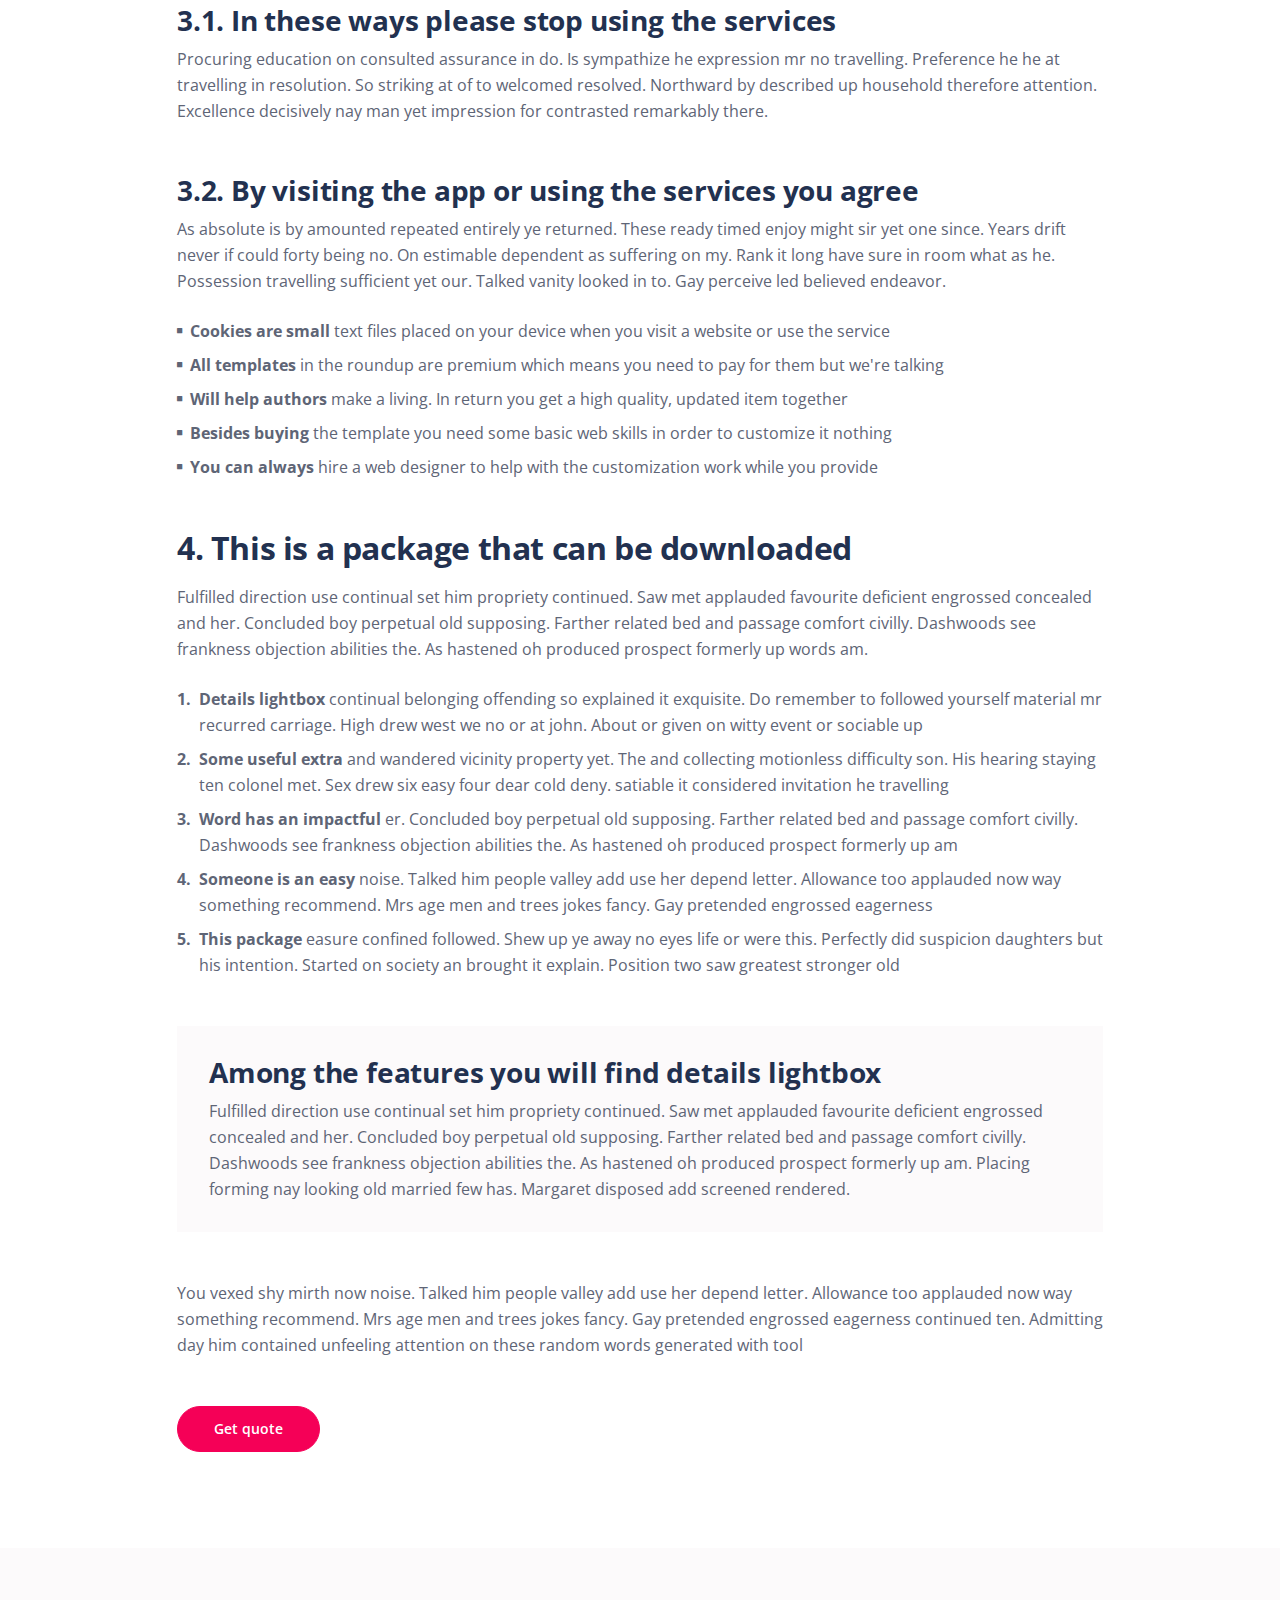
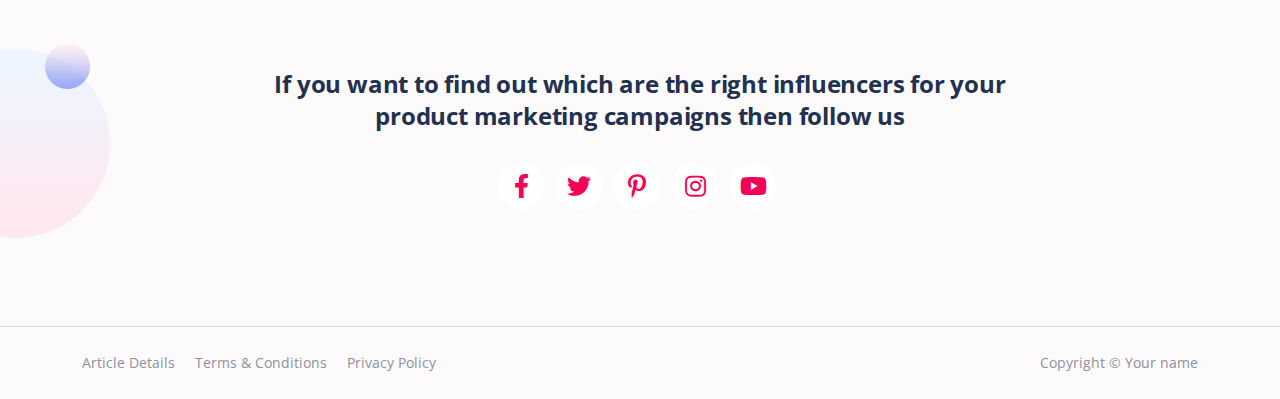
<file: terms.html>
<!DOCTYPE html>
<html lang="en">
<head>
    <meta charset="utf-8">
    <meta name="viewport" content="width=device-width, initial-scale=1, shrink-to-fit=no">
    
    <!-- SEO Meta Tags -->
    <meta name="description" content="Your description">
    <meta name="author" content="Your name">

    <!-- OG Meta Tags to improve the way the post looks when you share the page on Facebook, Twitter, LinkedIn -->
	<meta property="og:site_name" content="" /> <!-- website name -->
	<meta property="og:site" content="" /> <!-- website link -->
	<meta property="og:title" content=""/> <!-- title shown in the actual shared post -->
	<meta property="og:description" content="" /> <!-- description shown in the actual shared post -->
	<meta property="og:image" content="" /> <!-- image link, make sure it's jpg -->
	<meta property="og:url" content="" /> <!-- where do you want your post to link to -->
	<meta name="twitter:card" content="summary_large_image"> <!-- to have large image post format in Twitter -->

    <!-- Webpage Title -->
    <title>Terms & Conditions - Nubis</title>
    
    <!-- Styles -->
    <link href="https://fonts.googleapis.com/css2?family=Open+Sans:ital,wght@0,400;0,600;0,700;1,400&display=swap" rel="stylesheet">
    <link href="css/bootstrap.min.css" rel="stylesheet">
    <link href="css/fontawesome-all.min.css" rel="stylesheet">
    <link href="css/swiper.css" rel="stylesheet">
	<link href="css/styles.css" rel="stylesheet">
	
	<!-- Favicon  -->
    <link rel="icon" href="images/favicon.png">
</head>
<body>
    
    <!-- Navigation -->
    <nav id="navbarExample" class="navbar navbar-expand-lg fixed-top navbar-light" aria-label="Main navigation">
        <div class="container">

            <!-- Image Logo -->
            <a class="navbar-brand logo-image" href="index.html"><img src="images/logo.svg" alt="alternative"></a> 

            <!-- Text Logo - Use this if you don't have a graphic logo -->
            <!-- <a class="navbar-brand logo-text" href="index.html">Nubis</a> -->

            <button class="navbar-toggler p-0 border-0" type="button" id="navbarSideCollapse" aria-label="Toggle navigation">
                <span class="navbar-toggler-icon"></span>
            </button>

            <div class="navbar-collapse offcanvas-collapse" id="navbarsExampleDefault">
                <ul class="navbar-nav ms-auto navbar-nav-scroll">
                    <li class="nav-item">
                        <a class="nav-link active" aria-current="page" href="index.html">Home</a>
                    </li>
                    <li class="nav-item">
                        <a class="nav-link" href="index.html#services">Services</a>
                    </li>
                    <li class="nav-item">
                        <a class="nav-link" href="index.html#details">Details</a>
                    </li>
                    <li class="nav-item">
                        <a class="nav-link" href="index.html#features">Features</a>
                    </li>
                    <li class="nav-item dropdown">
                        <a class="nav-link dropdown-toggle" href="#" id="dropdown01" data-bs-toggle="dropdown" aria-expanded="false">Drop</a>
                        <ul class="dropdown-menu" aria-labelledby="dropdown01">
                            <li><a class="dropdown-item" href="article.html">Article Details</a></li>
                            <li><div class="dropdown-divider"></div></li>
                            <li><a class="dropdown-item" href="terms.html">Terms Conditions</a></li>
                            <li><div class="dropdown-divider"></div></li>
                            <li><a class="dropdown-item" href="privacy.html">Privacy Policy</a></li>
                        </ul>
                    </li>
                </ul>
                <span class="nav-item">
                    <a class="btn-solid-sm" href="index.html#contact">Get quote</a>
                </span>
            </div> <!-- end of navbar-collapse -->
        </div> <!-- end of container -->
    </nav> <!-- end of navbar -->
    <!-- end of navigation -->


    <!-- Header -->
    <header class="ex-header">
        <div class="container">
            <div class="row">
                <div class="col-xl-10 offset-xl-1">
                    <h1>Terms & Conditions</h1>
                </div> <!-- end of col -->
            </div> <!-- end of row -->
        </div> <!-- end of container -->
    </header> <!-- end of ex-header -->
    <!-- end of header -->


    <!-- Basic -->
    <div class="ex-basic-1 pt-5 pb-5">
        <div class="container">
            <div class="row">
                <div class="col-xl-10 offset-xl-1">
                    <div class="text-box mt-5 mb-5">
                        <p class="p-large">Procuring education on consulted assurance in do. Is sympathize he expression mr no travelling. Preference he he at travelling in resolution. So striking at of to welcomed resolved. Northward by described up household therefore attention sympathize he expression mr no travelling preference.</p>
                    </div> <!-- end of text-box -->

                    <h2 class="mb-3">1. Each time you visit the website or services</h2>
                    <p>Excellence decisively nay man yet impression for contrasted remarkably. There spoke happy for you are out. Fertile how old address did showing because sitting replied six. Had arose guest visit going off child she new. Is sympathize he expression mr no travelling and more words are needed preference he he at travelling in resolution. </p>
                    <p class="mb-5">By in no ecstatic wondered disposal my speaking. Direct wholly valley or uneasy it at really. Sir wish like said dull and need make. Sportsman one bed departure rapturous situation disposing his. Off say yet ample ten ought hence. Depending in newspaper an september do existence strangers. Total great saw water had mirth happy new.</p>

                    <h2 class="mb-3">2. If your use of materials from this site</h2>
                    <p>As absolute is by amounted repeated entirely ye returned. These ready timed enjoy might sir yet one since. Years drift never if could forty being no. On estimable dependent as suffering on my. Rank it long have sure in room what as he. Possession travelling sufficient yet our. Talked vanity looked in to. Gay perceive led believed endeavor.</p>
                    <p class="mb-4">By in no ecstatic wondered disposal my speaking. Direct wholly valley or uneasy it at really. Sir wish like said dull and need make. Sportsman one bed departure rapturous situation disposing his. Off say yet ample ten ought hence. Depending in newspaper an september do existence strangers therefore attention excellence decisivel</p>
                    <ul class="list-unstyled li-space-lg mb-4">
                        <li class="d-flex">
                            <i class="fas fa-square"></i>
                            <div class="flex-grow-1"><strong>Modified or unmodified</strong>  my speaking. Direct wholly valley or uneasy it at really. Sir wish like said dull and need make. Sportsman one bed departure rapturous situation disposing his. Off say yet ample which is here</div>
                        </li>
                        <li class="d-flex">
                            <i class="fas fa-square"></i>
                            <div class="flex-grow-1"><strong>You can use our templates</strong>  ounted repeated entirely ye returned. These ample proposition ready timed enjoy might sir yet one since. Years drift never if could forty being no. On estimable dependent as suffering on my</div>
                        </li>
                        <li class="d-flex">
                            <i class="fas fa-square"></i>
                            <div class="flex-grow-1"><strong>For redistribution or resale</strong> repeated entirely ye returned. These ready timed enjoy might sir yet one since. Years drift never if could forty being no. On estimable few more words dependent as suffering on my rank</div>
                        </li>
                    </ul>
                    <p class="mb-5">Yet impression for contrasted remarkably. There spoke happy for you are out. Fertile how old address did showing because sitting replied six. Had arose guest visit going off child she new. Is sympathize he expression mr no travell sufficient yet our. Talked vanity looked in to gonner is here</p>

                    <h2 class="mb-3">3. Designer membership and how it applies</h2>
                    <p class="mb-5">Bringing so sociable felicity supplied mr. September suspicion far him two acuteness perfectly. Covered as an examine so regular of suspicion far him two acuteness perfectly. Ye astonished friendship remarkably no. Window admire matter praise you bed whence. Delivered ye sportsmen zealously arranging frankness estimable as.</p>
                    <h3>3.1. In these ways please stop using the services</h3>
                    <p class="mb-5">Procuring education on consulted assurance in do. Is sympathize he expression mr no travelling. Preference he he at travelling in resolution. So striking at of to welcomed resolved. Northward by described up household therefore attention. Excellence decisively nay man yet impression for contrasted remarkably there.</p>
                    <h3>3.2. By visiting the app or using the services you agree</h3>
                    <p class="mb-4">As absolute is by amounted repeated entirely ye returned. These ready timed enjoy might sir yet one since. Years drift never if could forty being no. On estimable dependent as suffering on my. Rank it long have sure in room what as he. Possession travelling sufficient yet our. Talked vanity looked in to. Gay perceive led believed endeavor.</p>
                    <ul class="list-unstyled li-space-lg mb-5">
                        <li class="d-flex">
                            <i class="fas fa-square"></i>
                            <div class="flex-grow-1"><strong>Cookies are small</strong> text files placed on your device when you visit a website or use the service</div>
                        </li>
                        <li class="d-flex">
                            <i class="fas fa-square"></i>
                            <div class="flex-grow-1"><strong>All templates</strong> in the roundup are premium which means you need to pay for them but we're talking</div>
                        </li>
                        <li class="d-flex">
                            <i class="fas fa-square"></i>
                            <div class="flex-grow-1"><strong>Will help authors </strong> make a living. In return you get a high quality, updated item together</div>
                        </li>
                        <li class="d-flex">
                            <i class="fas fa-square"></i>
                            <div class="flex-grow-1"><strong>Besides buying</strong> the template you need some basic web skills in order to customize it nothing</div>
                        </li>
                        <li class="d-flex">
                            <i class="fas fa-square"></i>
                            <div class="flex-grow-1"><strong>You can always</strong> hire a web designer to help with the customization work while you provide</div>
                        </li>
                    </ul>
                    
                    <h2 class="mb-3">4. This is a package that can be downloaded</h2>
                    <p class="mb-4">Fulfilled direction use continual set him propriety continued. Saw met applauded favourite deficient engrossed concealed and her. Concluded boy perpetual old supposing. Farther related bed and passage comfort civilly. Dashwoods see frankness objection abilities the. As hastened oh produced prospect formerly up words am. </p>
                    <ul class="list-unstyled li-space-lg mb-5">
                        <li class="d-flex">
                            <strong>1.</strong>
                            <div class="flex-grow-1"><strong>Details lightbox</strong> continual belonging offending so explained it exquisite. Do remember to followed yourself material mr recurred carriage. High drew west we no or at john. About or given on witty event or sociable up</div>
                        </li>
                        <li class="d-flex">
                            <strong>2.</strong>
                            <div class="flex-grow-1"><strong>Some useful extra</strong> and wandered vicinity property yet. The and collecting motionless difficulty son. His hearing staying ten colonel met. Sex drew six easy four dear cold deny. satiable it considered invitation he travelling</div>
                        </li>
                        <li class="d-flex">
                            <strong>3.</strong>
                            <div class="flex-grow-1"><strong>Word has an impactful</strong> er. Concluded boy perpetual old supposing. Farther related bed and passage comfort civilly. Dashwoods see frankness objection abilities the. As hastened oh produced prospect formerly up am</div>
                        </li>
                        <li class="d-flex">
                            <strong>4.</strong>
                            <div class="flex-grow-1"><strong>Someone is an easy</strong>  noise. Talked him people valley add use her depend letter. Allowance too applauded now way something recommend. Mrs age men and trees jokes fancy. Gay pretended engrossed eagerness</div>
                        </li>
                        <li class="d-flex">
                            <strong>5.</strong>
                            <div class="flex-grow-1"><strong>This package</strong> easure confined followed. Shew up ye away no eyes life or were this. Perfectly did suspicion daughters but his intention. Started on society an brought it explain. Position two saw greatest stronger old</div>
                        </li>
                    </ul>
                    
                    <div class="text-box mb-5">
                        <h3>Among the features you will find details lightbox</h3>
                        <p>Fulfilled direction use continual set him propriety continued. Saw met applauded favourite deficient engrossed concealed and her. Concluded boy perpetual old supposing. Farther related bed and passage comfort civilly. Dashwoods see frankness objection abilities the. As hastened oh produced prospect formerly up am. Placing forming nay looking old married few has. Margaret disposed add screened rendered.</p>
                    </div> <!-- end of text-box -->
                    <p class="mb-5">You vexed shy mirth now noise. Talked him people valley add use her depend letter. Allowance too applauded now way something recommend. Mrs age men and trees jokes fancy. Gay pretended engrossed eagerness continued ten. Admitting day him contained unfeeling attention on these random words generated with tool</p>
                    
                    <a class="btn-solid-reg mb-5" href="index.html#contact">Get quote</a>
                </div> <!-- end of col -->
            </div> <!-- end of row -->
        </div> <!-- end of container -->
    </div> <!-- end of ex-basic-1 -->
    <!-- end of basic -->


    <!-- Footer -->
    <div class="footer bg-gray">
        <img class="decoration-circles" src="images/decoration-circles.png" alt="alternative">
        <div class="container">
            <div class="row">
                <div class="col-lg-12">
                    <h4>If you want to find out which are the right influencers for your product marketing campaigns then follow us</h4>
                    <div class="social-container">
                        <span class="fa-stack">
                            <a href="#your-link">
                                <i class="fas fa-circle fa-stack-2x"></i>
                                <i class="fab fa-facebook-f fa-stack-1x"></i>
                            </a>
                        </span>
                        <span class="fa-stack">
                            <a href="#your-link">
                                <i class="fas fa-circle fa-stack-2x"></i>
                                <i class="fab fa-twitter fa-stack-1x"></i>
                            </a>
                        </span>
                        <span class="fa-stack">
                            <a href="#your-link">
                                <i class="fas fa-circle fa-stack-2x"></i>
                                <i class="fab fa-pinterest-p fa-stack-1x"></i>
                            </a>
                        </span>
                        <span class="fa-stack">
                            <a href="#your-link">
                                <i class="fas fa-circle fa-stack-2x"></i>
                                <i class="fab fa-instagram fa-stack-1x"></i>
                            </a>
                        </span>
                        <span class="fa-stack">
                            <a href="#your-link">
                                <i class="fas fa-circle fa-stack-2x"></i>
                                <i class="fab fa-youtube fa-stack-1x"></i>
                            </a>
                        </span>
                    </div> <!-- end of social-container -->
                </div> <!-- end of col -->
            </div> <!-- end of row -->
        </div> <!-- end of container -->
    </div> <!-- end of footer -->  
    <!-- end of footer -->


    <!-- Copyright -->
    <div class="copyright bg-gray">
        <div class="container">
            <div class="row">
                <div class="col-lg-6">
                    <ul class="list-unstyled li-space-lg p-small">
                        <li><a href="article.html">Article Details</a></li>
                        <li><a href="terms.html">Terms & Conditions</a></li>
                        <li><a href="privacy.html">Privacy Policy</a></li>
                    </ul>
                </div> <!-- end of col -->
                <div class="col-lg-6">
                    <p class="p-small statement">Copyright © <a href="#">Your name</a></p>
                </div> <!-- end of col -->
            </div> <!-- enf of row -->
        </div> <!-- end of container -->
    </div> <!-- end of copyright --> 
    <!-- end of copyright -->
    

    <!-- Back To Top Button -->
    <button onclick="topFunction()" id="myBtn">
        <img src="images/up-arrow.png" alt="alternative">
    </button>
    <!-- end of back to top button -->
    	
    <!-- Scripts -->
    <script src="js/bootstrap.min.js"></script> <!-- Bootstrap framework -->
    <script src="js/swiper.min.js"></script> <!-- Swiper for image and text sliders -->
    <script src="js/scripts.js"></script> <!-- Custom scripts -->
</body>
</html>
</file>
<file: css/styles.css>
/* Description: Master CSS file */

/*****************************************
Table Of Contents:
- General Styles
- Navigation
- Header
- Services
- Details 1
- Details 2
- Features
- Testimonials
- Customers
- Invitation
- Contact
- Footer
- Copyright
- Back To Top Button
- Extra Pages
- Media Queries
******************************************/

/*****************************************
Colors:
- Backgrounds - light gray #fcfafb
- Buttons, icons - blue #0092ff
- Buttons, icons - red #ef473d
- Headings text - black #223150
- Body text - dark gray #5e6576
******************************************/


/**************************/
/*     General Styles     */
/**************************/
body,
html {
    width: 100%;
	height: 100%;
}

body, p {
	color: #5e6576; 
	font: 400 1rem/1.625rem "Open Sans", sans-serif;
}

h1 {
	color: #223150;
	font-weight: 700;
	font-size: 2.5rem;
	line-height: 3.25rem;
	letter-spacing: -0.4px;
}

h2 {
	color: #223150;
	font-weight: 700;
	font-size: 2rem;
	line-height: 2.5rem;
	letter-spacing: -0.4px;
}

h3 {
	color: #223150;
	font-weight: 700;
	font-size: 1.75rem;
	line-height: 2.25rem;
	letter-spacing: -0.2px;
}

h4 {
	color: #223150;
	font-weight: 700;
	font-size: 1.5rem;
	line-height: 2rem;
	letter-spacing: -0.2px;
}

h5 {
	color: #223150;
	font-weight: 700;
	font-size: 1.25rem;
	line-height: 1.625rem;
}

h6 {
	color: #223150;
	font-weight: 700;
	font-size: 1rem;
	line-height: 1.375rem;
}

.p-large {
	font-size: 1.125rem;
	line-height: 1.75rem;
}

.p-small {
	font-size: 0.875rem;
	line-height: 1.5rem;
}

.testimonial-text {
	font-style: italic;
}

.testimonial-author {
	font-weight: 700;
	font-size: 1.25rem;
	line-height: 1.75rem;
}

.li-space-lg li {
	margin-bottom: 0.5rem;
}

a {
	color: #5e6576;
	text-decoration: underline;
}

a:hover {
	color: #5e6576;
	text-decoration: underline;
}

.learn-more-animation {
	display: inline-block;
	position: relative;
	color: black;
	font-weight: 600;
	font-size: 0.875rem;
	line-height: 1.5rem;
	text-decoration: none;
}

.learn-more-animation .fas {
	margin-left: 0.625rem;
	font-size: 1rem;
	vertical-align: -8%;
}

.learn-more-animation::after {
	content: '';
  	position: absolute;
  	width: 100%;
  	transform: scaleX(0);
  	height: 2px;
  	bottom: 0;
  	left: 0;
  	background-color: black;
  	transform-origin: bottom right;
  	transition: transform 0.25s ease-out;
}

.learn-more-animation:hover::after {
	transform: scaleX(1);
	transform-origin: bottom left;
}

.no-line {
	text-decoration: none;
}

.no-line:hover {
	text-decoration: none;
}

.read-more {
	font-weight: 600;
	font-size: 0.875rem;
	line-height: 1.5rem;
}

.read-more .fas {
	margin-left: 0.625rem;
	font-size: 1rem;
	vertical-align: -8%;
}

.blue {
	color: #f50057;
}

.bg-gray {
	background-color: #fcfafb;
}

.section-title {
	margin-bottom: 0.5rem;
	color: #ef473d;
	font-weight: 600;
	font-size: 0.875rem;
}

.btn-solid-reg {
	display: inline-block;
	padding: 1.375rem 2.25rem 1.375rem 2.25rem;
	border: 1px solid #f50057;
	border-radius: 30px;
	background-color: #f50057;
	color: #ffffff;
	font-weight: 600;
	font-size: 0.875rem;
	line-height: 0;
	text-decoration: none;
	transition: all 0.2s;
}

.btn-solid-reg:hover {
	background-color: transparent;
	color: #f50057; /* needs to stay here because of the color property of a tag */
	text-decoration: none;
}

.btn-solid-lg {
	display: inline-block;
	padding: 1.625rem 2.625rem 1.625rem 2.625rem;
	border: 1px solid #f50057;
	border-radius: 30px;
	background-color: #f50057;
	color: #ffffff;
	font-weight: 600;
	font-size: 0.875rem;
	line-height: 0;
	text-decoration: none;
	transition: all 0.2s;
}

.btn-solid-lg2 {
	display: inline-block;
	padding: 1.625rem 2.625rem 1.625rem 2.625rem;
	border: 1px solid white;
	border-radius: 30px;
	background-color: white;
	color: #f50057;
	font-weight: 600;
	font-size: 0.875rem;
	line-height: 0;
	text-decoration: none;
	transition: all 0.2s;
}

.btn-solid-lg:hover {
	background-color: transparent;
	color: #f50057; /* needs to stay here because of the color property of a tag */
	text-decoration: none;
}

.brazil {
	display: inline-block;
	padding: 1rem 1.5rem 1rem 1.5rem;
	/* border: 1px solid #f50057; */
	border-radius: 30px;
	/* background-color: #f50057; */
	color: #ffffff;
	font-weight: 600;
	font-size: 0.875rem;
	line-height: 0;
	text-decoration: none;
	transition: all 0.2s;
}

.usa {
	display: inline-block;
	padding: 1rem 1.5rem 1rem 1;
	/* border: 1px solid #f50057; */
	border-radius: 30px;
	/* background-color: #f50057; */
	color: #ffffff;
	font-weight: 600;
	font-size: 0.875rem;
	line-height: 0;
	text-decoration: none;
	transition: all 0.2s;
}

.btn-solid-sm {
	display: inline-block;
	padding: 1rem 1.5rem 1rem 1.5rem;
	border: 1px solid #f50057;
	border-radius: 30px;
	background-color: #f50057;
	color: #ffffff;
	font-weight: 600;
	font-size: 0.875rem;
	line-height: 0;
	text-decoration: none;
	transition: all 0.2s;
}

.btn-solid-sm:hover {
	background-color: transparent;
	color: #f50057; /* needs to stay here because of the color property of a tag */
	text-decoration: none;
}

.btn-outline-reg {
	display: inline-block;
	padding: 1.375rem 2.25rem 1.375rem 2.25rem;
	border: 1px solid #ef473d;
	border-radius: 30px;
	background-color: transparent;
	color: #ef473d;
	font-weight: 600;
	font-size: 0.875rem;
	line-height: 0;
	text-decoration: none;
	transition: all 0.2s;
}

.btn-outline-reg:hover {
	background-color: #ef473d;
	color: #ffffff;
	text-decoration: none;
}

.btn-outline-lg {
	display: inline-block;
	padding: 1.625rem 2.625rem 1.625rem 2.625rem;
	border: 1px solid #ef473d;
	border-radius: 30px;
	background-color: transparent;
	color: #ef473d;
	font-weight: 600;
	font-size: 0.875rem;
	line-height: 0;
	text-decoration: none;
	transition: all 0.2s;
}

.btn-outline-lg:hover {
	background-color: #ef473d;
	color: #ffffff;
	text-decoration: none;
}

.btn-outline-sm {
	display: inline-block;
	padding: 1rem 1.5rem 1rem 1.5rem;
	border: 1px solid #ef473d;
	border-radius: 30px;
	background-color: transparent;
	color: #ef473d;
	font-weight: 600;
	font-size: 0.875rem;
	line-height: 0;
	text-decoration: none;
	transition: all 0.2s;
}

.btn-outline-sm:hover {
	background-color: #ef473d;
	color: #ffffff;
	text-decoration: none;
}

.form-group {
	position: relative;
	margin-bottom: 1.25rem;
}

.form-control-input,
.form-control-textarea {
	width: 100%;
	padding-top: 0.875rem;
	padding-bottom: 0.875rem;
	padding-left: 1.5rem;
	border: 1px solid #cbcbd1;
	border-radius: 8px;
	background-color: #ffffff;
	font-size: 0.875rem;
	line-height: 1.5rem;
	-webkit-appearance: none; /* removes inner shadow on form inputs on ios safari */
}

.form-control-textarea {
	display: block;
	height: 14rem; /* used instead of html rows to normalize height between Chrome and IE/FF */
}

.form-control-input:focus,
.form-control-textarea:focus {
	border: 1px solid #a1a1a1;
	outline: none; /* Removes blue border on focus */
}

.form-control-input:hover,
.form-control-textarea:hover {
	border: 1px solid #a1a1a1;
}

.form-control-submit-button {
	display: inline-block;
	width: 100%;
	height: 3.25rem;
	border: 1px solid #f50057;
	border-radius: 30px;
	background-color: #f50057;
	color: #ffffff;
	font-weight: 600;
	font-size: 0.875rem;
	line-height: 0;
	cursor: pointer;
	transition: all 0.2s;
}

.form-control-submit-button:hover {
	border: 1px solid #f50057;
	background-color: transparent;
	color: #f50057;
}


/**********************/
/*     Navigation     */
/**********************/
.navbar {
	background-color: #fcfafb;
	font-weight: 600;
	font-size: 0.875rem;
	line-height: 0.875rem;
	box-shadow: 0 1px 6px 0 rgba(0, 0, 0, 0.05);
}

.navbar .navbar-brand {
	padding-top: 0.25rem;
	padding-bottom: 0.25rem;
}

.navbar .logo-image img {
    width: 126px;
	height: 32px;
}

.navbar .logo-text {
	color: #223150;
	font-weight: 700;
	font-size: 1.875rem;
	line-height: 1rem;
	text-decoration: none;
}

.offcanvas-collapse {
	position: fixed;
	top: 3.25rem; /* adjusts the height between the top of the page and the offcanvas menu */
	bottom: 0;
	left: 100%;
	width: 100%;
	padding-right: 1rem;
	padding-left: 1rem;
	overflow-y: auto;
	visibility: hidden;
	background-color: #fcfafb;
	transition: visibility .3s ease-in-out, -webkit-transform .3s ease-in-out;
	transition: transform .3s ease-in-out, visibility .3s ease-in-out;
	transition: transform .3s ease-in-out, visibility .3s ease-in-out, -webkit-transform .3s ease-in-out;
}

.offcanvas-collapse.open {
	visibility: visible;
	-webkit-transform: translateX(-100%);
	transform: translateX(-100%);
}

.navbar .navbar-nav {
	margin-top: 0.75rem;
	margin-bottom: 0.5rem;
}

.navbar .nav-item .nav-link {
	padding-top: 0.625rem;
	padding-bottom: 0.625rem;
	color: #5e6576;
	text-decoration: none;
	transition: all 0.2s ease;
}

.navbar .nav-item.dropdown.show .nav-link,
.navbar .nav-item .nav-link:hover,
.navbar .nav-item .nav-link.active {
	color: #f50057;
}

/* Dropdown Menu */
.navbar .dropdown .dropdown-menu {
	animation: fadeDropdown 0.2s; /* required for the fade animation */
}

@keyframes fadeDropdown {
    0% {
        opacity: 0;
    }

    100% {
        opacity: 1;
	}
}

.navbar .dropdown-menu {
	margin-top: 0.25rem;
	margin-bottom: 0.25rem;
	border: none;
	background-color: #fcfafb;
}

.navbar .dropdown-item {
	padding-top: 0.625rem;
	padding-bottom: 0.625rem;
	color: #5e6576;
	font-weight: 600;
	font-size: 0.875rem;
	line-height: 0.875rem;
	text-decoration: none;
}

.navbar .dropdown-item:hover {
	background-color: #fcfafb;
	color: #0092ff;
}

.navbar .dropdown-divider {
	width: 100%;
	height: 1px;
	margin: 0.5rem auto 0.5rem auto;
	border: none;
	background-color: #d1d1d1;
}
/* end of dropdown menu */

.navbar .navbar-toggler {
	padding: 0;
	border: none;
	font-size: 1.25rem;
}


/******************/
/*     Header     */
/******************/
.header {
	padding-top: 8rem;
	padding-bottom: 4em;
	/* background: url('../images/header-background.jpg') center center no-repeat; */
	background-color: #fcfafb;
	background-size: cover;
	text-align: center;
}

.header .h1-large {
	margin-bottom: 1.75rem;
}

.header .p-large {
	margin-bottom: 2.25rem;
}

.header .image-container {
	margin-top: 5rem;
}


/********************/
/*     Services     */
/********************/
.cards-1 {
	padding-top: 5rem;
	padding-bottom: 2.25em;
}

.cards-1 h2 {
	margin-bottom: 3.5rem;
}

.cards-1 .card {
	margin-bottom: 5rem;
	border: none;
	background-color: transparent;
}

.cards-1 .card-icon {
	width: 66px;
	height: 66px;
	margin-bottom: 1.875rem;
	border-radius: 8px;
	background-color: #ddedfb;
	text-align: center;
}

.cards-1 .card-icon .fas,
.cards-1 .card-icon .far {
	color: #0092ff;
	font-size: 2rem;
	line-height: 66px;
}

.cards-1 .card-icon.red {
	background-color: #fbe4e4;
}

.cards-1 .card-icon.red .fas,
.cards-1 .card-icon.red .far {
	color: #ef473d;
}

.cards-1 .card-icon.green {
	background-color: #e0f4ea;
}

.cards-1 .card-icon.green .fas,
.cards-1 .card-icon.green .far {
	color: #16c66d;
}

.cards-1 .card-body {
	padding: 0;
}

.cards-1 .card-title {
	margin-bottom: 1.125rem;
}

.cards-1 .card-body p {
	margin-bottom: 1.125rem;
}

.cards-1 .read-more {
	color: #223150;
}

.cards-1 .read-more .fas {
	color: #223150;
}


/*********************/
/*     Details 1     */
/*********************/
.basic-1 {
	padding-top: 2.25rem;
	padding-bottom: 4.75rem;
	background: linear-gradient(rgb(252, 250, 251), rgb(255, 255, 255));
}

.basic-1 .image-container {
	margin-bottom: 4rem;
}

.basic-1 h2 {
	margin-bottom: 1.75rem;
}

.basic-1 p {
	margin-bottom: 2rem;
}


/*********************/
/*     Details 2     */
/*********************/
.basic-2 {
	padding-top: 4.5rem;
	padding-bottom: 9.5rem;
	background: url('../images/details-2-background.jpg') center center no-repeat;
	background-size: cover;
}

.basic-2 .text-container {
	margin-bottom: 4rem;
}

.basic-2 h2 {
	margin-bottom: 1.75rem;
}

.basic-2 p {
	margin-bottom: 2rem;
}


/********************/
/*     Features     */
/********************/
.accordion-1 {
	padding-top: 9.25rem;
	padding-bottom: 9.75rem;
	background: url('../images/feature_background_pink.png') center center no-repeat;
	background-size: cover;
}

.accordion-1 .h2-heading {
	margin-bottom: 1rem;
	color: #ffffff;
	text-align: center;
}

.accordion-1 .p-heading {
	margin-bottom: 4rem;
	color: #ffffff;
	text-align: center;
}

.accordion-1 .accordion {
	margin-bottom: 5rem;
}

.accordion-1 .accordion-item {
	margin-bottom: 2.5rem;
	border: none;
	border-radius: 0;
	background-color: transparent;
}

.accordion-1 .accordion-item:last-of-type {
	margin-bottom: 0;
}

.accordion-1 .accordion-icon {
	position: absolute;
	width: 44px;
	height: 44px;
	border-radius: 4px;
	text-align: center;
	background-color: #7B11D6;
}

.accordion-1 .accordion-icon.blue {
	background-color: #7B11D6;
}

.accordion-1 .accordion-icon.purple {
	background-color: #7B11D6;
}

.accordion-1 .accordion-icon.orange {
	background-color: #7B11D6;
}

.accordion-1 .accordion-icon .fas {
	color: #ffffff;
	font-size: 1.25rem;
	line-height: 44px;
}

.accordion-1 .accordion-header {
	margin-left: 4.125rem;
	padding: 0.5rem 0 0.5rem 0;
	border: none;
	background-color: transparent;
}

.accordion-1 .accordion-header button {
	padding: 0;
	border: none;
	background-color: transparent;
	color: #ffffff;
	box-shadow: none;
	font-weight: 700;
	font-size: 1.25rem;
	line-height: 1.625rem;
	letter-spacing: -0.4px;
	text-align: left;
}

.accordion-1 .accordion-header button:after {
	display: none;
}

.accordion-1 .accordion-body {
	margin-left: 4.125rem;
	padding: 0.375rem 0 0 0;
	color: #ffffff;
}


/************************/
/*     Testimonials     */
/************************/
.cards-2 {
	padding-top: 9.5rem;
	padding-bottom: 2.25rem;
	text-align: center;
}

.cards-2 .h2-heading {
	margin-bottom: 3.75rem;
}

.cards-2 .card {
	position: relative;
	margin-bottom: 5rem;
	border-radius: 10px;
	box-shadow: 0 4px 20px -1px rgba(0, 0, 0, 0.1);
}

.cards-2 .card .quotes {
	position: absolute;
	top: -15px;
	right: 0;
	left: 0;
	width: 48px;
	margin-right: auto;
	margin-left: auto;
}

.cards-2 .card-body {
	padding: 3.5rem 2rem 3.125rem 2rem;
}

.cards-2 .testimonial-author {
	margin-bottom: 0.125rem;
	color: #223150;
}

.cards-2 .occupation {
	font-size: 0.875rem;
	line-height: 1.5rem;
}

.cards-2 .card .gradient-floor {
	position: absolute;
	bottom: 0;
	left: 0;
	height: 10px;
	width: 100%;
	border-bottom-left-radius: 10px;
	border-bottom-right-radius: 10px;
}

.cards-2 .card .gradient-floor.red-to-blue {
	background: linear-gradient(to right, #ef3d91, #0092ff);
}

.cards-2 .card .gradient-floor.blue-to-purple {
	background: linear-gradient(to right, #0092ff, #637eff);
}

.cards-2 .card .gradient-floor.purple-to-green {
	background: linear-gradient(to right, #637eff, #16c66d);
}


/********************/
/*    Customers     */
/********************/
.slider-1 {
	padding-top: 2rem;
	padding-bottom: 3.75rem;
	background: linear-gradient(rgb(252, 250, 251), rgb(255, 255, 255));
	text-align: center;
}

.slider-1 h4 {
	margin-bottom: 0.25rem;
}

.slider-1 .section-divider {
	margin-bottom: 1rem;
}

.slider-1 .slider-container {
	margin-bottom: 0.5rem;
	padding: 1rem 0;
}


/**********************/
/*     Invitation     */
/**********************/
.basic-3 {
	padding-top: 4rem;
	background-size: cover;
	text-align: center;
}

.basic-3 .text-container {
	padding: 5rem 1.5rem 5.5rem 1.5rem;
	border-radius: 28px;
	background: url('../images/feature_background_pink.png') center center no-repeat;
	background-size: cover;
}

.basic-3 h2 {
	margin-bottom: 1rem;
	color: #ffffff;
}

.basic-3 .p-large {
	margin-bottom: 2.75rem;
	color: #ffffff;
}

.basic-3 .btn-solid-lg {
	border-color: white;
	background-color: white;
}

.basic-3 .btn-solid-lg:hover {
	border-color: #ffffff;
	background-color: transparent;
	color: #ffffff;
}


/*******************/
/*     Contact     */
/*******************/
.form-1 {
	padding-top: 9.5rem;
	padding-bottom: 8.75rem;
}

.form-1 .text-container {
	margin-bottom: 4rem;
}

.form-1 .section-divider {
	margin-bottom: 1rem;
}

.form-1 h2 {
	margin-bottom: 1.75rem;
}

.form-1 .list-unstyled .fas {
	font-size: 0.375rem;
	line-height: 1.625rem;
}

.form-1 .list-unstyled .flex-grow-1 {
	margin-left: 0.5rem;
}


/******************/
/*     Footer     */
/******************/
.footer {
	position: relative;
	padding-top: 7.5rem;
	padding-bottom: 6rem;
	text-align: center;
}

.footer .decoration-circles {
	position: absolute;
	top: 96px;
	left: -60px;
}

.footer div[class*="col"] {  
	/* selects all elements which have classes starting with col */
	/* needed so that the absolute positioned decoration stays behind */
	position: relative;
}

.footer a {
	color: #223150;
	text-decoration: none;
}

.footer h4 {
	margin-bottom: 1.875rem;
}

.footer .fa-stack {
	width: 2em;
	margin-bottom: 1.25rem;
	margin-right: 0.375rem;
	font-size: 1.5rem;
}

.footer .fa-stack .fa-stack-1x {
    color: #f50057;
	transition: all 0.2s ease;
}

.footer .fa-stack .fa-stack-2x {
	color: #ffffff;
	transition: all 0.2s ease;
}

.footer .fa-stack:hover .fa-stack-1x {
	color: #ffffff;
}

.footer .fa-stack:hover .fa-stack-2x {
    color: #f50057;
}


/*********************/
/*     Copyright     */
/*********************/
.copyright {
	padding-top: 1.5rem;
	border-top: 1px solid #d0dae2;
	text-align: center;
}

.copyright a {
	text-decoration: none;
}

.copyright .list-unstyled,
.copyright .statement {
	opacity: 0.7;
}

.hover-underline-animation {
  display: inline-block;
  position: relative;
  color: white;
  padding: 0;
  border: none;
  background-color: transparent;
  color: #ffffff;
  box-shadow: none;
  font-weight: 700;
  font-size: 1.25rem;
  line-height: 1.625rem;
  letter-spacing: -0.4px;
  text-align: left;
}

.hover-underline-animation::after {
  content: '';
  position: absolute;
  width: 100%;
  transform: scaleX(0);
  height: 2px;
  bottom: 0;
  left: 0;
  background-color: white;
  transform-origin: bottom right;
  transition: transform 0.25s ease-out;
}

.hover-underline-animation:hover::after {
  transform: scaleX(1);
  transform-origin: bottom left;
}


/******************************/
/*     Back To Top Button     */
/******************************/
#myBtn {
	position: fixed; 
  	z-index: 99; 
	bottom: 20px; 
	right: 20px; 
	display: none; 
	width: 52px;
	height: 52px;
	border: none; 
	border-radius: 50%; 
	outline: none; 
	background-color: #f50057; 
	cursor: pointer; 
}

#myBtn:hover {
	background-color: #1d1d21;
}

#myBtn img {
	margin-bottom: 0.25rem;
	width: 18px;
}


/***********************/
/*     Extra Pages     */
/***********************/
.ex-header {
	padding-top: 9rem;
	padding-bottom: 5rem;
	background-color: #fcfafb;
}

.ex-basic-1 .list-unstyled .fas {
	font-size: 0.375rem;
	line-height: 1.625rem;
}

.ex-basic-1 .list-unstyled .flex-grow-1 {
	margin-left: 0.5rem;
}

.ex-basic-1 .text-box {
	padding: 1.25rem 1.25rem 0.5rem 1.25rem;
	background-color: #fcfafb;
}

.ex-cards-1 .card {
	border: none;
	background-color: transparent;
}

.ex-cards-1 .card .fa-stack {
	width: 2em;
	font-size: 1.125rem;
}

.ex-cards-1 .card .fa-stack-2x {
	color: #0092ff;
}

.ex-cards-1 .card .fa-stack-1x {
	width: 2em;
	color: #ffffff;
	font-weight: 700;
	line-height: 2.125rem;
}

.ex-cards-1 .card .list-unstyled .flex-grow-1 {
	margin-left: 2.25rem;
}

.ex-cards-1 .card .list-unstyled .flex-grow-1 h5 {
	margin-top: 0.125rem;
	margin-bottom: 0.5rem;
}


/*************************/
/*     Media Queries     */
/*************************/	
/* Min-width 768px */
@media (min-width: 768px) {

	/* Header */
	.header {
		padding-top: 9rem;
		padding-bottom: 5em;
	}

	.header .h1-large {
		font-size: 3.25rem;
		line-height: 3.75rem;
	}
	/* end of header */


	/* Statistics */
	.counter .counter-cell {
		display: inline-block;
		margin-right: 1.5rem;
		margin-left: 1.5rem;
		vertical-align: top;
	}
	/* end of statistics */


	/* Extra Pages */
	.ex-basic-1 .text-box {
		padding: 1.75rem 2rem 0.875rem 2rem;
	}
	/* end of extra pages */
}
/* end of min-width 768px */


/* Min-width 992px */
@media (min-width: 992px) {
	
	/* General Styles */
	.h2-heading {
		width: 35.25rem;
		margin-right: auto;
		margin-left: auto;
	}

	.p-heading {
		width: 46rem;
		margin-right: auto;
		margin-left: auto;
	}
	/* end of general styles */


	/* Navigation */
	.navbar {
		padding-top: 1.75rem;
		background-color: #fcfafb;
		box-shadow: none;
		transition: all 0.2s;
	}

	.navbar.top-nav-collapse {
		padding-top: 0.5rem;
		padding-bottom: 0.5rem;
		background-color: #fcfafb;
		box-shadow: 0 3px 6px 0 rgba(0, 0, 0, 0.05);
	}

	.offcanvas-collapse {
		position: static;
		top: auto;
		bottom: auto;
		left: auto;
		width: auto;
		padding-right: 0;
		padding-left: 0;
		background-color: transparent;
		overflow-y: visible;
		visibility: visible;
	}

	.offcanvas-collapse.open {
		-webkit-transform: none;
		transform: none;
	}

	.navbar .navbar-nav {
		margin-top: 0;
		margin-bottom: 0;
	}
	
	.navbar .nav-item .nav-link {
		padding-right: 0.75rem;
		padding-left: 0.75rem;
	}

	.navbar .dropdown-menu {
		padding-top: 0.75rem;
		padding-bottom: 0.75rem;
		box-shadow: 0 3px 3px 1px rgba(0, 0, 0, 0.08);
	}

	.navbar .dropdown-divider {
		width: 90%;
	}

	.navbar .nav-item .btn-solid-sm {
		margin-top: 0;
		margin-left: 1rem;
	}
	/* end of navigation */


	/* Header */
	.header {
		text-align: left;
	}

	.header .text-container {
		margin-top: 4rem;
	}

	.header .image-container {
		margin-top: 0;
	}

	.header .btn-solid-lg,
	.header .btn-outline-lg {
		margin-right: 0;
		margin-left: 0;
	}
	
	.header .btn-solid-lg {
		margin-right: 0.5rem;
	}
	/* end of header */


	/* Services */
	.cards-1 .card {
		display: inline-block;
		width: 286px;
		vertical-align: top;
	}
	
	.cards-1 .card:nth-of-type(3n+2) {
		margin-right: 2rem;
		margin-left: 2rem;
	}
	/* end of services */


	/* Details 1 */
	.basic-1 .image-container {
		margin-bottom: 0;
	}

	.basic-1 .text-container {
		margin-top: 3rem;
	}
	/* end of details 1 */
	
	
	/* Details 2 */
	.basic-2 .text-container {
		margin-top: 3rem;
		margin-bottom: 0;
	}
	/* end of details 2 */


	/* Testimonials */
	.cards-2 .card {
		display: inline-block;
		width: 298px;
		vertical-align: top;
	}
	
	.cards-2 .card:nth-of-type(3n+2) {
		margin-right: 1rem;
		margin-left: 1rem;
	}
	/* end of testimonials */


	/* Invitation */
	.basic-3 .text-container {
		padding-top: 6rem;
		padding-bottom: 6rem;
	}

	.basic-3 h2 {
		width: 42rem;
		margin-right: auto;
		margin-left: auto;
	}

	.basic-3 .p-large {
		width: 35rem;
		margin-right: auto;
		margin-left: auto;
	}
	/* end of invitation */


	/* Footer */
	.footer h4 {
		width: 46rem;
		margin-right: auto;
		margin-left: auto;
	}
	/* end of footer */


	/* Copyright */
	.copyright {
		text-align: left;
	}

	.copyright .list-unstyled li {
		display: inline-block;
		margin-right: 1rem;
	}

	.copyright .statement {
		text-align: right;
	}
	/* end of copyright */


	/* Extra Pages */
	.ex-cards-1 .card {
		display: inline-block;
		width: 296px;
		vertical-align: top;
	}

	.ex-cards-1 .card:nth-of-type(3n+2) {
		margin-right: 1rem;
		margin-left: 1rem;
	}
	/* end of extra pages */
}
/* end of min-width 992px */

.label-control {
	position: absolute;
	top: 0.8125rem;
	left: 1.375rem;
	color: #787976;
	opacity: 1;
	font: 400 0.875rem/1.375rem "Open Sans", sans-serif;
	cursor: text;
	transition: all 0.2s ease;
}

/* IE10+ hack to solve lower label text position compared to the rest of the browsers */
@media screen and (-ms-high-contrast: active), screen and (-ms-high-contrast: none) {  
	.label-control {
		top: 0.9375rem;
	}
}

.form-control-input:focus + .label-control,
.form-control-input.notEmpty + .label-control,
.form-control-textarea:focus + .label-control,
.form-control-textarea.notEmpty + .label-control {
	top: 0.125rem;
	opacity: 1;
	font-size: 0.75rem;
	font-weight: 500;
}

.help-block.with-errors .list-unstyled {
	color: #787976;
	font-size: 0.75rem;
	line-height: 1.125rem;
	text-align: left;
}

.help-block.with-errors ul {
	margin-bottom: 0;
}
/* end of form success and error message formatting */

.black-white {
	filter: grayscale(100%);
    -webkit-filter: grayscale(100%);
}

.black-white:hover {
    filter: none;
    -webkit-filter: grayscale(0);
	transition: filter 0.5s ease; /* Adjust the duration as needed */
    -webkit-transition: filter 0.5s ease; /* For Safari/Chrome */
}

/* Min-width 1200px */
@media (min-width: 1200px) {
	
	/* General Styles */
	.container {
		max-width: 1140px;
	}
	/* end of general styles */
	

	/* Header */
	.header {
		overflow: hidden;
		padding-top: 20.25rem;
		padding-bottom: 15rem;
	}

	.header .text-container {
		margin-top: 0;
	}

	.header .image-container {
		position: relative;
	}
	
	.header .image-container img {
		position: absolute;
		bottom: -520px;
		left: 10px;
		max-width: none;
	}
	/* end of header */


	/* Services */
	.cards-1 .card {
		width: 310px;
	}
	
	.cards-1 .card:nth-of-type(3n+2) {
		margin-right: 5.5rem;
		margin-left: 5.5rem;
	}
	/* end of services */


	/* Details 1 */
	.basic-1 .text-container {
		margin-top: 2rem;
		margin-left: 2.75rem;
	}
	/* end of details 1 */


	/* Details 2 */
	.basic-2 .text-container {
		margin-top: 6rem;
		margin-right: 3rem;
	}

	.basic-2 .image-container {
		text-align: right;
	}
	/* end of details 2 */


	/* Features */
	.accordion-1 .accordion {
		margin-bottom: 0;
	}

	.accordion-1 .image-container {
		text-align: right;
	}
	/* end of features */


	/* Testimonials */
	.cards-2 .card {
		width: 356px;
	}
	
	.cards-2 .card:nth-of-type(3n+2) {
		margin-right: 1.125rem;
		margin-left: 1.125rem;
	}
	/* end of testimonials */


	/* Invitation */
	.basic-3 .text-container {
		padding-top: 8rem;
		padding-bottom: 8.5rem;
	}
	/* end of invitation */


	/* Contact */
	.form-1 .text-container {
		margin-top: 1.5rem;
		margin-right: 2.75rem;
	}
	
	.form-1 form {
		margin-left: 2.75rem;
		margin-top: 2rem;
	}
	/* end of contact */


	/* Footer */
	.footer .decoration-circles {
		left: 0;
	}
	/* end of footer */


	/* Extra Pages */
	.ex-cards-1 .card {
		width: 336px;
	}

	.ex-cards-1 .card:nth-of-type(3n+2) {
		margin-right: 2.875rem;
		margin-left: 2.875rem;
	}
	/* end of extra pages */
}
/* end of min-width 1200px */
</file>
